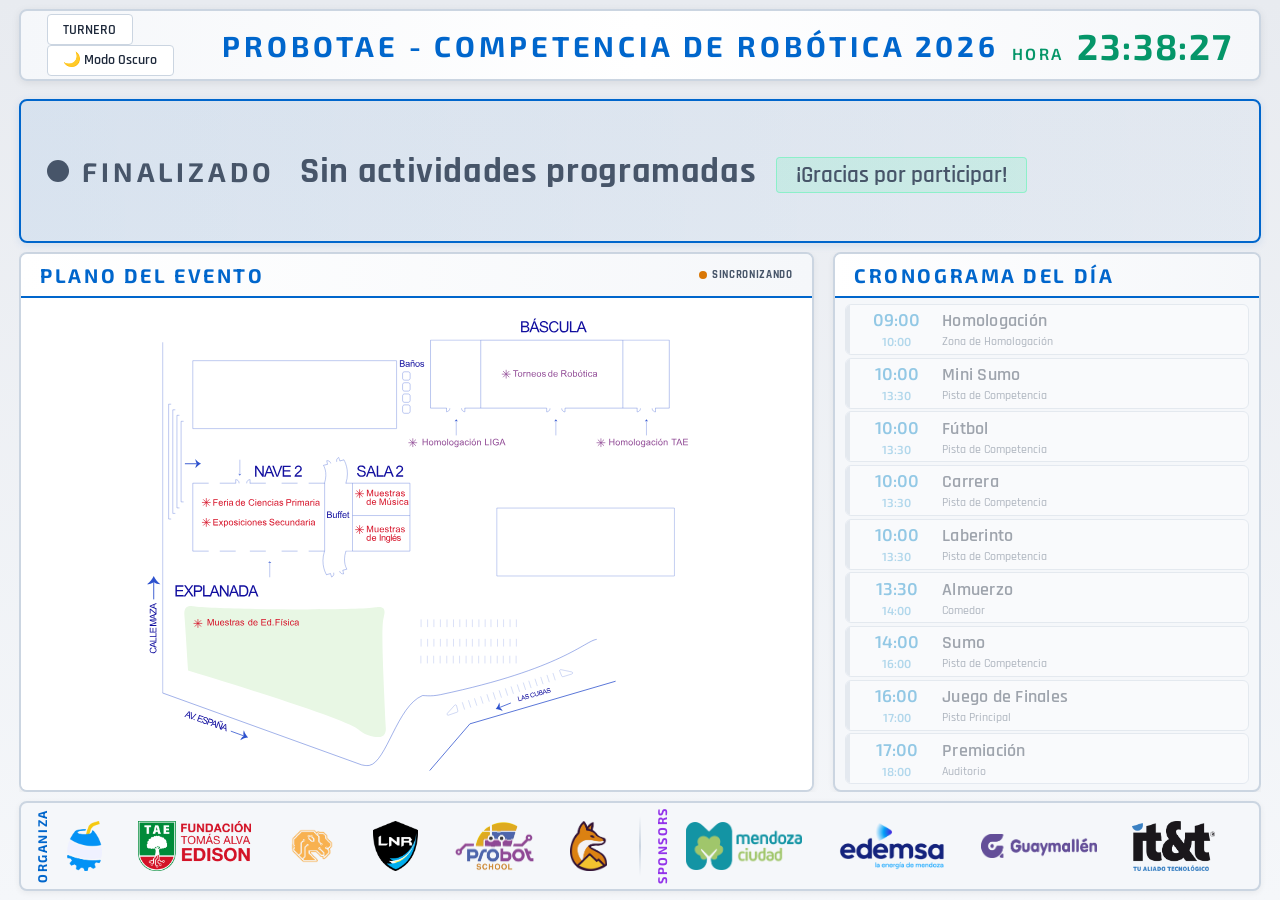
<file: index.html>
﻿<!DOCTYPE html>
<html lang="es">
<head>
    <meta charset="UTF-8">
    <meta name="viewport" content="width=device-width, initial-scale=1.0">
    <title>Tablero Probotae - Competencia de Robótica</title>
    <link rel="preconnect" href="https://fonts.googleapis.com">
    <link rel="preconnect" href="https://fonts.gstatic.com" crossorigin>
    <link href="https://fonts.googleapis.com/css2?family=Rajdhani:wght@400;500;600;700&family=Exo+2:wght@400;500;600;700&display=swap" rel="stylesheet">
    <link rel="stylesheet" href="styles.css">
</head>
<body>
    <div class="app-container">
        <!-- Header Top -->
        <header class="header-top">
            <div class="header-left">
                <a id="turneroLink" class="theme-toggle header-link" href="turnero.html" title="Turnero de la Liga Nacional de Robótica">TURNERO</a>
                <button id="themeToggle" class="theme-toggle" title="Cambiar tema">🌙 Modo Oscuro</button>
            </div>
            <div class="event-title">
                <h1>PROBOTAE - COMPETENCIA DE ROBÓTICA 2026</h1>
            </div>
            <div class="live-clock" id="liveClockDebug">
                <span class="clock-label">HORA</span>
                <span id="digitalClock" class="clock-time">00:00:00</span>
                <input type="time" id="timeDebugInput" class="time-debug-input" step="60">
            </div>
        </header>

        <!-- Aviso para notificaciones importantes (se edita desde el panel admin).
             En TV flota sobre el tablero; en celulares forma parte de la lista. -->
        <div id="avisoBanner" class="aviso-banner" role="status" hidden>
            <span class="aviso-icono" aria-hidden="true">!</span>
            <span class="aviso-texto"></span>
        </div>

        <!-- Zona Superior Prominente "AHORA MISMO" -->
        <section class="now-section">
            <div class="now-indicator">
                <span class="now-dot"></span>
                <span class="now-text">AHORA MISMO</span>
            </div>
            <div id="currentActivity" class="current-activity">
                <div class="current-activity-content">
                    <h2 class="current-activity-title">Cargando...</h2>
                    <p class="current-activity-zone"></p>
                    <p class="current-activity-time"></p>
                </div>
            </div>
        </section>

        <!-- Main Content Grid -->
        <main class="main-grid">
            <!-- Zona Principal Izquierda (Plano / Mapa) -->
            <section class="map-section">
                <div class="section-header">
                    <h2>PLANO DEL EVENTO</h2>
                    <div class="sync-status" id="syncStatus" hidden>
                        <span class="sync-dot"></span>
                        <span class="sync-label">SINCRONIZANDO</span>
                    </div>
                </div>
                <div class="map-container">
                    <svg width="100%" height="100%" viewBox="0 0 7406 6000" version="1.1" xmlns="http://www.w3.org/2000/svg" xmlns:xlink="http://www.w3.org/1999/xlink" xml:space="preserve" xmlns:affinity="https://www.affinity.studio/" style="fill-rule:evenodd;clip-rule:evenodd;stroke-miterlimit:10;">
    <g transform="matrix(1,0,0,1,-36538.360575,-13500)">
        <g id="mapa" transform="matrix(6.856765,0,0,5.555556,36538.360575,13500)">
            <rect x="0" y="0" width="1080" height="1080" style="fill:none;"/>
            <g id="ubicacion" transform="matrix(0.81023,0,0,1,-475.641301,0)">
                <g transform="matrix(1.127264,0,0,1.127264,628.678006,-118.143807)">
                    <g transform="matrix(0,1,1,0,177.1914,286.5729)">
                        <path d="M-67.373,-67.373L67.373,-67.373" style="fill:none;stroke:rgb(46,82,206);stroke-width:0.6px;"/>
                    </g>
                    <g transform="matrix(0,1,1,0,581.4044,286.5729)">
                        <path d="M-67.373,-67.373L67.373,-67.373" style="fill:none;stroke:rgb(46,82,206);stroke-width:0.6px;"/>
                    </g>
                    <g transform="matrix(-1,0,0,1,109.8183,353.9468)">
                        <path d="M-403.951,0L0,0" style="fill:none;stroke:rgb(46,82,206);stroke-width:0.6px;"/>
                    </g>
                    <g transform="matrix(-1,0,0,1,109.8183,219.1994)">
                        <path d="M-403.951,0L0,0" style="fill:none;stroke:rgb(46,82,206);stroke-width:0.6px;"/>
                    </g>
                </g>
                <g transform="matrix(1.127264,0,0,1.127264,628.678006,-118.143807)">
                    <g transform="matrix(0,1,1,0,780.2707,578.9271)">
                        <path d="M-67.373,-67.373L67.373,-67.373" style="fill:none;stroke:rgb(46,82,206);stroke-width:0.56px;"/>
                    </g>
                    <g transform="matrix(0,1,1,0,1132.5981,578.9271)">
                        <path d="M-67.373,-67.373L67.373,-67.373" style="fill:none;stroke:rgb(46,82,206);stroke-width:0.56px;"/>
                    </g>
                    <g transform="matrix(-1,0,0,1,712.8977,646.301)">
                        <path d="M-352.099,0L0,0" style="fill:none;stroke:rgb(46,82,206);stroke-width:0.56px;"/>
                    </g>
                    <g transform="matrix(-1,0,0,1,712.8977,511.5536)">
                        <path d="M-352.099,0L0,0" style="fill:none;stroke:rgb(46,82,206);stroke-width:0.56px;"/>
                    </g>
                </g>
                <g transform="matrix(1.127264,0,0,1.127264,628.678006,-118.143807)">
                    <g>
                        <g transform="matrix(1,0,0,1,94.1946,423.6572)">
                            <path d="M0,0L24.833,0" style="fill:none;stroke:rgb(46,82,206);stroke-width:1.79px;"/>
                        </g>
                        <g transform="matrix(0,1,1,0,120.6156,421.2567)">
                            <path d="M2.401,-2.399C0.293,-4.507 -3.876,-5.512 -6.768,-5.594C-2.885,-2.704 0.502,1.052 2.401,5.596C4.219,1.052 7.811,-2.539 11.569,-5.594C8.473,-5.346 4.713,-4.59 2.401,-2.399" style="fill:rgb(46,82,206);"/>
                        </g>
                    </g>
                    <g>
                        <g transform="matrix(1,0,0,1,91.6552,499.3531)">
                            <path d="M0,-159.878L-5.034,-159.878L-5.034,0L0,0" style="fill:none;stroke:rgb(46,82,206);stroke-width:0.62px;"/>
                        </g>
                        <g transform="matrix(1,0,0,1,83.4176,511.2666)">
                            <path d="M0,-183.705L-5.034,-183.705L-5.034,0L0,0" style="fill:none;stroke:rgb(46,82,206);stroke-width:0.62px;"/>
                        </g>
                        <g transform="matrix(1,0,0,1,75.18,522.1559)">
                            <path d="M0,-205.483L-5.034,-205.483L-5.034,0L0,0" style="fill:none;stroke:rgb(46,82,206);stroke-width:0.62px;"/>
                        </g>
                        <g transform="matrix(1,0,0,1,66.9424,533.3)">
                            <path d="M0,-227.772L-5.034,-227.772L-5.034,0L0,0" style="fill:none;stroke:rgb(46,82,206);stroke-width:0.62px;"/>
                        </g>
                    </g>
                </g>
                <g transform="matrix(1.628536,0,0,1.628536,614.24156,-563.170018)">
                    <g transform="matrix(0,-1,-1,0,43.6702,740.3486)">
                        <path d="M-12.417,12.417L12.417,12.417" style="fill:none;stroke:rgb(46,82,206);stroke-width:1.24px;"/>
                    </g>
                    <g transform="matrix(1,0,0,1,31.2537,723.9441)">
                        <path d="M0,4.8C-2.108,6.908 -6.277,7.912 -9.169,7.995C-5.286,5.105 -1.899,1.349 0,-3.195C1.818,1.349 5.41,4.94 9.168,7.995C6.072,7.747 2.313,6.99 0,4.8" style="fill:rgb(46,82,206);"/>
                    </g>
                    <g transform="matrix(0,-1,1,0,0,0)">
                        <path d="M-819.892,31.709L-818.694,32.012C-818.945,32.995 -819.397,33.746 -820.049,34.262C-820.702,34.779 -821.499,35.037 -822.442,35.037C-823.418,35.037 -824.211,34.839 -824.822,34.441C-825.434,34.044 -825.899,33.469 -826.218,32.716C-826.537,31.962 -826.696,31.153 -826.696,30.289C-826.696,29.346 -826.516,28.524 -826.156,27.822C-825.796,27.12 -825.283,26.587 -824.619,26.223C-823.954,25.859 -823.222,25.676 -822.424,25.676C-821.518,25.676 -820.756,25.907 -820.139,26.368C-819.521,26.829 -819.091,27.477 -818.848,28.313L-820.028,28.591C-820.238,27.932 -820.542,27.453 -820.942,27.152C-821.341,26.852 -821.843,26.701 -822.448,26.701C-823.144,26.701 -823.725,26.868 -824.193,27.202C-824.66,27.535 -824.988,27.983 -825.177,28.545C-825.367,29.106 -825.461,29.686 -825.461,30.283C-825.461,31.052 -825.349,31.724 -825.125,32.299C-824.901,32.873 -824.552,33.302 -824.078,33.586C-823.605,33.87 -823.092,34.012 -822.541,34.012C-821.87,34.012 -821.302,33.819 -820.837,33.432C-820.372,33.045 -820.057,32.471 -819.892,31.709Z" style="fill:rgb(18,15,159);"/>
                        <path d="M-819.127,34.883L-815.65,25.831L-814.36,25.831L-810.655,34.883L-812.02,34.883L-813.075,32.141L-816.861,32.141L-817.855,34.883L-819.127,34.883ZM-816.515,31.166L-813.446,31.166L-814.391,28.659C-814.679,27.897 -814.893,27.272 -815.033,26.782C-815.148,27.362 -815.311,27.938 -815.521,28.511L-816.515,31.166Z" style="fill:rgb(18,15,159);"/>
                        <path d="M-810.661,34.883L-810.661,25.831L-809.464,25.831L-809.464,33.815L-805.006,33.815L-805.006,34.883L-810.661,34.883Z" style="fill:rgb(18,15,159);"/>
                        <path d="M-804.543,34.883L-804.543,25.831L-803.345,25.831L-803.345,33.815L-798.887,33.815L-798.887,34.883L-804.543,34.883Z" style="fill:rgb(18,15,159);"/>
                        <path d="M-798.35,34.883L-798.35,25.831L-791.805,25.831L-791.805,26.899L-797.152,26.899L-797.152,29.671L-792.144,29.671L-792.144,30.733L-797.152,30.733L-797.152,33.815L-791.595,33.815L-791.595,34.883L-798.35,34.883Z" style="fill:rgb(18,15,159);"/>
                        <path d="M-789.172,34.883L-789.172,25.831L-787.369,25.831L-785.226,32.24C-785.028,32.837 -784.884,33.284 -784.794,33.58C-784.691,33.251 -784.53,32.767 -784.312,32.129L-782.145,25.831L-780.533,25.831L-780.533,34.883L-781.688,34.883L-781.688,27.307L-784.318,34.883L-785.399,34.883L-788.017,27.177L-788.017,34.883L-789.172,34.883Z" style="fill:rgb(18,15,159);"/>
                        <path d="M-780.509,34.883L-777.033,25.831L-775.742,25.831L-772.037,34.883L-773.402,34.883L-774.458,32.141L-778.243,32.141L-779.237,34.883L-780.509,34.883ZM-777.897,31.166L-774.828,31.166L-775.773,28.659C-776.061,27.897 -776.275,27.272 -776.415,26.782C-776.53,27.362 -776.693,27.938 -776.903,28.511L-777.897,31.166Z" style="fill:rgb(18,15,159);"/>
                        <path d="M-772.717,34.883L-772.717,33.771L-768.08,27.973C-767.75,27.562 -767.438,27.204 -767.141,26.899L-772.192,26.899L-772.192,25.831L-765.709,25.831L-765.709,26.899L-770.79,33.179L-771.34,33.815L-765.56,33.815L-765.56,34.883L-772.717,34.883Z" style="fill:rgb(18,15,159);"/>
                        <path d="M-766.178,34.883L-762.702,25.831L-761.411,25.831L-757.707,34.883L-759.071,34.883L-760.127,32.141L-763.912,32.141L-764.906,34.883L-766.178,34.883ZM-763.566,31.166L-760.498,31.166L-761.442,28.659C-761.73,27.897 -761.945,27.272 -762.084,26.782C-762.2,27.362 -762.362,27.938 -762.572,28.511L-763.566,31.166Z" style="fill:rgb(18,15,159);"/>
                    </g>
                </g>
                <g transform="matrix(0,1.127264,1.127264,0,1077.513689,480.127279)">
                    <path d="M-347.983,-347.983L347.983,-347.983" style="fill:none;stroke:rgb(46,82,206);stroke-width:0.6px;"/>
                </g>
                <g transform="matrix(1,0,0,1,685.245011,915.423909)">
                    <path d="M0,-43.321L444.021,117.056C444.021,117.056 454.482,119.954 462.055,118.468C500.31,110.965 524.246,-14.118 580.349,-37.405C583.327,-38.641 596.901,-34.523 621.664,-39.766C893.011,-97.223 944.284,-160.149 970.341,-163.275" style="fill:none;stroke:rgb(46,82,206);stroke-width:1px;"/>
                </g>
                <g transform="matrix(1.628536,0,0,1.628536,582.957293,-566.389603)">
                    <g>
                        <g transform="matrix(0.938663,0.344835,0.344835,-0.938663,158.016713,932.654956)">
                            <path d="M-0.603,-3.388L19.045,-3.388" style="fill:none;stroke:rgb(46,82,206);stroke-width:0.98px;"/>
                        </g>
                        <g transform="matrix(-0.34484,0.938661,0.938661,0.34484,174.018836,940.510815)">
                            <path d="M1.532,0.673C-0.135,-0.994 -3.432,-1.789 -5.719,-1.854C-2.648,0.432 0.031,3.402 1.532,6.995C2.97,3.401 5.81,0.563 8.783,-1.854C6.334,-1.657 3.361,-1.059 1.532,0.673" style="fill:rgb(46,82,206);"/>
                        </g>
                    </g>
                    <g transform="matrix(0.944214,0.329333,-0.329333,0.944214,0,0)">
                        <path d="M388.893,834.237L392.369,825.185L393.659,825.185L397.364,834.237L396,834.237L394.944,831.496L391.159,831.496L390.165,834.237L388.893,834.237ZM391.504,830.52L394.573,830.52L393.628,828.013C393.34,827.252 393.126,826.626 392.986,826.136C392.871,826.717 392.708,827.293 392.499,827.865L391.504,830.52Z" style="fill:rgb(18,15,159);"/>
                        <path d="M398.668,834.237L395.161,825.185L396.457,825.185L398.81,831.761C398.999,832.288 399.158,832.782 399.285,833.243C399.425,832.749 399.588,832.255 399.773,831.761L402.218,825.185L403.441,825.185L399.896,834.237L398.668,834.237Z" style="fill:rgb(18,15,159);"/>
                        <rect x="402.225" y="832.971" width="1.266" height="1.266" style="fill:rgb(18,15,159);"/>
                        <path d="M407.388,834.237L407.388,825.185L413.933,825.185L413.933,826.253L408.585,826.253L408.585,829.026L413.593,829.026L413.593,830.088L408.585,830.088L408.585,833.169L414.143,833.169L414.143,834.237L407.388,834.237Z" style="fill:rgb(18,15,159);"/>
                        <path d="M414.088,831.329L415.218,831.23C415.271,831.683 415.396,832.054 415.591,832.345C415.787,832.635 416.09,832.87 416.502,833.049C416.914,833.228 417.377,833.317 417.891,833.317C418.348,833.317 418.752,833.249 419.101,833.113C419.451,832.978 419.712,832.791 419.883,832.555C420.053,832.318 420.139,832.06 420.139,831.78C420.139,831.496 420.056,831.248 419.892,831.036C419.727,830.824 419.456,830.646 419.077,830.502C418.834,830.407 418.297,830.26 417.465,830.06C416.634,829.86 416.051,829.672 415.718,829.495C415.286,829.269 414.963,828.988 414.751,828.652C414.54,828.317 414.434,827.941 414.434,827.525C414.434,827.069 414.563,826.641 414.823,826.244C415.082,825.847 415.461,825.545 415.959,825.34C416.457,825.134 417.01,825.031 417.62,825.031C418.291,825.031 418.882,825.139 419.395,825.355C419.907,825.571 420.301,825.889 420.577,826.309C420.853,826.729 421.001,827.204 421.022,827.735L419.873,827.822C419.812,827.25 419.603,826.817 419.247,826.525C418.891,826.233 418.365,826.087 417.669,826.087C416.945,826.087 416.417,826.22 416.085,826.485C415.754,826.751 415.588,827.071 415.588,827.445C415.588,827.77 415.705,828.038 415.94,828.248C416.171,828.458 416.773,828.673 417.746,828.893C418.72,829.113 419.388,829.306 419.75,829.47C420.277,829.713 420.666,830.021 420.917,830.394C421.168,830.766 421.293,831.195 421.293,831.681C421.293,832.163 421.156,832.616 420.88,833.042C420.604,833.468 420.208,833.8 419.691,834.037C419.175,834.273 418.593,834.392 417.947,834.392C417.128,834.392 416.441,834.272 415.888,834.033C415.334,833.795 414.9,833.436 414.585,832.956C414.27,832.476 414.104,831.934 414.088,831.329Z" style="fill:rgb(18,15,159);"/>
                        <path d="M421.628,834.237L421.628,825.185L425.042,825.185C425.643,825.185 426.102,825.214 426.419,825.272C426.864,825.346 427.236,825.487 427.537,825.695C427.837,825.903 428.079,826.194 428.262,826.568C428.445,826.943 428.537,827.355 428.537,827.803C428.537,828.573 428.292,829.224 427.802,829.758C427.312,830.291 426.427,830.557 425.147,830.557L422.826,830.557L422.826,834.237L421.628,834.237ZM422.826,829.489L425.166,829.489C425.94,829.489 426.489,829.345 426.814,829.057C427.14,828.769 427.302,828.363 427.302,827.84C427.302,827.462 427.206,827.137 427.015,826.868C426.824,826.598 426.571,826.42 426.259,826.334C426.057,826.28 425.684,826.253 425.141,826.253L422.826,826.253L422.826,829.489Z" style="fill:rgb(18,15,159);"/>
                        <path d="M426.827,834.237L430.304,825.185L431.594,825.185L435.299,834.237L433.934,834.237L432.879,831.496L429.094,831.496L428.099,834.237L426.827,834.237ZM429.439,830.52L432.508,830.52L431.563,828.013C431.275,827.252 431.061,826.626 430.921,826.136C430.806,826.717 430.643,827.293 430.433,827.865L429.439,830.52Z" style="fill:rgb(18,15,159);"/>
                        <path d="M434.942,834.237L434.942,825.185L436.17,825.185L440.925,832.292L440.925,825.185L442.073,825.185L442.073,834.237L440.845,834.237L436.09,827.124L436.09,834.237L434.942,834.237ZM436.634,824.63C436.629,824.201 436.747,823.86 436.985,823.605C437.22,823.349 437.521,823.222 437.887,823.222C438.142,823.222 438.49,823.333 438.93,823.555C439.173,823.679 439.367,823.74 439.511,823.74C439.643,823.74 439.743,823.704 439.813,823.632C439.883,823.56 439.933,823.417 439.962,823.203L440.764,823.203C440.752,823.672 440.634,824.024 440.409,824.259C440.185,824.494 439.9,824.611 439.554,824.611C439.295,824.611 438.953,824.496 438.529,824.265C438.253,824.117 438.052,824.043 437.924,824.043C437.784,824.043 437.671,824.092 437.584,824.191C437.494,824.29 437.451,824.436 437.455,824.63L436.634,824.63Z" style="fill:rgb(18,15,159);"/>
                        <path d="M441.79,834.237L445.266,825.185L446.557,825.185L450.262,834.237L448.897,834.237L447.841,831.496L444.056,831.496L443.062,834.237L441.79,834.237ZM444.402,830.52L447.471,830.52L446.526,828.013C446.238,827.252 446.024,826.626 445.884,826.136C445.769,826.717 445.606,827.293 445.396,827.865L444.402,830.52Z" style="fill:rgb(18,15,159);"/>
                    </g>
                </g>
                <g transform="matrix(2.56832,0,0,1.44468,-609.286121,-441.563321)">
                    <g>
                        <g transform="matrix(-0.522284,0.37132,0.208868,0.928505,798.019255,935.139657)">
                            <path d="M-18.936,-3.646L0.702,-3.646" style="fill:none;stroke:rgb(46,82,206);stroke-width:1.1px;"/>
                        </g>
                        <g transform="matrix(-0.208907,-0.928477,-0.522268,0.371391,797.396121,930.104368)">
                            <path d="M-1.441,0.901C-3.109,-0.766 -6.404,-1.56 -8.691,-1.626C-5.621,0.66 -2.943,3.63 -1.441,7.223C-0.003,3.629 2.837,0.791 5.809,-1.626C3.361,-1.43 0.388,-0.831 -1.441,0.901" style="fill:rgb(46,82,206);"/>
                        </g>
                    </g>
                    <g transform="matrix(0.541925,-0.26799,0.150745,0.963422,329.864817,175.7336)">
                        <path d="M629.439,949.595L629.439,942.437L630.386,942.437L630.386,948.751L633.911,948.751L633.911,949.595L629.439,949.595Z" style="fill:rgb(18,15,159);"/>
                        <path d="M633.905,949.595L636.654,942.437L637.675,942.437L640.604,949.595L639.525,949.595L638.69,947.427L635.697,947.427L634.911,949.595L633.905,949.595ZM635.971,946.656L638.397,946.656L637.65,944.674C637.422,944.071 637.253,943.577 637.142,943.189C637.051,943.648 636.923,944.104 636.757,944.556L635.971,946.656Z" style="fill:rgb(18,15,159);"/>
                        <path d="M640.691,947.296L641.585,947.218C641.627,947.576 641.725,947.869 641.88,948.099C642.035,948.328 642.275,948.514 642.6,948.655C642.926,948.797 643.292,948.868 643.699,948.868C644.06,948.868 644.379,948.814 644.656,948.707C644.933,948.599 645.139,948.452 645.274,948.265C645.409,948.078 645.476,947.873 645.476,947.652C645.476,947.427 645.411,947.231 645.281,947.064C645.151,946.896 644.936,946.755 644.636,946.641C644.444,946.566 644.02,946.45 643.362,946.292C642.704,946.134 642.244,945.985 641.98,945.845C641.638,945.666 641.384,945.444 641.216,945.179C641.048,944.914 640.965,944.617 640.965,944.288C640.965,943.926 641.067,943.589 641.272,943.275C641.477,942.961 641.777,942.722 642.171,942.559C642.565,942.397 643.002,942.315 643.484,942.315C644.015,942.315 644.483,942.401 644.888,942.572C645.293,942.742 645.605,942.994 645.823,943.326C646.041,943.658 646.158,944.034 646.175,944.454L645.266,944.522C645.217,944.07 645.052,943.728 644.771,943.497C644.489,943.266 644.073,943.15 643.523,943.15C642.95,943.15 642.533,943.255 642.271,943.465C642.009,943.675 641.878,943.928 641.878,944.224C641.878,944.482 641.97,944.693 642.156,944.859C642.338,945.025 642.814,945.195 643.584,945.369C644.354,945.544 644.882,945.696 645.169,945.826C645.585,946.018 645.893,946.261 646.092,946.556C646.29,946.85 646.389,947.19 646.389,947.574C646.389,947.955 646.28,948.314 646.062,948.651C645.844,948.988 645.531,949.25 645.122,949.437C644.714,949.624 644.254,949.717 643.743,949.717C643.095,949.717 642.552,949.623 642.114,949.434C641.677,949.245 641.333,948.961 641.084,948.582C640.835,948.203 640.704,947.774 640.691,947.296Z" style="fill:rgb(18,15,159);"/>
                        <path d="M654.355,947.086L655.302,947.325C655.104,948.103 654.746,948.696 654.23,949.105C653.714,949.513 653.084,949.717 652.338,949.717C651.567,949.717 650.939,949.56 650.456,949.246C649.973,948.932 649.605,948.477 649.353,947.882C649.1,947.286 648.974,946.646 648.974,945.963C648.974,945.217 649.117,944.567 649.401,944.012C649.686,943.457 650.091,943.035 650.617,942.747C651.143,942.459 651.721,942.315 652.353,942.315C653.069,942.315 653.671,942.497 654.16,942.862C654.648,943.227 654.988,943.739 655.18,944.4L654.248,944.62C654.082,944.099 653.841,943.72 653.525,943.482C653.209,943.245 652.812,943.126 652.333,943.126C651.783,943.126 651.324,943.258 650.954,943.521C650.585,943.785 650.325,944.139 650.175,944.583C650.026,945.028 649.951,945.486 649.951,945.958C649.951,946.566 650.039,947.098 650.217,947.552C650.394,948.006 650.67,948.345 651.044,948.57C651.419,948.795 651.824,948.907 652.26,948.907C652.791,948.907 653.24,948.754 653.608,948.448C653.976,948.142 654.225,947.688 654.355,947.086Z" style="fill:rgb(18,15,159);"/>
                        <path d="M660.819,942.437L661.766,942.437L661.766,946.573C661.766,947.292 661.685,947.864 661.522,948.287C661.359,948.71 661.065,949.054 660.64,949.32C660.216,949.585 659.658,949.717 658.968,949.717C658.298,949.717 657.749,949.602 657.323,949.371C656.896,949.14 656.592,948.805 656.409,948.367C656.227,947.93 656.136,947.331 656.136,946.573L656.136,942.437L657.083,942.437L657.083,946.568C657.083,947.19 657.141,947.648 657.257,947.943C657.372,948.237 657.571,948.464 657.852,948.624C658.134,948.783 658.478,948.863 658.885,948.863C659.582,948.863 660.078,948.705 660.374,948.389C660.671,948.074 660.819,947.467 660.819,946.568L660.819,942.437Z" style="fill:rgb(18,15,159);"/>
                        <path d="M662.956,949.595L662.956,942.437L665.642,942.437C666.189,942.437 666.627,942.51 666.958,942.655C667.288,942.799 667.547,943.022 667.734,943.323C667.921,943.625 668.015,943.94 668.015,944.268C668.015,944.574 667.932,944.862 667.766,945.133C667.6,945.403 667.349,945.621 667.014,945.787C667.447,945.914 667.78,946.13 668.012,946.436C668.245,946.742 668.361,947.104 668.361,947.52C668.361,947.856 668.291,948.167 668.149,948.455C668.007,948.743 667.833,948.966 667.624,949.122C667.416,949.278 667.155,949.396 666.84,949.476C666.526,949.556 666.141,949.595 665.686,949.595L662.956,949.595ZM663.903,945.445L665.451,945.445C665.871,945.445 666.172,945.417 666.355,945.362C666.596,945.29 666.777,945.172 666.899,945.006C667.021,944.84 667.082,944.631 667.082,944.381C667.082,944.143 667.025,943.934 666.911,943.753C666.797,943.572 666.635,943.449 666.423,943.382C666.211,943.315 665.848,943.282 665.334,943.282L663.903,943.282L663.903,945.445ZM663.903,948.751L665.686,948.751C665.992,948.751 666.207,948.739 666.33,948.717C666.548,948.677 666.731,948.612 666.877,948.521C667.024,948.43 667.144,948.297 667.238,948.123C667.333,947.949 667.38,947.748 667.38,947.52C667.38,947.253 667.312,947.021 667.175,946.824C667.038,946.627 666.849,946.489 666.606,946.409C666.364,946.33 666.014,946.29 665.559,946.29L663.903,946.29L663.903,948.751Z" style="fill:rgb(18,15,159);"/>
                        <path d="M668.531,949.595L671.28,942.437L672.301,942.437L675.23,949.595L674.151,949.595L673.316,947.427L670.323,947.427L669.537,949.595L668.531,949.595ZM670.597,946.656L673.023,946.656L672.276,944.674C672.049,944.071 671.879,943.577 671.769,943.189C671.677,943.648 671.549,944.104 671.383,944.556L670.597,946.656Z" style="fill:rgb(18,15,159);"/>
                        <path d="M675.317,947.296L676.211,947.218C676.253,947.576 676.352,947.869 676.506,948.099C676.661,948.328 676.901,948.514 677.226,948.655C677.552,948.797 677.918,948.868 678.325,948.868C678.686,948.868 679.005,948.814 679.282,948.707C679.559,948.599 679.765,948.452 679.9,948.265C680.035,948.078 680.102,947.873 680.102,947.652C680.102,947.427 680.037,947.231 679.907,947.064C679.777,946.896 679.562,946.755 679.263,946.641C679.07,946.566 678.646,946.45 677.988,946.292C677.331,946.134 676.87,945.985 676.606,945.845C676.265,945.666 676.01,945.444 675.842,945.179C675.675,944.914 675.591,944.617 675.591,944.288C675.591,943.926 675.693,943.589 675.898,943.275C676.103,942.961 676.403,942.722 676.797,942.559C677.191,942.397 677.628,942.315 678.11,942.315C678.641,942.315 679.109,942.401 679.514,942.572C679.919,942.742 680.231,942.994 680.449,943.326C680.667,943.658 680.784,944.034 680.801,944.454L679.892,944.522C679.844,944.07 679.678,943.728 679.397,943.497C679.115,943.266 678.699,943.15 678.149,943.15C677.576,943.15 677.159,943.255 676.897,943.465C676.635,943.675 676.504,943.928 676.504,944.224C676.504,944.482 676.597,944.693 676.782,944.859C676.964,945.025 677.44,945.195 678.21,945.369C678.98,945.544 679.508,945.696 679.795,945.826C680.211,946.018 680.519,946.261 680.718,946.556C680.916,946.85 681.015,947.19 681.015,947.574C681.015,947.955 680.906,948.314 680.688,948.651C680.47,948.988 680.157,949.25 679.748,949.437C679.34,949.624 678.88,949.717 678.369,949.717C677.721,949.717 677.178,949.623 676.741,949.434C676.303,949.245 675.959,948.961 675.71,948.582C675.461,948.203 675.33,947.774 675.317,947.296Z" style="fill:rgb(18,15,159);"/>
                    </g>
                </g>
                <g transform="matrix(1.777778,0,0,1,0,0)">
                    <g transform="matrix(0,1,0.5625,0,714.954475,797.297622)">
                        <path d="M-8.615,-8.615L8.615,-8.615" style="fill:none;stroke:rgb(46,82,206);stroke-width:0.4px;"/>
                    </g>
                    <g transform="matrix(0,1,0.5625,0,723.144531,797.297622)">
                        <path d="M-8.615,-8.615L8.615,-8.615" style="fill:none;stroke:rgb(46,82,206);stroke-width:0.4px;"/>
                    </g>
                    <g transform="matrix(0,1,0.5625,0,731.054069,797.297622)">
                        <path d="M-8.615,-8.615L8.615,-8.615" style="fill:none;stroke:rgb(46,82,206);stroke-width:0.4px;"/>
                    </g>
                    <g transform="matrix(0,1,0.5625,0,739.244181,797.297622)">
                        <path d="M-8.615,-8.615L8.615,-8.615" style="fill:none;stroke:rgb(46,82,206);stroke-width:0.4px;"/>
                    </g>
                    <g transform="matrix(0,1,0.5625,0,747.559731,797.297622)">
                        <path d="M-8.615,-8.615L8.615,-8.615" style="fill:none;stroke:rgb(46,82,206);stroke-width:0.4px;"/>
                    </g>
                    <g transform="matrix(0,1,0.5625,0,755.749788,797.297622)">
                        <path d="M-8.615,-8.615L8.615,-8.615" style="fill:none;stroke:rgb(46,82,206);stroke-width:0.4px;"/>
                    </g>
                    <g transform="matrix(0,1,0.5625,0,763.659325,797.297622)">
                        <path d="M-8.615,-8.615L8.615,-8.615" style="fill:none;stroke:rgb(46,82,206);stroke-width:0.4px;"/>
                    </g>
                    <g transform="matrix(0,1,0.5625,0,771.849438,797.297622)">
                        <path d="M-8.615,-8.615L8.615,-8.615" style="fill:none;stroke:rgb(46,82,206);stroke-width:0.4px;"/>
                    </g>
                    <g transform="matrix(0,1,0.5625,0,779.466644,797.297622)">
                        <path d="M-8.615,-8.615L8.615,-8.615" style="fill:none;stroke:rgb(46,82,206);stroke-width:0.4px;"/>
                    </g>
                    <g transform="matrix(0,1,0.5625,0,787.656813,797.297622)">
                        <path d="M-8.615,-8.615L8.615,-8.615" style="fill:none;stroke:rgb(46,82,206);stroke-width:0.4px;"/>
                    </g>
                    <g transform="matrix(0,1,0.5625,0,795.566294,797.297622)">
                        <path d="M-8.615,-8.615L8.615,-8.615" style="fill:none;stroke:rgb(46,82,206);stroke-width:0.4px;"/>
                    </g>
                    <g transform="matrix(0,1,0.5625,0,802.855563,797.297622)">
                        <path d="M-8.615,-8.615L8.615,-8.615" style="fill:none;stroke:rgb(46,82,206);stroke-width:0.4px;"/>
                    </g>
                    <g transform="matrix(0,1,0.5625,0,811.045675,797.297622)">
                        <path d="M-8.615,-8.615L8.615,-8.615" style="fill:none;stroke:rgb(46,82,206);stroke-width:0.4px;"/>
                    </g>
                    <g transform="matrix(0,1,0.5625,0,818.662938,797.297622)">
                        <path d="M-8.615,-8.615L8.615,-8.615" style="fill:none;stroke:rgb(46,82,206);stroke-width:0.4px;"/>
                    </g>
                    <g transform="matrix(0,1,0.5625,0,826.852994,797.297622)">
                        <path d="M-8.615,-8.615L8.615,-8.615" style="fill:none;stroke:rgb(46,82,206);stroke-width:0.4px;"/>
                    </g>
                    <g transform="matrix(0,1,0.5625,0,834.762531,797.297622)">
                        <path d="M-8.615,-8.615L8.615,-8.615" style="fill:none;stroke:rgb(46,82,206);stroke-width:0.4px;"/>
                    </g>
                    <g transform="matrix(0,1,0.5625,0,715.263563,716.093947)">
                        <path d="M-8.615,-8.615L8.615,-8.615" style="fill:none;stroke:rgb(46,82,206);stroke-width:0.4px;"/>
                    </g>
                    <g transform="matrix(0,1,0.5625,0,723.453619,716.093947)">
                        <path d="M-8.615,-8.615L8.615,-8.615" style="fill:none;stroke:rgb(46,82,206);stroke-width:0.4px;"/>
                    </g>
                    <g transform="matrix(0,1,0.5625,0,731.363157,716.093947)">
                        <path d="M-8.615,-8.615L8.615,-8.615" style="fill:none;stroke:rgb(46,82,206);stroke-width:0.4px;"/>
                    </g>
                    <g transform="matrix(0,1,0.5625,0,739.553269,716.093947)">
                        <path d="M-8.615,-8.615L8.615,-8.615" style="fill:none;stroke:rgb(46,82,206);stroke-width:0.4px;"/>
                    </g>
                    <g transform="matrix(0,1,0.5625,0,747.868819,716.093947)">
                        <path d="M-8.615,-8.615L8.615,-8.615" style="fill:none;stroke:rgb(46,82,206);stroke-width:0.4px;"/>
                    </g>
                    <g transform="matrix(0,1,0.5625,0,756.058876,716.093947)">
                        <path d="M-8.615,-8.615L8.615,-8.615" style="fill:none;stroke:rgb(46,82,206);stroke-width:0.4px;"/>
                    </g>
                    <g transform="matrix(0,1,0.5625,0,763.968413,716.093947)">
                        <path d="M-8.615,-8.615L8.615,-8.615" style="fill:none;stroke:rgb(46,82,206);stroke-width:0.4px;"/>
                    </g>
                    <g transform="matrix(0,1,0.5625,0,772.158526,716.093947)">
                        <path d="M-8.615,-8.615L8.615,-8.615" style="fill:none;stroke:rgb(46,82,206);stroke-width:0.4px;"/>
                    </g>
                    <g transform="matrix(0,1,0.5625,0,779.775732,716.093947)">
                        <path d="M-8.615,-8.615L8.615,-8.615" style="fill:none;stroke:rgb(46,82,206);stroke-width:0.4px;"/>
                    </g>
                    <g transform="matrix(0,1,0.5625,0,787.965901,716.093947)">
                        <path d="M-8.615,-8.615L8.615,-8.615" style="fill:none;stroke:rgb(46,82,206);stroke-width:0.4px;"/>
                    </g>
                    <g transform="matrix(0,1,0.5625,0,795.875382,716.093947)">
                        <path d="M-8.615,-8.615L8.615,-8.615" style="fill:none;stroke:rgb(46,82,206);stroke-width:0.4px;"/>
                    </g>
                    <g transform="matrix(0,1,0.5625,0,715.263563,759.620447)">
                        <path d="M-8.615,-8.615L8.615,-8.615" style="fill:none;stroke:rgb(46,82,206);stroke-width:0.4px;"/>
                    </g>
                    <g transform="matrix(0,1,0.5625,0,723.453619,759.620447)">
                        <path d="M-8.615,-8.615L8.615,-8.615" style="fill:none;stroke:rgb(46,82,206);stroke-width:0.4px;"/>
                    </g>
                    <g transform="matrix(0,1,0.5625,0,731.363157,759.620447)">
                        <path d="M-8.615,-8.615L8.615,-8.615" style="fill:none;stroke:rgb(46,82,206);stroke-width:0.4px;"/>
                    </g>
                    <g transform="matrix(0,1,0.5625,0,739.553269,759.620447)">
                        <path d="M-8.615,-8.615L8.615,-8.615" style="fill:none;stroke:rgb(46,82,206);stroke-width:0.4px;"/>
                    </g>
                    <g transform="matrix(0,1,0.5625,0,747.868819,759.620447)">
                        <path d="M-8.615,-8.615L8.615,-8.615" style="fill:none;stroke:rgb(46,82,206);stroke-width:0.4px;"/>
                    </g>
                    <g transform="matrix(0,1,0.5625,0,756.058876,759.620447)">
                        <path d="M-8.615,-8.615L8.615,-8.615" style="fill:none;stroke:rgb(46,82,206);stroke-width:0.4px;"/>
                    </g>
                    <g transform="matrix(0,1,0.5625,0,763.968413,759.620447)">
                        <path d="M-8.615,-8.615L8.615,-8.615" style="fill:none;stroke:rgb(46,82,206);stroke-width:0.4px;"/>
                    </g>
                    <g transform="matrix(0,1,0.5625,0,772.158526,759.620447)">
                        <path d="M-8.615,-8.615L8.615,-8.615" style="fill:none;stroke:rgb(46,82,206);stroke-width:0.4px;"/>
                    </g>
                    <g transform="matrix(0,1,0.5625,0,779.775732,759.620447)">
                        <path d="M-8.615,-8.615L8.615,-8.615" style="fill:none;stroke:rgb(46,82,206);stroke-width:0.4px;"/>
                    </g>
                    <g transform="matrix(0,1,0.5625,0,787.965901,759.620447)">
                        <path d="M-8.615,-8.615L8.615,-8.615" style="fill:none;stroke:rgb(46,82,206);stroke-width:0.4px;"/>
                    </g>
                    <g transform="matrix(0,1,0.5625,0,795.875382,759.620447)">
                        <path d="M-8.615,-8.615L8.615,-8.615" style="fill:none;stroke:rgb(46,82,206);stroke-width:0.4px;"/>
                    </g>
                    <g transform="matrix(0,1,0.5625,0,803.164651,716.093947)">
                        <path d="M-8.615,-8.615L8.615,-8.615" style="fill:none;stroke:rgb(46,82,206);stroke-width:0.4px;"/>
                    </g>
                    <g transform="matrix(0,1,0.5625,0,811.354763,716.093947)">
                        <path d="M-8.615,-8.615L8.615,-8.615" style="fill:none;stroke:rgb(46,82,206);stroke-width:0.4px;"/>
                    </g>
                    <g transform="matrix(0,1,0.5625,0,818.972026,716.093947)">
                        <path d="M-8.615,-8.615L8.615,-8.615" style="fill:none;stroke:rgb(46,82,206);stroke-width:0.4px;"/>
                    </g>
                    <g transform="matrix(0,1,0.5625,0,827.162082,716.093947)">
                        <path d="M-8.615,-8.615L8.615,-8.615" style="fill:none;stroke:rgb(46,82,206);stroke-width:0.4px;"/>
                    </g>
                    <g transform="matrix(0,1,0.5625,0,835.071619,716.093947)">
                        <path d="M-8.615,-8.615L8.615,-8.615" style="fill:none;stroke:rgb(46,82,206);stroke-width:0.4px;"/>
                    </g>
                    <g transform="matrix(0,1,0.5625,0,803.164651,759.620447)">
                        <path d="M-8.615,-8.615L8.615,-8.615" style="fill:none;stroke:rgb(46,82,206);stroke-width:0.4px;"/>
                    </g>
                    <g transform="matrix(0,1,0.5625,0,811.354763,759.620447)">
                        <path d="M-8.615,-8.615L8.615,-8.615" style="fill:none;stroke:rgb(46,82,206);stroke-width:0.4px;"/>
                    </g>
                    <g transform="matrix(0,1,0.5625,0,818.972026,759.620447)">
                        <path d="M-8.615,-8.615L8.615,-8.615" style="fill:none;stroke:rgb(46,82,206);stroke-width:0.4px;"/>
                    </g>
                    <g transform="matrix(0,1,0.5625,0,827.162082,759.620447)">
                        <path d="M-8.615,-8.615L8.615,-8.615" style="fill:none;stroke:rgb(46,82,206);stroke-width:0.4px;"/>
                    </g>
                    <g transform="matrix(0,1,0.5625,0,835.071619,759.620447)">
                        <path d="M-8.615,-8.615L8.615,-8.615" style="fill:none;stroke:rgb(46,82,206);stroke-width:0.4px;"/>
                    </g>
                </g>
                <g transform="matrix(1.777778,0,0,1,0,0)">
                    <g transform="matrix(0.172993,0.951534,0.535238,-0.307544,767.628079,895.893844)">
                        <path d="M-5.966,-8.197L11.265,-8.197" style="fill:none;stroke:rgb(46,82,206);stroke-width:0.4px;"/>
                    </g>
                    <g transform="matrix(0.172993,0.951534,0.535238,-0.307544,775.421292,891.416244)">
                        <path d="M-5.966,-8.197L11.265,-8.197" style="fill:none;stroke:rgb(46,82,206);stroke-width:0.4px;"/>
                    </g>
                    <g transform="matrix(0.172993,0.951534,0.535238,-0.307544,782.947485,887.092044)">
                        <path d="M-5.966,-8.197L11.265,-8.197" style="fill:none;stroke:rgb(46,82,206);stroke-width:0.4px;"/>
                    </g>
                    <g transform="matrix(0.172993,0.951534,0.535238,-0.307544,790.740754,882.614344)">
                        <path d="M-5.966,-8.197L11.265,-8.197" style="fill:none;stroke:rgb(46,82,206);stroke-width:0.4px;"/>
                    </g>
                    <g transform="matrix(0.172993,0.951534,0.535238,-0.307544,798.653273,878.068144)">
                        <path d="M-5.966,-8.197L11.265,-8.197" style="fill:none;stroke:rgb(46,82,206);stroke-width:0.4px;"/>
                    </g>
                    <g transform="matrix(0.172993,0.951534,0.535238,-0.307544,806.446485,873.590544)">
                        <path d="M-5.966,-8.197L11.265,-8.197" style="fill:none;stroke:rgb(46,82,206);stroke-width:0.4px;"/>
                    </g>
                    <g transform="matrix(0.172993,0.951534,0.535238,-0.307544,813.972735,869.266244)">
                        <path d="M-5.966,-8.197L11.265,-8.197" style="fill:none;stroke:rgb(46,82,206);stroke-width:0.4px;"/>
                    </g>
                    <g transform="matrix(0.172993,0.951534,0.535238,-0.307544,821.765892,864.788644)">
                        <path d="M-5.966,-8.197L11.265,-8.197" style="fill:none;stroke:rgb(46,82,206);stroke-width:0.4px;"/>
                    </g>
                    <g transform="matrix(0.172993,0.951534,0.535238,-0.307544,829.013985,860.624244)">
                        <path d="M-5.966,-8.197L11.265,-8.197" style="fill:none;stroke:rgb(46,82,206);stroke-width:0.4px;"/>
                    </g>
                    <g transform="matrix(0.172993,0.951534,0.535238,-0.307544,836.807254,856.146644)">
                        <path d="M-5.966,-8.197L11.265,-8.197" style="fill:none;stroke:rgb(46,82,206);stroke-width:0.4px;"/>
                    </g>
                    <g transform="matrix(0.172993,0.951534,0.535238,-0.307544,844.333448,851.822344)">
                        <path d="M-5.966,-8.197L11.265,-8.197" style="fill:none;stroke:rgb(46,82,206);stroke-width:0.4px;"/>
                    </g>
                    <g transform="matrix(0.172993,0.951534,0.535238,-0.307544,851.269467,847.837144)">
                        <path d="M-5.966,-8.197L11.265,-8.197" style="fill:none;stroke:rgb(46,82,206);stroke-width:0.4px;"/>
                    </g>
                    <g transform="matrix(0.172993,0.951534,0.535238,-0.307544,859.062735,843.359544)">
                        <path d="M-5.966,-8.197L11.265,-8.197" style="fill:none;stroke:rgb(46,82,206);stroke-width:0.4px;"/>
                    </g>
                    <g transform="matrix(0.172993,0.951534,0.535238,-0.307544,866.310829,839.195144)">
                        <path d="M-5.966,-8.197L11.265,-8.197" style="fill:none;stroke:rgb(46,82,206);stroke-width:0.4px;"/>
                    </g>
                    <g transform="matrix(0.172993,0.951534,0.535238,-0.307544,874.103985,834.717544)">
                        <path d="M-5.966,-8.197L11.265,-8.197" style="fill:none;stroke:rgb(46,82,206);stroke-width:0.4px;"/>
                    </g>
                    <g transform="matrix(0.172993,0.951534,0.535238,-0.307544,881.630235,830.393244)">
                        <path d="M-5.966,-8.197L11.265,-8.197" style="fill:none;stroke:rgb(46,82,206);stroke-width:0.4px;"/>
                    </g>
                    <g transform="matrix(0.5625,0,0,1,900.015344,825.888322)">
                        <path d="M0,3.678L-19.657,9.759C-20.858,10.13 -22.143,9.519 -22.611,8.352L-27.09,-2.791C-27.81,-4.582 -26.243,-6.452 -24.354,-6.055L-0.218,-0.992C2.221,-0.481 2.381,2.941 0,3.678Z" style="fill:none;stroke:rgb(46,82,206);stroke-width:0.5px;"/>
                    </g>
                    <g transform="matrix(0.5625,0,0,1,744.850563,898.731222)">
                        <path d="M0,22.865L19.452,16.157C20.64,15.748 21.316,14.495 21.005,13.277L18.035,1.64C17.557,-0.23 15.188,-0.812 13.898,0.623L-2.584,18.968C-4.249,20.822 -2.356,23.677 0,22.865Z" style="fill:none;stroke:rgb(46,82,206);stroke-width:0.5px;"/>
                    </g>
                </g>
                <g transform="matrix(1.777778,0,0,1,44.871615,-34.548626)">
                    <g transform="matrix(-0.539857,0.280871,0.15799,0.959745,757.803347,1019.423414)">
                        <path d="M-332.622,-47.672L6.832,-47.671" style="fill:none;stroke:rgb(46,82,206);stroke-width:1.6px;"/>
                    </g>
                    <g transform="matrix(0.367005,-0.757828,-0.426278,-0.652454,727.059871,1095.917712)">
                        <path d="M-23.942,52.205L113.834,52.205" style="fill:none;stroke:rgb(46,82,206);stroke-width:1.6px;"/>
                    </g>
                </g>
            </g>
            <g id="muestras-ed-fisica">
                <g transform="matrix(0.81023,0,0,1,125.440426,826.511981)">
                    <path d="M0,-4.84C265.196,76.16 365.119,113.282 380.833,127.121C381.546,127.748 395.345,140.006 415.56,143.326C430.954,145.855 436.416,140.958 437.553,139.854C442.741,134.812 442.321,126.637 442.183,123.648C435.235,-27.129 431.761,-102.518 437.553,-124.067C438.38,-127.144 441.718,-138.247 436.395,-143.746C431.459,-148.845 421.549,-146.57 419.032,-146.061C378.406,-137.844 47.92,-141.567 12.733,-148.376C10.537,-148.8 1.955,-150.695 -3.473,-146.061C-9.294,-141.09 -8.416,-131.231 -8.103,-127.54C-6.541,-109.098 -3.875,-64.698 0,-4.84" style="fill:rgb(232,247,228);"/>
                </g>
                <g>
                    <g transform="matrix(0.81023,0,0,1,-475.641301,0)">
                        <g transform="matrix(0,1.127264,1.127264,0,773.743908,716.486453)">
                            <path d="M-8.671,-8.671L8.671,-8.671" style="fill:none;stroke:rgb(214,17,39);stroke-width:1.31px;"/>
                        </g>
                        <g transform="matrix(-0.797096,-0.797096,-0.797096,0.797096,763.969402,706.711778)">
                            <path d="M-14.803,6.131L2.54,6.131" style="fill:none;stroke:rgb(214,17,39);stroke-width:1.31px;"/>
                        </g>
                        <g transform="matrix(-1.127264,0,0,1.127264,754.195122,716.486679)">
                            <path d="M-17.342,0L0,0" style="fill:none;stroke:rgb(214,17,39);stroke-width:1.31px;"/>
                        </g>
                        <g transform="matrix(-0.797096,0.797096,0.797096,0.797096,763.969402,726.261466)">
                            <path d="M-14.803,-6.131L2.54,-6.131" style="fill:none;stroke:rgb(214,17,39);stroke-width:1.31px;"/>
                        </g>
                    </g>
                    <g transform="matrix(0.913343,0,0,1.127264,33.732382,-118.143807)">
                        <path d="M139.164,744.387L139.164,731.502L141.73,731.502L144.78,740.625C145.061,741.475 145.266,742.111 145.395,742.532C145.542,742.064 145.77,741.375 146.081,740.467L149.166,731.502L151.46,731.502L151.46,744.387L149.816,744.387L149.816,733.603L146.072,744.387L144.534,744.387L140.807,733.418L140.807,744.387L139.164,744.387Z" style="fill:rgb(214,17,39);"/>
                        <path d="M160.211,744.387L160.211,743.016C159.485,744.07 158.497,744.598 157.249,744.598C156.699,744.598 156.184,744.492 155.707,744.281C155.229,744.07 154.875,743.805 154.643,743.486C154.412,743.167 154.249,742.776 154.156,742.313C154.091,742.002 154.059,741.51 154.059,740.836L154.059,735.053L155.641,735.053L155.641,740.23C155.641,741.056 155.673,741.612 155.738,741.9C155.837,742.316 156.048,742.642 156.371,742.88C156.693,743.117 157.091,743.236 157.566,743.236C158.04,743.236 158.486,743.114 158.902,742.871C159.318,742.628 159.612,742.297 159.785,741.878C159.958,741.459 160.044,740.851 160.044,740.054L160.044,735.053L161.626,735.053L161.626,744.387L160.211,744.387Z" style="fill:rgb(214,17,39);"/>
                        <path d="M170.58,741.381L172.215,741.583C171.957,742.538 171.479,743.279 170.782,743.807C170.085,744.334 169.194,744.598 168.11,744.598C166.745,744.598 165.663,744.177 164.863,743.337C164.063,742.496 163.663,741.317 163.663,739.799C163.663,738.229 164.067,737.01 164.876,736.143C165.684,735.276 166.733,734.842 168.022,734.842C169.27,734.842 170.29,735.267 171.081,736.116C171.872,736.966 172.268,738.161 172.268,739.702C172.268,739.796 172.265,739.937 172.259,740.124L165.298,740.124C165.356,741.15 165.646,741.935 166.168,742.48C166.689,743.025 167.34,743.297 168.119,743.297C168.699,743.297 169.194,743.145 169.604,742.84C170.015,742.535 170.34,742.049 170.58,741.381ZM165.386,738.823L170.598,738.823C170.527,738.038 170.328,737.449 170,737.057C169.496,736.447 168.843,736.143 168.04,736.143C167.313,736.143 166.703,736.386 166.207,736.872C165.712,737.359 165.438,738.009 165.386,738.823Z" style="fill:rgb(214,17,39);"/>
                        <path d="M173.654,741.601L175.218,741.355C175.306,741.982 175.551,742.462 175.952,742.796C176.353,743.13 176.915,743.297 177.635,743.297C178.362,743.297 178.901,743.149 179.252,742.853C179.604,742.557 179.78,742.21 179.78,741.812C179.78,741.454 179.624,741.173 179.314,740.968C179.097,740.827 178.558,740.649 177.697,740.432C176.537,740.139 175.732,739.885 175.284,739.672C174.836,739.458 174.496,739.162 174.265,738.784C174.033,738.406 173.917,737.988 173.917,737.531C173.917,737.115 174.013,736.73 174.203,736.376C174.394,736.021 174.653,735.727 174.981,735.492C175.227,735.311 175.562,735.157 175.987,735.031C176.412,734.905 176.868,734.842 177.354,734.842C178.086,734.842 178.729,734.947 179.283,735.158C179.837,735.369 180.246,735.655 180.509,736.015C180.773,736.376 180.955,736.858 181.054,737.461L179.507,737.672C179.437,737.192 179.233,736.817 178.896,736.547C178.56,736.278 178.083,736.143 177.468,736.143C176.742,736.143 176.223,736.263 175.913,736.503C175.602,736.743 175.447,737.025 175.447,737.347C175.447,737.552 175.511,737.737 175.64,737.901C175.769,738.07 175.971,738.211 176.247,738.322C176.405,738.381 176.871,738.516 177.644,738.727C178.763,739.026 179.544,739.27 179.986,739.461C180.429,739.651 180.776,739.928 181.028,740.291C181.28,740.654 181.406,741.106 181.406,741.645C181.406,742.172 181.252,742.669 180.944,743.134C180.637,743.6 180.193,743.961 179.613,744.216C179.033,744.47 178.376,744.598 177.644,744.598C176.431,744.598 175.507,744.346 174.871,743.842C174.235,743.338 173.83,742.591 173.654,741.601Z" style="fill:rgb(214,17,39);"/>
                        <path d="M186.826,742.972L187.055,744.369C186.609,744.463 186.211,744.51 185.859,744.51C185.285,744.51 184.84,744.419 184.523,744.237C184.207,744.056 183.984,743.817 183.855,743.521C183.727,743.225 183.662,742.603 183.662,741.654L183.662,736.283L182.502,736.283L182.502,735.053L183.662,735.053L183.662,732.741L185.235,731.792L185.235,735.053L186.826,735.053L186.826,736.283L185.235,736.283L185.235,741.741C185.235,742.193 185.263,742.483 185.319,742.612C185.374,742.74 185.465,742.843 185.591,742.919C185.717,742.995 185.897,743.033 186.132,743.033C186.308,743.033 186.539,743.013 186.826,742.972Z" style="fill:rgb(214,17,39);"/>
                        <path d="M188.441,744.387L188.441,735.053L189.865,735.053L189.865,736.468C190.228,735.806 190.563,735.369 190.871,735.158C191.179,734.947 191.517,734.842 191.886,734.842C192.419,734.842 192.961,735.012 193.512,735.352L192.967,736.82C192.581,736.591 192.194,736.477 191.807,736.477C191.461,736.477 191.151,736.581 190.875,736.789C190.6,736.997 190.404,737.285 190.287,737.654C190.111,738.217 190.023,738.832 190.023,739.5L190.023,744.387L188.441,744.387Z" style="fill:rgb(214,17,39);"/>
                        <path d="M200.629,743.236C200.043,743.734 199.479,744.085 198.937,744.29C198.395,744.495 197.814,744.598 197.192,744.598C196.167,744.598 195.379,744.347 194.828,743.846C194.277,743.345 194.002,742.705 194.002,741.926C194.002,741.469 194.106,741.051 194.314,740.674C194.522,740.296 194.794,739.992 195.131,739.764C195.468,739.535 195.848,739.362 196.27,739.245C196.58,739.163 197.049,739.084 197.676,739.008C198.953,738.856 199.894,738.674 200.497,738.463C200.503,738.246 200.506,738.109 200.506,738.05C200.506,737.405 200.356,736.951 200.058,736.688C199.653,736.33 199.053,736.152 198.256,736.152C197.512,736.152 196.962,736.282 196.608,736.543C196.253,736.803 195.991,737.265 195.821,737.927L194.274,737.716C194.415,737.054 194.647,736.519 194.969,736.112C195.291,735.705 195.757,735.391 196.366,735.172C196.976,734.952 197.682,734.842 198.484,734.842C199.281,734.842 199.929,734.936 200.427,735.123C200.925,735.311 201.291,735.547 201.525,735.831C201.76,736.115 201.924,736.474 202.018,736.907C202.07,737.177 202.097,737.663 202.097,738.366L202.097,740.476C202.097,741.946 202.13,742.877 202.198,743.266C202.265,743.656 202.398,744.029 202.598,744.387L200.945,744.387C200.781,744.059 200.676,743.675 200.629,743.236ZM200.497,739.702C199.923,739.937 199.062,740.136 197.913,740.3C197.263,740.394 196.803,740.499 196.533,740.616C196.264,740.734 196.056,740.905 195.909,741.131C195.763,741.356 195.689,741.607 195.689,741.882C195.689,742.304 195.849,742.655 196.168,742.937C196.488,743.218 196.955,743.359 197.57,743.359C198.18,743.359 198.722,743.225 199.196,742.959C199.671,742.692 200.02,742.327 200.242,741.864C200.412,741.507 200.497,740.98 200.497,740.282L200.497,739.702Z" style="fill:rgb(214,17,39);"/>
                        <path d="M204.002,741.601L205.566,741.355C205.654,741.982 205.898,742.462 206.3,742.796C206.701,743.13 207.262,743.297 207.983,743.297C208.71,743.297 209.249,743.149 209.6,742.853C209.952,742.557 210.127,742.21 210.127,741.812C210.127,741.454 209.972,741.173 209.662,740.968C209.445,740.827 208.906,740.649 208.044,740.432C206.884,740.139 206.08,739.885 205.632,739.672C205.184,739.458 204.844,739.162 204.612,738.784C204.381,738.406 204.265,737.988 204.265,737.531C204.265,737.115 204.36,736.73 204.551,736.376C204.741,736.021 205.001,735.727 205.329,735.492C205.575,735.311 205.91,735.157 206.335,735.031C206.76,734.905 207.215,734.842 207.702,734.842C208.434,734.842 209.077,734.947 209.631,735.158C210.185,735.369 210.593,735.655 210.857,736.015C211.121,736.376 211.302,736.858 211.402,737.461L209.855,737.672C209.785,737.192 209.581,736.817 209.244,736.547C208.907,736.278 208.431,736.143 207.816,736.143C207.089,736.143 206.571,736.263 206.26,736.503C205.95,736.743 205.794,737.025 205.794,737.347C205.794,737.552 205.859,737.737 205.988,737.901C206.117,738.07 206.319,738.211 206.594,738.322C206.752,738.381 207.218,738.516 207.992,738.727C209.111,739.026 209.892,739.27 210.334,739.461C210.776,739.651 211.124,739.928 211.376,740.291C211.627,740.654 211.753,741.106 211.753,741.645C211.753,742.172 211.6,742.669 211.292,743.134C210.984,743.6 210.541,743.961 209.96,744.216C209.38,744.47 208.724,744.598 207.992,744.598C206.779,744.598 205.855,744.346 205.219,743.842C204.583,743.338 204.177,742.591 204.002,741.601Z" style="fill:rgb(214,17,39);"/>
                        <path d="M226.304,744.387L226.304,743.209C225.712,744.135 224.842,744.598 223.694,744.598C222.95,744.598 222.266,744.393 221.642,743.983C221.018,743.572 220.534,743 220.191,742.264C219.849,741.529 219.677,740.684 219.677,739.729C219.677,738.797 219.833,737.952 220.143,737.193C220.454,736.434 220.919,735.853 221.541,735.448C222.162,735.044 222.856,734.842 223.624,734.842C224.186,734.842 224.687,734.961 225.126,735.198C225.566,735.435 225.923,735.744 226.199,736.125L226.199,731.502L227.772,731.502L227.772,744.387L226.304,744.387ZM221.303,739.729C221.303,740.924 221.555,741.818 222.059,742.409C222.563,743.001 223.158,743.297 223.843,743.297C224.535,743.297 225.122,743.014 225.605,742.449C226.089,741.883 226.331,741.021 226.331,739.861C226.331,738.583 226.084,737.646 225.592,737.048C225.1,736.45 224.494,736.152 223.773,736.152C223.07,736.152 222.482,736.439 222.011,737.013C221.539,737.587 221.303,738.492 221.303,739.729Z" style="fill:rgb(214,17,39);"/>
                        <path d="M236.734,741.381L238.369,741.583C238.111,742.538 237.634,743.279 236.937,743.807C236.239,744.334 235.349,744.598 234.265,744.598C232.899,744.598 231.817,744.177 231.017,743.337C230.217,742.496 229.817,741.317 229.817,739.799C229.817,738.229 230.222,737.01 231.03,736.143C231.839,735.276 232.888,734.842 234.177,734.842C235.425,734.842 236.444,735.267 237.235,736.116C238.026,736.966 238.422,738.161 238.422,739.702C238.422,739.796 238.419,739.937 238.413,740.124L231.452,740.124C231.511,741.15 231.801,741.935 232.322,742.48C232.844,743.025 233.494,743.297 234.273,743.297C234.854,743.297 235.349,743.145 235.759,742.84C236.169,742.535 236.494,742.049 236.734,741.381ZM231.54,738.823L236.752,738.823C236.682,738.038 236.482,737.449 236.154,737.057C235.65,736.447 234.997,736.143 234.194,736.143C233.468,736.143 232.857,736.386 232.362,736.872C231.867,737.359 231.593,738.009 231.54,738.823Z" style="fill:rgb(214,17,39);"/>
                        <path d="M245.765,744.387L245.765,731.502L255.081,731.502L255.081,733.023L247.47,733.023L247.47,736.969L254.598,736.969L254.598,738.481L247.47,738.481L247.47,742.866L255.38,742.866L255.38,744.387L245.765,744.387Z" style="fill:rgb(214,17,39);"/>
                        <path d="M263.674,744.387L263.674,743.209C263.083,744.135 262.212,744.598 261.064,744.598C260.32,744.598 259.636,744.393 259.012,743.983C258.388,743.572 257.904,743 257.562,742.264C257.219,741.529 257.047,740.684 257.047,739.729C257.047,738.797 257.203,737.952 257.513,737.193C257.824,736.434 258.29,735.853 258.911,735.448C259.532,735.044 260.226,734.842 260.994,734.842C261.556,734.842 262.057,734.961 262.497,735.198C262.936,735.435 263.294,735.744 263.569,736.125L263.569,731.502L265.142,731.502L265.142,744.387L263.674,744.387ZM258.673,739.729C258.673,740.924 258.925,741.818 259.429,742.409C259.933,743.001 260.528,743.297 261.213,743.297C261.905,743.297 262.492,743.014 262.976,742.449C263.459,741.883 263.701,741.021 263.701,739.861C263.701,738.583 263.455,737.646 262.962,737.048C262.47,736.45 261.864,736.152 261.143,736.152C260.44,736.152 259.853,736.439 259.381,737.013C258.909,737.587 258.673,738.492 258.673,739.729Z" style="fill:rgb(214,17,39);"/>
                        <rect x="268.163" y="742.585" width="1.802" height="1.802" style="fill:rgb(214,17,39);"/>
                        <path d="M274.035,744.387L274.035,731.502L282.727,731.502L282.727,733.023L275.74,733.023L275.74,737.013L281.787,737.013L281.787,738.533L275.74,738.533L275.74,744.387L274.035,744.387Z" style="fill:rgb(214,17,39);"/>
                        <path d="M285.379,744.387L285.379,735.053L286.961,735.053L286.961,744.387L285.379,744.387ZM285.3,733.893L286.469,731.432L288.543,731.432L286.609,733.893L285.3,733.893Z" style="fill:rgb(214,17,39);"/>
                        <path d="M289.279,741.601L290.843,741.355C290.931,741.982 291.176,742.462 291.577,742.796C291.978,743.13 292.539,743.297 293.26,743.297C293.987,743.297 294.526,743.149 294.877,742.853C295.229,742.557 295.405,742.21 295.405,741.812C295.405,741.454 295.249,741.173 294.939,740.968C294.722,740.827 294.183,740.649 293.322,740.432C292.162,740.139 291.357,739.885 290.909,739.672C290.461,739.458 290.121,739.162 289.89,738.784C289.658,738.406 289.542,737.988 289.542,737.531C289.542,737.115 289.638,736.73 289.828,736.376C290.018,736.021 290.278,735.727 290.606,735.492C290.852,735.311 291.187,735.157 291.612,735.031C292.037,734.905 292.493,734.842 292.979,734.842C293.711,734.842 294.354,734.947 294.908,735.158C295.462,735.369 295.871,735.655 296.134,736.015C296.398,736.376 296.58,736.858 296.679,737.461L295.132,737.672C295.062,737.192 294.858,736.817 294.521,736.547C294.185,736.278 293.708,736.143 293.093,736.143C292.367,736.143 291.848,736.263 291.538,736.503C291.227,736.743 291.072,737.025 291.072,737.347C291.072,737.552 291.136,737.737 291.265,737.901C291.394,738.07 291.596,738.211 291.872,738.322C292.03,738.381 292.496,738.516 293.269,738.727C294.388,739.026 295.169,739.27 295.611,739.461C296.054,739.651 296.401,739.928 296.653,740.291C296.905,740.654 297.031,741.106 297.031,741.645C297.031,742.172 296.877,742.669 296.569,743.134C296.262,743.6 295.818,743.961 295.238,744.216C294.658,744.47 294.001,744.598 293.269,744.598C292.056,744.598 291.132,744.346 290.496,743.842C289.86,743.338 289.455,742.591 289.279,741.601Z" style="fill:rgb(214,17,39);"/>
                        <path d="M299.006,733.321L299.006,731.502L300.588,731.502L300.588,733.321L299.006,733.321ZM299.006,744.387L299.006,735.053L300.588,735.053L300.588,744.387L299.006,744.387Z" style="fill:rgb(214,17,39);"/>
                        <path d="M309.172,740.968L310.728,741.17C310.558,742.242 310.123,743.082 309.423,743.688C308.723,744.295 307.863,744.598 306.843,744.598C305.566,744.598 304.539,744.18 303.763,743.345C302.986,742.51 302.598,741.314 302.598,739.755C302.598,738.747 302.765,737.865 303.099,737.11C303.433,736.354 303.941,735.787 304.624,735.409C305.307,735.031 306.049,734.842 306.852,734.842C307.866,734.842 308.695,735.098 309.339,735.611C309.984,736.124 310.397,736.852 310.579,737.795L309.041,738.032C308.894,737.405 308.635,736.934 308.263,736.617C307.891,736.301 307.441,736.143 306.914,736.143C306.117,736.143 305.469,736.428 304.971,737C304.473,737.571 304.224,738.475 304.224,739.711C304.224,740.965 304.464,741.876 304.945,742.445C305.425,743.013 306.052,743.297 306.826,743.297C307.447,743.297 307.965,743.107 308.381,742.726C308.797,742.345 309.061,741.759 309.172,740.968Z" style="fill:rgb(214,17,39);"/>
                        <path d="M318.258,743.236C317.672,743.734 317.108,744.085 316.566,744.29C316.024,744.495 315.442,744.598 314.821,744.598C313.796,744.598 313.008,744.347 312.457,743.846C311.906,743.345 311.631,742.705 311.631,741.926C311.631,741.469 311.735,741.051 311.943,740.674C312.151,740.296 312.423,739.992 312.76,739.764C313.097,739.535 313.477,739.362 313.898,739.245C314.209,739.163 314.678,739.084 315.305,739.008C316.582,738.856 317.522,738.674 318.126,738.463C318.132,738.246 318.135,738.109 318.135,738.05C318.135,737.405 317.985,736.951 317.687,736.688C317.282,736.33 316.682,736.152 315.885,736.152C315.141,736.152 314.591,736.282 314.237,736.543C313.882,736.803 313.62,737.265 313.45,737.927L311.903,737.716C312.044,737.054 312.275,736.519 312.598,736.112C312.92,735.705 313.386,735.391 313.995,735.172C314.605,734.952 315.311,734.842 316.113,734.842C316.91,734.842 317.558,734.936 318.056,735.123C318.554,735.311 318.92,735.547 319.154,735.831C319.389,736.115 319.553,736.474 319.647,736.907C319.699,737.177 319.726,737.663 319.726,738.366L319.726,740.476C319.726,741.946 319.759,742.877 319.827,743.266C319.894,743.656 320.027,744.029 320.227,744.387L318.574,744.387C318.41,744.059 318.305,743.675 318.258,743.236ZM318.126,739.702C317.552,739.937 316.69,740.136 315.542,740.3C314.892,740.394 314.432,740.499 314.162,740.616C313.893,740.734 313.685,740.905 313.538,741.131C313.392,741.356 313.318,741.607 313.318,741.882C313.318,742.304 313.478,742.655 313.797,742.937C314.117,743.218 314.584,743.359 315.199,743.359C315.809,743.359 316.351,743.225 316.825,742.959C317.3,742.692 317.648,742.327 317.871,741.864C318.041,741.507 318.126,740.98 318.126,740.282L318.126,739.702Z" style="fill:rgb(214,17,39);"/>
                    </g>
                </g>
            </g>
            <g id="explanada" transform="matrix(0.913343,0,0,1.127264,33.732382,-118.143807)">
                <path d="M75.419,686.766L75.419,664.909L91.223,664.909L91.223,667.488L78.311,667.488L78.311,674.182L90.403,674.182L90.403,676.747L78.311,676.747L78.311,684.186L91.73,684.186L91.73,686.766L75.419,686.766Z" style="fill:rgb(18,15,159);"/>
                <path d="M91.476,686.766L99.929,675.375L92.475,664.909L95.919,664.909L99.884,670.514C100.709,671.677 101.296,672.572 101.644,673.198C102.131,672.403 102.707,671.573 103.373,670.708L107.771,664.909L110.917,664.909L103.239,675.211L111.514,686.766L107.935,686.766L102.434,678.968C102.126,678.521 101.808,678.034 101.48,677.507C100.993,678.302 100.645,678.849 100.436,679.147L94.949,686.766L91.476,686.766Z" style="fill:rgb(18,15,159);"/>
                <path d="M112.035,686.766L112.035,664.909L120.28,664.909C121.731,664.909 122.839,664.978 123.604,665.117C124.678,665.296 125.577,665.637 126.303,666.139C127.029,666.64 127.613,667.344 128.055,668.248C128.497,669.153 128.718,670.147 128.718,671.23C128.718,673.089 128.127,674.662 126.944,675.949C125.761,677.236 123.624,677.88 120.533,677.88L114.927,677.88L114.927,686.766L112.035,686.766ZM114.927,675.3L120.578,675.3C122.446,675.3 123.773,674.952 124.559,674.257C125.344,673.561 125.736,672.582 125.736,671.32C125.736,670.405 125.505,669.622 125.043,668.971C124.581,668.32 123.972,667.89 123.217,667.682C122.73,667.552 121.83,667.488 120.518,667.488L114.927,667.488L114.927,675.3Z" style="fill:rgb(18,15,159);"/>
                <path d="M130.253,686.766L130.253,664.909L133.146,664.909L133.146,684.186L143.91,684.186L143.91,686.766L130.253,686.766Z" style="fill:rgb(18,15,159);"/>
                <path d="M142.925,686.766L151.319,664.909L154.435,664.909L163.381,686.766L160.086,686.766L157.537,680.146L148.397,680.146L145.997,686.766L142.925,686.766ZM149.232,677.79L156.642,677.79L154.361,671.737C153.665,669.898 153.148,668.387 152.81,667.205C152.532,668.606 152.139,669.998 151.632,671.379L149.232,677.79Z" style="fill:rgb(18,15,159);"/>
                <path d="M163.634,686.766L163.634,664.909L166.601,664.909L178.081,682.069L178.081,664.909L180.854,664.909L180.854,686.766L177.887,686.766L166.407,669.59L166.407,686.766L163.634,686.766Z" style="fill:rgb(18,15,159);"/>
                <path d="M181.286,686.766L189.68,664.909L192.796,664.909L201.741,686.766L198.446,686.766L195.897,680.146L186.757,680.146L184.357,686.766L181.286,686.766ZM187.592,677.79L195.002,677.79L192.721,671.737C192.025,669.898 191.508,668.387 191.17,667.205C190.892,668.606 190.5,669.998 189.993,671.379L187.592,677.79Z" style="fill:rgb(18,15,159);"/>
                <path d="M202.024,686.766L202.024,664.909L209.553,664.909C211.253,664.909 212.55,665.013 213.444,665.222C214.697,665.51 215.765,666.032 216.65,666.787C217.803,667.761 218.665,669.006 219.237,670.522C219.808,672.038 220.094,673.77 220.094,675.718C220.094,677.378 219.9,678.849 219.512,680.131C219.125,681.413 218.628,682.474 218.021,683.314C217.415,684.154 216.752,684.815 216.031,685.297C215.31,685.779 214.441,686.144 213.422,686.393C212.403,686.641 211.233,686.766 209.911,686.766L202.024,686.766ZM204.916,684.186L209.583,684.186C211.024,684.186 212.155,684.052 212.975,683.784C213.795,683.515 214.448,683.138 214.935,682.651C215.621,681.965 216.155,681.043 216.538,679.885C216.921,678.727 217.112,677.323 217.112,675.673C217.112,673.387 216.737,671.63 215.986,670.403C215.236,669.175 214.324,668.353 213.25,667.935C212.475,667.637 211.228,667.488 209.508,667.488L204.916,667.488L204.916,684.186Z" style="fill:rgb(18,15,159);"/>
                <path d="M219.646,686.766L228.04,664.909L231.156,664.909L240.101,686.766L236.806,686.766L234.257,680.146L225.117,680.146L222.717,686.766L219.646,686.766ZM225.952,677.79L233.362,677.79L231.081,671.737C230.385,669.898 229.869,668.387 229.531,667.205C229.252,668.606 228.86,669.998 228.353,671.379L225.952,677.79Z" style="fill:rgb(18,15,159);"/>
            </g>
            <g id="sala-2" transform="matrix(0.81023,0,0,1,-475.641301,0)">
                <g transform="matrix(1.127264,0,0,1.127264,628.678006,-118.143807)">
                    <g>
                        <g transform="matrix(0,1,1,0,449.3462,483.1108)">
                            <path d="M-8.671,-8.671L8.671,-8.671" style="fill:none;stroke:rgb(214,17,39);stroke-width:1.31px;"/>
                        </g>
                        <g transform="matrix(-0.707107,-0.707107,-0.707107,0.707107,440.6752,474.43965)">
                            <path d="M-14.803,6.131L2.54,6.131" style="fill:none;stroke:rgb(214,17,39);stroke-width:1.31px;"/>
                        </g>
                        <g transform="matrix(-1,0,0,1,432.0044,483.111)">
                            <path d="M-17.342,0L0,0" style="fill:none;stroke:rgb(214,17,39);stroke-width:1.31px;"/>
                        </g>
                        <g transform="matrix(-0.707107,0.707107,0.707107,0.707107,440.6752,491.78235)">
                            <path d="M-14.803,-6.131L2.54,-6.131" style="fill:none;stroke:rgb(214,17,39);stroke-width:1.31px;"/>
                        </g>
                    </g>
                    <g>
                        <path d="M455.19,488.283L455.19,475.398L457.756,475.398L460.806,484.521C461.087,485.371 461.292,486.007 461.421,486.428C461.568,485.96 461.796,485.271 462.107,484.363L465.192,475.398L467.486,475.398L467.486,488.283L465.842,488.283L465.842,477.499L462.098,488.283L460.56,488.283L456.833,477.314L456.833,488.283L455.19,488.283Z" style="fill:rgb(214,17,39);"/>
                        <path d="M476.624,488.283L476.624,486.912C475.897,487.966 474.91,488.494 473.662,488.494C473.111,488.494 472.597,488.388 472.12,488.177C471.642,487.966 471.288,487.701 471.056,487.382C470.825,487.063 470.662,486.672 470.568,486.209C470.504,485.898 470.472,485.406 470.472,484.732L470.472,478.949L472.054,478.949L472.054,484.126C472.054,484.952 472.086,485.508 472.15,485.796C472.25,486.212 472.461,486.538 472.783,486.776C473.105,487.013 473.504,487.132 473.978,487.132C474.453,487.132 474.898,487.01 475.314,486.767C475.73,486.524 476.025,486.193 476.198,485.774C476.371,485.355 476.457,484.747 476.457,483.95L476.457,478.949L478.039,478.949L478.039,488.283L476.624,488.283Z" style="fill:rgb(214,17,39);"/>
                        <path d="M487.379,485.277L489.014,485.479C488.756,486.434 488.279,487.175 487.581,487.703C486.884,488.23 485.994,488.494 484.91,488.494C483.544,488.494 482.462,488.073 481.662,487.233C480.862,486.392 480.462,485.213 480.462,483.695C480.462,482.125 480.867,480.906 481.675,480.039C482.484,479.172 483.533,478.738 484.822,478.738C486.07,478.738 487.089,479.163 487.88,480.012C488.671,480.862 489.067,482.057 489.067,483.598C489.067,483.692 489.064,483.833 489.058,484.02L482.097,484.02C482.156,485.046 482.446,485.831 482.967,486.376C483.489,486.921 484.139,487.193 484.918,487.193C485.498,487.193 485.994,487.041 486.404,486.736C486.814,486.431 487.139,485.945 487.379,485.277ZM482.185,482.719L487.397,482.719C487.327,481.934 487.127,481.345 486.799,480.953C486.295,480.343 485.642,480.039 484.839,480.039C484.113,480.039 483.502,480.282 483.007,480.768C482.512,481.255 482.238,481.905 482.185,482.719Z" style="fill:rgb(214,17,39);"/>
                        <path d="M490.84,485.497L492.404,485.251C492.492,485.878 492.737,486.358 493.138,486.692C493.539,487.026 494.1,487.193 494.821,487.193C495.548,487.193 496.087,487.045 496.438,486.749C496.79,486.453 496.966,486.106 496.966,485.708C496.966,485.35 496.81,485.069 496.5,484.864C496.283,484.723 495.744,484.545 494.883,484.328C493.722,484.035 492.918,483.781 492.47,483.568C492.022,483.354 491.682,483.058 491.45,482.68C491.219,482.302 491.103,481.884 491.103,481.427C491.103,481.011 491.199,480.626 491.389,480.272C491.579,479.917 491.839,479.623 492.167,479.388C492.413,479.207 492.748,479.053 493.173,478.927C493.598,478.801 494.054,478.738 494.54,478.738C495.272,478.738 495.915,478.843 496.469,479.054C497.023,479.265 497.431,479.551 497.695,479.911C497.959,480.272 498.14,480.754 498.24,481.357L496.693,481.568C496.623,481.088 496.419,480.713 496.082,480.443C495.745,480.174 495.269,480.039 494.654,480.039C493.928,480.039 493.409,480.159 493.098,480.399C492.788,480.639 492.633,480.921 492.633,481.243C492.633,481.448 492.697,481.633 492.826,481.797C492.955,481.966 493.157,482.107 493.432,482.218C493.591,482.277 494.056,482.412 494.83,482.623C495.949,482.922 496.73,483.166 497.172,483.357C497.615,483.547 497.962,483.824 498.214,484.187C498.466,484.55 498.592,485.002 498.592,485.541C498.592,486.068 498.438,486.565 498.13,487.03C497.823,487.496 497.379,487.857 496.799,488.112C496.219,488.366 495.562,488.494 494.83,488.494C493.617,488.494 492.693,488.242 492.057,487.738C491.421,487.234 491.015,486.487 490.84,485.497Z" style="fill:rgb(214,17,39);"/>
                        <path d="M504.399,486.868L504.627,488.265C504.182,488.359 503.783,488.406 503.432,488.406C502.858,488.406 502.412,488.315 502.096,488.133C501.78,487.952 501.557,487.713 501.428,487.417C501.299,487.121 501.235,486.499 501.235,485.55L501.235,480.179L500.074,480.179L500.074,478.949L501.235,478.949L501.235,476.637L502.808,475.688L502.808,478.949L504.399,478.949L504.399,480.179L502.808,480.179L502.808,485.637C502.808,486.089 502.836,486.379 502.891,486.508C502.947,486.636 503.038,486.739 503.164,486.815C503.29,486.891 503.47,486.929 503.704,486.929C503.88,486.929 504.112,486.909 504.399,486.868Z" style="fill:rgb(214,17,39);"/>
                        <path d="M506.4,488.283L506.4,478.949L507.824,478.949L507.824,480.364C508.187,479.702 508.523,479.265 508.83,479.054C509.138,478.843 509.476,478.738 509.845,478.738C510.379,478.738 510.921,478.908 511.471,479.248L510.926,480.716C510.54,480.487 510.153,480.373 509.766,480.373C509.421,480.373 509.11,480.477 508.835,480.685C508.559,480.893 508.363,481.181 508.246,481.55C508.07,482.113 507.982,482.728 507.982,483.396L507.982,488.283L506.4,488.283Z" style="fill:rgb(214,17,39);"/>
                        <path d="M518.975,487.132C518.389,487.63 517.825,487.981 517.283,488.186C516.741,488.391 516.159,488.494 515.538,488.494C514.513,488.494 513.725,488.243 513.174,487.742C512.623,487.241 512.348,486.601 512.348,485.822C512.348,485.365 512.452,484.947 512.66,484.57C512.868,484.192 513.14,483.888 513.477,483.66C513.814,483.431 514.193,483.258 514.615,483.141C514.926,483.059 515.395,482.98 516.022,482.904C517.299,482.752 518.239,482.57 518.843,482.359C518.849,482.142 518.852,482.005 518.852,481.946C518.852,481.301 518.702,480.847 518.403,480.584C517.999,480.226 517.399,480.048 516.602,480.048C515.858,480.048 515.308,480.178 514.954,480.439C514.599,480.699 514.337,481.161 514.167,481.823L512.62,481.612C512.761,480.95 512.992,480.415 513.315,480.008C513.637,479.601 514.103,479.287 514.712,479.068C515.321,478.848 516.027,478.738 516.83,478.738C517.627,478.738 518.275,478.832 518.773,479.019C519.271,479.207 519.637,479.443 519.871,479.727C520.106,480.011 520.27,480.37 520.363,480.803C520.416,481.073 520.442,481.559 520.442,482.262L520.442,484.372C520.442,485.842 520.476,486.773 520.544,487.162C520.611,487.552 520.744,487.925 520.943,488.283L519.291,488.283C519.127,487.955 519.022,487.571 518.975,487.132ZM518.843,483.598C518.269,483.833 517.407,484.032 516.259,484.196C515.608,484.29 515.149,484.395 514.879,484.512C514.609,484.63 514.401,484.801 514.255,485.027C514.108,485.252 514.035,485.503 514.035,485.778C514.035,486.2 514.195,486.551 514.514,486.833C514.834,487.114 515.301,487.255 515.916,487.255C516.525,487.255 517.067,487.121 517.542,486.855C518.017,486.588 518.365,486.223 518.588,485.76C518.758,485.403 518.843,484.876 518.843,484.178L518.843,483.598Z" style="fill:rgb(214,17,39);"/>
                        <path d="M522.734,485.497L524.298,485.251C524.386,485.878 524.631,486.358 525.032,486.692C525.434,487.026 525.995,487.193 526.715,487.193C527.442,487.193 527.981,487.045 528.333,486.749C528.684,486.453 528.86,486.106 528.86,485.708C528.86,485.35 528.705,485.069 528.394,484.864C528.177,484.723 527.638,484.545 526.777,484.328C525.617,484.035 524.813,483.781 524.364,483.568C523.916,483.354 523.576,483.058 523.345,482.68C523.113,482.302 522.998,481.884 522.998,481.427C522.998,481.011 523.093,480.626 523.283,480.272C523.474,479.917 523.733,479.623 524.061,479.388C524.307,479.207 524.643,479.053 525.067,478.927C525.492,478.801 525.948,478.738 526.434,478.738C527.167,478.738 527.81,478.843 528.363,479.054C528.917,479.265 529.326,479.551 529.589,479.911C529.853,480.272 530.035,480.754 530.134,481.357L528.587,481.568C528.517,481.088 528.314,480.713 527.977,480.443C527.64,480.174 527.164,480.039 526.548,480.039C525.822,480.039 525.303,480.159 524.993,480.399C524.682,480.639 524.527,480.921 524.527,481.243C524.527,481.448 524.591,481.633 524.72,481.797C524.849,481.966 525.051,482.107 525.327,482.218C525.485,482.277 525.951,482.412 526.724,482.623C527.843,482.922 528.624,483.166 529.066,483.357C529.509,483.547 529.856,483.824 530.108,484.187C530.36,484.55 530.486,485.002 530.486,485.541C530.486,486.068 530.332,486.565 530.024,487.03C529.717,487.496 529.273,487.857 528.693,488.112C528.113,488.366 527.457,488.494 526.724,488.494C525.511,488.494 524.587,488.242 523.951,487.738C523.315,487.234 522.91,486.487 522.734,485.497Z" style="fill:rgb(214,17,39);"/>
                    </g>
                    <g>
                        <path d="M461.096,505.275L461.096,504.097C460.504,505.023 459.634,505.486 458.486,505.486C457.742,505.486 457.058,505.281 456.434,504.871C455.81,504.46 455.326,503.888 454.983,503.152C454.641,502.417 454.469,501.572 454.469,500.617C454.469,499.685 454.625,498.84 454.935,498.081C455.246,497.322 455.711,496.741 456.333,496.336C456.954,495.932 457.648,495.73 458.416,495.73C458.978,495.73 459.479,495.849 459.918,496.086C460.358,496.323 460.715,496.632 460.991,497.013L460.991,492.39L462.564,492.39L462.564,505.275L461.096,505.275ZM456.095,500.617C456.095,501.812 456.347,502.706 456.851,503.297C457.355,503.889 457.95,504.185 458.635,504.185C459.327,504.185 459.914,503.902 460.397,503.337C460.881,502.771 461.123,501.909 461.123,500.749C461.123,499.471 460.876,498.534 460.384,497.936C459.892,497.338 459.286,497.04 458.565,497.04C457.862,497.04 457.274,497.327 456.803,497.901C456.331,498.475 456.095,499.38 456.095,500.617Z" style="fill:rgb(214,17,39);"/>
                        <path d="M471.9,502.269L473.534,502.471C473.277,503.426 472.799,504.167 472.102,504.695C471.404,505.222 470.514,505.486 469.43,505.486C468.065,505.486 466.982,505.065 466.182,504.225C465.382,503.384 464.983,502.205 464.983,500.687C464.983,499.117 465.387,497.898 466.195,497.031C467.004,496.164 468.053,495.73 469.342,495.73C470.59,495.73 471.61,496.155 472.401,497.004C473.192,497.854 473.587,499.049 473.587,500.59C473.587,500.684 473.584,500.825 473.578,501.012L466.617,501.012C466.676,502.038 466.966,502.823 467.487,503.368C468.009,503.913 468.659,504.185 469.439,504.185C470.019,504.185 470.514,504.033 470.924,503.728C471.334,503.423 471.659,502.937 471.9,502.269ZM466.705,499.711L471.917,499.711C471.847,498.926 471.648,498.337 471.319,497.945C470.816,497.335 470.162,497.031 469.36,497.031C468.633,497.031 468.022,497.274 467.527,497.76C467.032,498.247 466.758,498.897 466.705,499.711Z" style="fill:rgb(214,17,39);"/>
                        <path d="M480.354,505.275L480.354,492.39L482.92,492.39L485.97,501.513C486.251,502.363 486.456,502.999 486.585,503.42C486.732,502.952 486.96,502.263 487.271,501.355L490.356,492.39L492.65,492.39L492.65,505.275L491.006,505.275L491.006,494.491L487.262,505.275L485.724,505.275L481.997,494.306L481.997,505.275L480.354,505.275Z" style="fill:rgb(214,17,39);"/>
                        <path d="M501.775,505.275L501.775,503.904C501.048,504.958 500.061,505.486 498.813,505.486C498.262,505.486 497.748,505.38 497.27,505.169C496.793,504.958 496.438,504.693 496.207,504.374C495.975,504.055 495.813,503.664 495.719,503.201C495.654,502.89 495.622,502.398 495.622,501.724L495.622,495.941L497.204,495.941L497.204,501.118C497.204,501.944 497.236,502.5 497.301,502.788C497.4,503.204 497.611,503.53 497.934,503.768C498.256,504.005 498.654,504.124 499.129,504.124C499.604,504.124 500.049,504.002 500.465,503.759C500.881,503.516 501.175,503.185 501.348,502.766C501.521,502.347 501.608,501.739 501.608,500.942L501.608,495.941L503.19,495.941L503.19,505.275L501.775,505.275ZM498.452,494.781L499.621,492.32L501.695,492.32L499.762,494.781L498.452,494.781Z" style="fill:rgb(214,17,39);"/>
                        <path d="M505.494,502.489L507.058,502.243C507.146,502.87 507.391,503.35 507.792,503.684C508.194,504.018 508.755,504.185 509.475,504.185C510.202,504.185 510.741,504.037 511.093,503.741C511.444,503.445 511.62,503.098 511.62,502.7C511.62,502.342 511.465,502.061 511.154,501.856C510.937,501.715 510.398,501.537 509.537,501.32C508.377,501.027 507.573,500.773 507.124,500.56C506.676,500.346 506.336,500.05 506.105,499.672C505.873,499.294 505.758,498.876 505.758,498.419C505.758,498.003 505.853,497.618 506.043,497.264C506.234,496.909 506.493,496.615 506.821,496.38C507.067,496.199 507.403,496.045 507.827,495.919C508.252,495.793 508.708,495.73 509.194,495.73C509.927,495.73 510.57,495.835 511.123,496.046C511.677,496.257 512.086,496.543 512.349,496.903C512.613,497.264 512.795,497.746 512.894,498.349L511.347,498.56C511.277,498.08 511.074,497.705 510.737,497.435C510.4,497.166 509.924,497.031 509.308,497.031C508.582,497.031 508.063,497.151 507.753,497.391C507.442,497.631 507.287,497.913 507.287,498.235C507.287,498.44 507.351,498.625 507.48,498.789C507.609,498.958 507.811,499.099 508.087,499.21C508.245,499.269 508.711,499.404 509.484,499.615C510.603,499.914 511.384,500.158 511.826,500.349C512.269,500.539 512.616,500.816 512.868,501.179C513.12,501.542 513.246,501.994 513.246,502.533C513.246,503.06 513.092,503.557 512.784,504.022C512.477,504.488 512.033,504.849 511.453,505.104C510.873,505.358 510.217,505.486 509.484,505.486C508.271,505.486 507.347,505.234 506.711,504.73C506.075,504.226 505.67,503.479 505.494,502.489Z" style="fill:rgb(214,17,39);"/>
                        <path d="M515.594,494.209L515.594,492.39L517.176,492.39L517.176,494.209L515.594,494.209ZM515.594,505.275L515.594,495.941L517.176,495.941L517.176,505.275L515.594,505.275Z" style="fill:rgb(214,17,39);"/>
                        <path d="M526.134,501.856L527.69,502.058C527.52,503.13 527.085,503.97 526.384,504.576C525.684,505.183 524.824,505.486 523.805,505.486C522.527,505.486 521.501,505.068 520.724,504.233C519.948,503.398 519.56,502.202 519.56,500.643C519.56,499.635 519.727,498.753 520.061,497.998C520.395,497.242 520.903,496.675 521.586,496.297C522.268,495.919 523.011,495.73 523.814,495.73C524.827,495.73 525.656,495.986 526.301,496.499C526.945,497.012 527.358,497.74 527.54,498.683L526.002,498.92C525.856,498.293 525.596,497.822 525.224,497.505C524.852,497.189 524.402,497.031 523.875,497.031C523.078,497.031 522.431,497.316 521.933,497.888C521.435,498.459 521.186,499.363 521.186,500.599C521.186,501.853 521.426,502.764 521.906,503.333C522.387,503.901 523.014,504.185 523.787,504.185C524.408,504.185 524.927,503.995 525.343,503.614C525.759,503.233 526.023,502.647 526.134,501.856Z" style="fill:rgb(214,17,39);"/>
                        <path d="M535.593,504.124C535.007,504.622 534.443,504.973 533.901,505.178C533.359,505.383 532.777,505.486 532.156,505.486C531.131,505.486 530.343,505.235 529.792,504.734C529.241,504.233 528.966,503.593 528.966,502.814C528.966,502.357 529.07,501.939 529.278,501.562C529.486,501.184 529.758,500.88 530.095,500.652C530.432,500.423 530.811,500.25 531.233,500.133C531.544,500.051 532.012,499.972 532.639,499.896C533.917,499.744 534.857,499.562 535.461,499.351C535.467,499.134 535.469,498.997 535.469,498.938C535.469,498.293 535.32,497.839 535.021,497.576C534.617,497.218 534.016,497.04 533.219,497.04C532.475,497.04 531.926,497.17 531.572,497.431C531.217,497.691 530.955,498.153 530.785,498.815L529.238,498.604C529.379,497.942 529.61,497.407 529.932,497C530.255,496.593 530.72,496.279 531.33,496.06C531.939,495.84 532.645,495.73 533.448,495.73C534.245,495.73 534.892,495.824 535.39,496.011C535.888,496.199 536.255,496.435 536.489,496.719C536.723,497.003 536.887,497.362 536.981,497.795C537.034,498.065 537.06,498.551 537.06,499.254L537.06,501.364C537.06,502.834 537.094,503.765 537.161,504.154C537.229,504.544 537.362,504.917 537.561,505.275L535.909,505.275C535.745,504.947 535.639,504.563 535.593,504.124ZM535.461,500.59C534.886,500.825 534.025,501.024 532.877,501.188C532.226,501.282 531.766,501.387 531.497,501.504C531.227,501.622 531.019,501.793 530.873,502.019C530.726,502.244 530.653,502.495 530.653,502.77C530.653,503.192 530.813,503.543 531.132,503.825C531.451,504.106 531.919,504.247 532.534,504.247C533.143,504.247 533.685,504.113 534.16,503.847C534.635,503.58 534.983,503.215 535.206,502.752C535.376,502.395 535.461,501.868 535.461,501.17L535.461,500.59Z" style="fill:rgb(214,17,39);"/>
                    </g>
                </g>
                <g transform="matrix(1.127264,0,0,1.127264,628.678006,-118.143807)">
                    <g transform="matrix(1,0,0,1,0,71.213626)">
                        <g transform="matrix(0,1,1,0,449.3462,483.1108)">
                            <path d="M-8.671,-8.671L8.671,-8.671" style="fill:none;stroke:rgb(214,17,39);stroke-width:1.31px;"/>
                        </g>
                        <g transform="matrix(-0.707107,-0.707107,-0.707107,0.707107,440.6752,474.43965)">
                            <path d="M-14.803,6.131L2.54,6.131" style="fill:none;stroke:rgb(214,17,39);stroke-width:1.31px;"/>
                        </g>
                        <g transform="matrix(-1,0,0,1,432.0044,483.111)">
                            <path d="M-17.342,0L0,0" style="fill:none;stroke:rgb(214,17,39);stroke-width:1.31px;"/>
                        </g>
                        <g transform="matrix(-0.707107,0.707107,0.707107,0.707107,440.6752,491.78235)">
                            <path d="M-14.803,-6.131L2.54,-6.131" style="fill:none;stroke:rgb(214,17,39);stroke-width:1.31px;"/>
                        </g>
                    </g>
                    <g transform="matrix(1,0,0,1,0,71.213626)">
                        <path d="M455.19,488.283L455.19,475.398L457.756,475.398L460.806,484.521C461.087,485.371 461.292,486.007 461.421,486.428C461.568,485.96 461.796,485.271 462.107,484.363L465.192,475.398L467.486,475.398L467.486,488.283L465.842,488.283L465.842,477.499L462.098,488.283L460.56,488.283L456.833,477.314L456.833,488.283L455.19,488.283Z" style="fill:rgb(214,17,39);"/>
                        <path d="M476.624,488.283L476.624,486.912C475.897,487.966 474.91,488.494 473.662,488.494C473.111,488.494 472.597,488.388 472.12,488.177C471.642,487.966 471.288,487.701 471.056,487.382C470.825,487.063 470.662,486.672 470.568,486.209C470.504,485.898 470.472,485.406 470.472,484.732L470.472,478.949L472.054,478.949L472.054,484.126C472.054,484.952 472.086,485.508 472.15,485.796C472.25,486.212 472.461,486.538 472.783,486.776C473.105,487.013 473.504,487.132 473.978,487.132C474.453,487.132 474.898,487.01 475.314,486.767C475.73,486.524 476.025,486.193 476.198,485.774C476.371,485.355 476.457,484.747 476.457,483.95L476.457,478.949L478.039,478.949L478.039,488.283L476.624,488.283Z" style="fill:rgb(214,17,39);"/>
                        <path d="M487.379,485.277L489.014,485.479C488.756,486.434 488.279,487.175 487.581,487.703C486.884,488.23 485.994,488.494 484.91,488.494C483.544,488.494 482.462,488.073 481.662,487.233C480.862,486.392 480.462,485.213 480.462,483.695C480.462,482.125 480.867,480.906 481.675,480.039C482.484,479.172 483.533,478.738 484.822,478.738C486.07,478.738 487.089,479.163 487.88,480.012C488.671,480.862 489.067,482.057 489.067,483.598C489.067,483.692 489.064,483.833 489.058,484.02L482.097,484.02C482.156,485.046 482.446,485.831 482.967,486.376C483.489,486.921 484.139,487.193 484.918,487.193C485.498,487.193 485.994,487.041 486.404,486.736C486.814,486.431 487.139,485.945 487.379,485.277ZM482.185,482.719L487.397,482.719C487.327,481.934 487.127,481.345 486.799,480.953C486.295,480.343 485.642,480.039 484.839,480.039C484.113,480.039 483.502,480.282 483.007,480.768C482.512,481.255 482.238,481.905 482.185,482.719Z" style="fill:rgb(214,17,39);"/>
                        <path d="M490.84,485.497L492.404,485.251C492.492,485.878 492.737,486.358 493.138,486.692C493.539,487.026 494.1,487.193 494.821,487.193C495.548,487.193 496.087,487.045 496.438,486.749C496.79,486.453 496.966,486.106 496.966,485.708C496.966,485.35 496.81,485.069 496.5,484.864C496.283,484.723 495.744,484.545 494.883,484.328C493.722,484.035 492.918,483.781 492.47,483.568C492.022,483.354 491.682,483.058 491.45,482.68C491.219,482.302 491.103,481.884 491.103,481.427C491.103,481.011 491.199,480.626 491.389,480.272C491.579,479.917 491.839,479.623 492.167,479.388C492.413,479.207 492.748,479.053 493.173,478.927C493.598,478.801 494.054,478.738 494.54,478.738C495.272,478.738 495.915,478.843 496.469,479.054C497.023,479.265 497.431,479.551 497.695,479.911C497.959,480.272 498.14,480.754 498.24,481.357L496.693,481.568C496.623,481.088 496.419,480.713 496.082,480.443C495.745,480.174 495.269,480.039 494.654,480.039C493.928,480.039 493.409,480.159 493.098,480.399C492.788,480.639 492.633,480.921 492.633,481.243C492.633,481.448 492.697,481.633 492.826,481.797C492.955,481.966 493.157,482.107 493.432,482.218C493.591,482.277 494.056,482.412 494.83,482.623C495.949,482.922 496.73,483.166 497.172,483.357C497.615,483.547 497.962,483.824 498.214,484.187C498.466,484.55 498.592,485.002 498.592,485.541C498.592,486.068 498.438,486.565 498.13,487.03C497.823,487.496 497.379,487.857 496.799,488.112C496.219,488.366 495.562,488.494 494.83,488.494C493.617,488.494 492.693,488.242 492.057,487.738C491.421,487.234 491.015,486.487 490.84,485.497Z" style="fill:rgb(214,17,39);"/>
                        <path d="M504.399,486.868L504.627,488.265C504.182,488.359 503.783,488.406 503.432,488.406C502.858,488.406 502.412,488.315 502.096,488.133C501.78,487.952 501.557,487.713 501.428,487.417C501.299,487.121 501.235,486.499 501.235,485.55L501.235,480.179L500.074,480.179L500.074,478.949L501.235,478.949L501.235,476.637L502.808,475.688L502.808,478.949L504.399,478.949L504.399,480.179L502.808,480.179L502.808,485.637C502.808,486.089 502.836,486.379 502.891,486.508C502.947,486.636 503.038,486.739 503.164,486.815C503.29,486.891 503.47,486.929 503.704,486.929C503.88,486.929 504.112,486.909 504.399,486.868Z" style="fill:rgb(214,17,39);"/>
                        <path d="M506.4,488.283L506.4,478.949L507.824,478.949L507.824,480.364C508.187,479.702 508.523,479.265 508.83,479.054C509.138,478.843 509.476,478.738 509.845,478.738C510.379,478.738 510.921,478.908 511.471,479.248L510.926,480.716C510.54,480.487 510.153,480.373 509.766,480.373C509.421,480.373 509.11,480.477 508.835,480.685C508.559,480.893 508.363,481.181 508.246,481.55C508.07,482.113 507.982,482.728 507.982,483.396L507.982,488.283L506.4,488.283Z" style="fill:rgb(214,17,39);"/>
                        <path d="M518.975,487.132C518.389,487.63 517.825,487.981 517.283,488.186C516.741,488.391 516.159,488.494 515.538,488.494C514.513,488.494 513.725,488.243 513.174,487.742C512.623,487.241 512.348,486.601 512.348,485.822C512.348,485.365 512.452,484.947 512.66,484.57C512.868,484.192 513.14,483.888 513.477,483.66C513.814,483.431 514.193,483.258 514.615,483.141C514.926,483.059 515.395,482.98 516.022,482.904C517.299,482.752 518.239,482.57 518.843,482.359C518.849,482.142 518.852,482.005 518.852,481.946C518.852,481.301 518.702,480.847 518.403,480.584C517.999,480.226 517.399,480.048 516.602,480.048C515.858,480.048 515.308,480.178 514.954,480.439C514.599,480.699 514.337,481.161 514.167,481.823L512.62,481.612C512.761,480.95 512.992,480.415 513.315,480.008C513.637,479.601 514.103,479.287 514.712,479.068C515.321,478.848 516.027,478.738 516.83,478.738C517.627,478.738 518.275,478.832 518.773,479.019C519.271,479.207 519.637,479.443 519.871,479.727C520.106,480.011 520.27,480.37 520.363,480.803C520.416,481.073 520.442,481.559 520.442,482.262L520.442,484.372C520.442,485.842 520.476,486.773 520.544,487.162C520.611,487.552 520.744,487.925 520.943,488.283L519.291,488.283C519.127,487.955 519.022,487.571 518.975,487.132ZM518.843,483.598C518.269,483.833 517.407,484.032 516.259,484.196C515.608,484.29 515.149,484.395 514.879,484.512C514.609,484.63 514.401,484.801 514.255,485.027C514.108,485.252 514.035,485.503 514.035,485.778C514.035,486.2 514.195,486.551 514.514,486.833C514.834,487.114 515.301,487.255 515.916,487.255C516.525,487.255 517.067,487.121 517.542,486.855C518.017,486.588 518.365,486.223 518.588,485.76C518.758,485.403 518.843,484.876 518.843,484.178L518.843,483.598Z" style="fill:rgb(214,17,39);"/>
                        <path d="M522.734,485.497L524.298,485.251C524.386,485.878 524.631,486.358 525.032,486.692C525.434,487.026 525.995,487.193 526.715,487.193C527.442,487.193 527.981,487.045 528.333,486.749C528.684,486.453 528.86,486.106 528.86,485.708C528.86,485.35 528.705,485.069 528.394,484.864C528.177,484.723 527.638,484.545 526.777,484.328C525.617,484.035 524.813,483.781 524.364,483.568C523.916,483.354 523.576,483.058 523.345,482.68C523.113,482.302 522.998,481.884 522.998,481.427C522.998,481.011 523.093,480.626 523.283,480.272C523.474,479.917 523.733,479.623 524.061,479.388C524.307,479.207 524.643,479.053 525.067,478.927C525.492,478.801 525.948,478.738 526.434,478.738C527.167,478.738 527.81,478.843 528.363,479.054C528.917,479.265 529.326,479.551 529.589,479.911C529.853,480.272 530.035,480.754 530.134,481.357L528.587,481.568C528.517,481.088 528.314,480.713 527.977,480.443C527.64,480.174 527.164,480.039 526.548,480.039C525.822,480.039 525.303,480.159 524.993,480.399C524.682,480.639 524.527,480.921 524.527,481.243C524.527,481.448 524.591,481.633 524.72,481.797C524.849,481.966 525.051,482.107 525.327,482.218C525.485,482.277 525.951,482.412 526.724,482.623C527.843,482.922 528.624,483.166 529.066,483.357C529.509,483.547 529.856,483.824 530.108,484.187C530.36,484.55 530.486,485.002 530.486,485.541C530.486,486.068 530.332,486.565 530.024,487.03C529.717,487.496 529.273,487.857 528.693,488.112C528.113,488.366 527.457,488.494 526.724,488.494C525.511,488.494 524.587,488.242 523.951,487.738C523.315,487.234 522.91,486.487 522.734,485.497Z" style="fill:rgb(214,17,39);"/>
                    </g>
                    <g transform="matrix(1,0,0,1,0,71.213626)">
                        <path d="M461.096,505.275L461.096,504.097C460.504,505.023 459.634,505.486 458.486,505.486C457.742,505.486 457.058,505.281 456.434,504.871C455.81,504.46 455.326,503.888 454.983,503.152C454.641,502.417 454.469,501.572 454.469,500.617C454.469,499.685 454.625,498.84 454.935,498.081C455.246,497.322 455.711,496.741 456.333,496.336C456.954,495.932 457.648,495.73 458.416,495.73C458.978,495.73 459.479,495.849 459.918,496.086C460.358,496.323 460.715,496.632 460.991,497.013L460.991,492.39L462.564,492.39L462.564,505.275L461.096,505.275ZM456.095,500.617C456.095,501.812 456.347,502.706 456.851,503.297C457.355,503.889 457.95,504.185 458.635,504.185C459.327,504.185 459.914,503.902 460.397,503.337C460.881,502.771 461.123,501.909 461.123,500.749C461.123,499.471 460.876,498.534 460.384,497.936C459.892,497.338 459.286,497.04 458.565,497.04C457.862,497.04 457.274,497.327 456.803,497.901C456.331,498.475 456.095,499.38 456.095,500.617Z" style="fill:rgb(214,17,39);"/>
                        <path d="M471.9,502.269L473.534,502.471C473.277,503.426 472.799,504.167 472.102,504.695C471.404,505.222 470.514,505.486 469.43,505.486C468.065,505.486 466.982,505.065 466.182,504.225C465.382,503.384 464.983,502.205 464.983,500.687C464.983,499.117 465.387,497.898 466.195,497.031C467.004,496.164 468.053,495.73 469.342,495.73C470.59,495.73 471.61,496.155 472.401,497.004C473.192,497.854 473.587,499.049 473.587,500.59C473.587,500.684 473.584,500.825 473.578,501.012L466.617,501.012C466.676,502.038 466.966,502.823 467.487,503.368C468.009,503.913 468.659,504.185 469.439,504.185C470.019,504.185 470.514,504.033 470.924,503.728C471.334,503.423 471.659,502.937 471.9,502.269ZM466.705,499.711L471.917,499.711C471.847,498.926 471.648,498.337 471.319,497.945C470.816,497.335 470.162,497.031 469.36,497.031C468.633,497.031 468.022,497.274 467.527,497.76C467.032,498.247 466.758,498.897 466.705,499.711Z" style="fill:rgb(214,17,39);"/>
                        <rect x="480.697" y="492.39" width="1.705" height="12.885" style="fill:rgb(214,17,39);"/>
                        <path d="M484.43,505.275L484.43,495.941L485.854,495.941L485.854,497.268C486.539,496.243 487.529,495.73 488.824,495.73C489.387,495.73 489.904,495.831 490.376,496.033C490.847,496.235 491.2,496.5 491.435,496.829C491.669,497.157 491.833,497.546 491.927,497.998C491.985,498.291 492.015,498.803 492.015,499.536L492.015,505.275L490.433,505.275L490.433,499.597C490.433,498.953 490.371,498.471 490.248,498.151C490.125,497.832 489.907,497.577 489.593,497.387C489.28,497.196 488.912,497.101 488.49,497.101C487.816,497.101 487.235,497.315 486.746,497.743C486.256,498.17 486.012,498.982 486.012,500.177L486.012,505.275L484.43,505.275Z" style="fill:rgb(214,17,39);"/>
                        <path d="M493.375,506.048L494.913,506.277C494.977,506.751 495.156,507.097 495.449,507.314C495.841,507.607 496.378,507.753 497.057,507.753C497.79,507.753 498.355,507.607 498.754,507.314C499.152,507.021 499.422,506.611 499.562,506.083C499.644,505.761 499.682,505.084 499.676,504.053C498.985,504.868 498.124,505.275 497.092,505.275C495.809,505.275 494.816,504.812 494.113,503.886C493.41,502.96 493.058,501.85 493.058,500.555C493.058,499.665 493.219,498.843 493.542,498.09C493.864,497.337 494.331,496.755 494.943,496.345C495.556,495.935 496.275,495.73 497.101,495.73C498.203,495.73 499.111,496.175 499.826,497.066L499.826,495.941L501.285,495.941L501.285,504.009C501.285,505.462 501.137,506.492 500.841,507.099C500.545,507.705 500.076,508.184 499.435,508.536C498.793,508.887 498.004,509.063 497.066,509.063C495.953,509.063 495.053,508.812 494.368,508.312C493.682,507.811 493.351,507.056 493.375,506.048ZM494.684,500.441C494.684,501.666 494.927,502.559 495.414,503.122C495.9,503.684 496.509,503.965 497.242,503.965C497.968,503.965 498.578,503.686 499.07,503.126C499.562,502.566 499.808,501.689 499.808,500.494C499.808,499.351 499.555,498.49 499.048,497.91C498.541,497.33 497.93,497.04 497.215,497.04C496.512,497.04 495.915,497.325 495.422,497.896C494.93,498.468 494.684,499.316 494.684,500.441Z" style="fill:rgb(214,17,39);"/>
                        <rect x="502.864" y="492.39" width="1.582" height="12.885" style="fill:rgb(214,17,39);"/>
                        <path d="M512.513,502.269L514.147,502.471C513.889,503.426 513.412,504.167 512.715,504.695C512.017,505.222 511.127,505.486 510.043,505.486C508.678,505.486 507.595,505.065 506.795,504.225C505.995,503.384 505.596,502.205 505.596,500.687C505.596,499.117 506,497.898 506.808,497.031C507.617,496.164 508.666,495.73 509.955,495.73C511.203,495.73 512.223,496.155 513.014,497.004C513.805,497.854 514.2,499.049 514.2,500.59C514.2,500.684 514.197,500.825 514.191,501.012L507.23,501.012C507.289,502.038 507.579,502.823 508.1,503.368C508.622,503.913 509.272,504.185 510.052,504.185C510.632,504.185 511.127,504.033 511.537,503.728C511.947,503.423 512.272,502.937 512.513,502.269ZM507.318,499.711L512.53,499.711C512.46,498.926 512.261,498.337 511.932,497.945C511.429,497.335 510.775,497.031 509.973,497.031C509.246,497.031 508.635,497.274 508.14,497.76C507.645,498.247 507.371,498.897 507.318,499.711ZM509.023,494.781L510.192,492.32L512.266,492.32L510.333,494.781L509.023,494.781Z" style="fill:rgb(214,17,39);"/>
                        <path d="M514.725,502.489L516.29,502.243C516.377,502.87 516.622,503.35 517.023,503.684C517.425,504.018 517.986,504.185 518.706,504.185C519.433,504.185 519.972,504.037 520.324,503.741C520.675,503.445 520.851,503.098 520.851,502.7C520.851,502.342 520.696,502.061 520.385,501.856C520.168,501.715 519.629,501.537 518.768,501.32C517.608,501.027 516.804,500.773 516.355,500.56C515.907,500.346 515.567,500.05 515.336,499.672C515.104,499.294 514.989,498.876 514.989,498.419C514.989,498.003 515.084,497.618 515.274,497.264C515.465,496.909 515.724,496.615 516.052,496.38C516.298,496.199 516.634,496.045 517.059,495.919C517.483,495.793 517.939,495.73 518.425,495.73C519.158,495.73 519.801,495.835 520.354,496.046C520.908,496.257 521.317,496.543 521.581,496.903C521.844,497.264 522.026,497.746 522.125,498.349L520.579,498.56C520.508,498.08 520.305,497.705 519.968,497.435C519.631,497.166 519.155,497.031 518.54,497.031C517.813,497.031 517.294,497.151 516.984,497.391C516.673,497.631 516.518,497.913 516.518,498.235C516.518,498.44 516.582,498.625 516.711,498.789C516.84,498.958 517.042,499.099 517.318,499.21C517.476,499.269 517.942,499.404 518.715,499.615C519.834,499.914 520.615,500.158 521.058,500.349C521.5,500.539 521.847,500.816 522.099,501.179C522.351,501.542 522.477,501.994 522.477,502.533C522.477,503.06 522.323,503.557 522.016,504.022C521.708,504.488 521.264,504.849 520.684,505.104C520.104,505.358 519.448,505.486 518.715,505.486C517.502,505.486 516.578,505.234 515.942,504.73C515.307,504.226 514.901,503.479 514.725,502.489Z" style="fill:rgb(214,17,39);"/>
                    </g>
                </g>
                <g transform="matrix(0,1.127264,1.127264,0,1274.19137,439.074695)">
                    <path d="M-32.071,-32.071L32.071,-32.071" style="fill:none;stroke:rgb(46,82,206);stroke-width:0.62px;"/>
                </g>
                <g transform="matrix(0,1.127264,1.127264,0,1277.834687,515.022861)">
                    <path d="M-35.303,-35.303L35.303,-35.303" style="fill:none;stroke:rgb(46,82,206);stroke-width:0.62px;"/>
                </g>
                <g transform="matrix(-1.011023,0,0,1.127264,1109.595057,554.818208)">
                    <path d="M-126.936,0L0,0" style="fill:none;stroke:rgb(46,82,206);stroke-width:0.65px;"/>
                </g>
                <g transform="matrix(-1.208347,0,0,1.127264,1109.595395,402.922214)">
                    <path d="M-106.207,0L0,0" style="fill:none;stroke:rgb(46,82,206);stroke-width:0.6px;"/>
                </g>
                <g transform="matrix(0,1.127264,1.127264,0,1145.747876,439.074695)">
                    <path d="M-32.071,-32.071L32.071,-32.071" style="fill:none;stroke:rgb(46,82,206);stroke-width:0.62px;"/>
                </g>
                <g transform="matrix(0,1.240858,1.240858,0,1149.390629,515.022636)">
                    <path d="M-32.071,-32.071L32.071,-32.071" style="fill:none;stroke:rgb(46,82,206);stroke-width:0.56px;"/>
                </g>
                <g transform="matrix(-1.127264,0,0,1.127264,1109.595057,475.227063)">
                    <path d="M-113.943,0L0,0" style="fill:none;stroke:rgb(46,82,206);stroke-width:0.62px;"/>
                </g>
                <g transform="matrix(1.127264,0,0,1.127264,628.678006,-118.143807)">
                    <path d="M435.634,442.222L438.363,441.983C438.492,443.077 438.793,443.974 439.265,444.674C439.737,445.375 440.47,445.942 441.464,446.374C442.458,446.806 443.576,447.023 444.819,447.023C445.922,447.023 446.896,446.859 447.741,446.531C448.586,446.203 449.214,445.753 449.627,445.181C450.039,444.61 450.245,443.986 450.245,443.31C450.245,442.624 450.047,442.026 449.649,441.514C449.252,441.002 448.596,440.572 447.681,440.224C447.095,439.995 445.798,439.64 443.79,439.158C441.782,438.676 440.376,438.221 439.57,437.794C438.527,437.247 437.749,436.569 437.237,435.759C436.725,434.949 436.469,434.042 436.469,433.038C436.469,431.934 436.782,430.903 437.409,429.944C438.035,428.985 438.949,428.257 440.152,427.76C441.355,427.263 442.691,427.014 444.162,427.014C445.783,427.014 447.211,427.275 448.449,427.797C449.686,428.319 450.638,429.087 451.304,430.101C451.97,431.114 452.328,432.262 452.378,433.545L449.604,433.753C449.455,432.372 448.951,431.328 448.091,430.622C447.231,429.917 445.962,429.564 444.282,429.564C442.532,429.564 441.258,429.884 440.458,430.525C439.657,431.167 439.257,431.939 439.257,432.844C439.257,433.629 439.541,434.275 440.107,434.782C440.664,435.289 442.117,435.808 444.468,436.34C446.819,436.872 448.432,437.337 449.306,437.734C450.578,438.321 451.518,439.064 452.124,439.963C452.73,440.863 453.034,441.899 453.034,443.072C453.034,444.235 452.701,445.33 452.035,446.359C451.369,447.388 450.412,448.188 449.165,448.76C447.917,449.331 446.513,449.617 444.953,449.617C442.975,449.617 441.317,449.329 439.98,448.752C438.644,448.176 437.595,447.308 436.835,446.15C436.074,444.992 435.674,443.683 435.634,442.222Z" style="fill:rgb(18,15,159);"/>
                    <path d="M453.325,449.244L461.719,427.387L464.835,427.387L473.781,449.244L470.486,449.244L467.936,442.624L458.797,442.624L456.396,449.244L453.325,449.244ZM459.632,440.269L467.042,440.269L464.76,434.215C464.065,432.377 463.548,430.866 463.21,429.683C462.932,431.085 462.539,432.476 462.032,433.858L459.632,440.269Z" style="fill:rgb(18,15,159);"/>
                    <path d="M474.713,449.244L474.713,427.387L477.605,427.387L477.605,446.665L488.37,446.665L488.37,449.244L474.713,449.244Z" style="fill:rgb(18,15,159);"/>
                    <path d="M488.154,449.244L496.548,427.387L499.664,427.387L508.61,449.244L505.315,449.244L502.766,442.624L493.626,442.624L491.226,449.244L488.154,449.244ZM494.461,440.269L501.871,440.269L499.59,434.215C498.894,432.377 498.377,430.866 498.039,429.683C497.761,431.085 497.368,432.476 496.861,433.858L494.461,440.269Z" style="fill:rgb(18,15,159);"/>
                    <path d="M527.069,446.665L527.069,449.244L512.622,449.244C512.602,448.598 512.707,447.977 512.935,447.38C513.303,446.396 513.892,445.427 514.702,444.473C515.512,443.519 516.682,442.416 518.213,441.163C520.589,439.215 522.194,437.672 523.029,436.534C523.864,435.396 524.281,434.32 524.281,433.306C524.281,432.242 523.901,431.345 523.141,430.615C522.38,429.884 521.389,429.519 520.166,429.519C518.874,429.519 517.84,429.907 517.065,430.682C516.29,431.457 515.897,432.531 515.887,433.902L513.129,433.619C513.318,431.562 514.029,429.994 515.261,428.915C516.494,427.837 518.148,427.298 520.226,427.298C522.323,427.298 523.983,427.879 525.206,429.042C526.428,430.205 527.039,431.646 527.039,433.366C527.039,434.24 526.86,435.1 526.503,435.945C526.145,436.79 525.551,437.679 524.721,438.614C523.891,439.548 522.512,440.83 520.584,442.46C518.973,443.812 517.94,444.729 517.483,445.211C517.025,445.693 516.648,446.178 516.349,446.665L527.069,446.665Z" style="fill:rgb(18,15,159);"/>
                </g>
            </g>
            <g id="buffet" transform="matrix(0.81023,0,0,1,-475.641301,0)">
                <g transform="matrix(-0.119221,0,0,1.127264,1094.461951,554.818208)">
                    <path d="M-126.936,0L0,0" style="fill:none;stroke:rgb(46,82,206);stroke-width:0.87px;"/>
                </g>
                <g transform="matrix(-0.716568,0,0,1.127264,1094.571109,402.922214)">
                    <path d="M-20.967,0L0,0" style="fill:none;stroke:rgb(46,82,206);stroke-width:0.74px;"/>
                </g>
                <g transform="matrix(1.127264,0,0,1.127264,628.678006,-118.143807)">
                    <g transform="matrix(0.057904,0.998322,0.998322,-0.057904,391.20496,439.073449)">
                        <path d="M-13.509,-21.528C-13.509,-21.528 -0.082,-12.988 22.395,-21.528" style="fill:none;stroke:rgb(46,82,206);stroke-width:0.62px;"/>
                    </g>
                    <g transform="matrix(0.08309,0.996542,0.996542,-0.08309,438.69729,430.961537)">
                        <path d="M-17.467,-27.827C-17.467,-27.827 3.372,-16.744 29.506,-27.827" style="fill:none;stroke:rgb(46,82,206);stroke-width:0.62px;"/>
                    </g>
                    <g transform="matrix(-0.965369,0.260888,0.260888,0.965369,402.022124,419.147661)">
                        <path d="M-8.434,-1.119L0.149,-1.119" style="fill:none;stroke:rgb(46,82,206);stroke-width:0.62px;"/>
                    </g>
                    <g transform="matrix(1,0,0,1,401.6616,412.8195)">
                        <path d="M0,5.562L-2.336,-1.57C-2.336,-1.57 -8.107,0.664 -6.471,7.132" style="fill:none;stroke:rgb(46,82,206);stroke-width:0.62px;"/>
                    </g>
                    <g transform="matrix(1,0,0,1,377.1169,416.6223)">
                        <path d="M0,8.315L-1.574,0.977C-1.574,0.977 4.537,0 6.381,6.413" style="fill:none;stroke:rgb(46,82,206);stroke-width:0.62px;"/>
                    </g>
                    <g transform="matrix(-0.965369,0.260888,0.260888,0.965369,369.365424,427.971961)">
                        <path d="M-8.434,-1.119L0.149,-1.119" style="fill:none;stroke:rgb(46,82,206);stroke-width:0.62px;"/>
                    </g>
                </g>
                <g>
                    <g transform="matrix(-0.065273,-1.125373,-1.125373,0.065273,1111.804111,568.616087)">
                        <path d="M-22.813,14.316C-22.813,14.316 -9.386,22.856 13.091,14.316" style="fill:none;stroke:rgb(46,82,206);stroke-width:0.62px;"/>
                    </g>
                    <g transform="matrix(-0.093664,-1.123366,-1.123366,0.093664,1069.926403,571.833848)">
                        <path d="M-30.243,18.984C-30.243,18.984 -9.404,30.067 16.73,18.984" style="fill:none;stroke:rgb(46,82,206);stroke-width:0.62px;"/>
                    </g>
                    <g transform="matrix(1.088226,-0.29409,-0.29409,-1.088226,1051.522279,608.760899)">
                        <path d="M-0.149,1.119L8.434,1.119" style="fill:none;stroke:rgb(46,82,206);stroke-width:0.62px;"/>
                    </g>
                    <g transform="matrix(1.127264,0,0,1.127264,1060.286053,611.021332)">
                        <path d="M0,-5.562L2.336,1.57C2.336,1.57 8.107,-0.664 6.471,-7.132" style="fill:none;stroke:rgb(46,82,206);stroke-width:0.62px;"/>
                    </g>
                    <g transform="matrix(1.127264,0,0,1.127264,1087.954408,606.734573)">
                        <path d="M0,-8.315L1.574,-0.977C1.574,-0.977 -4.537,0 -6.381,-6.413" style="fill:none;stroke:rgb(46,82,206);stroke-width:0.62px;"/>
                    </g>
                    <g transform="matrix(1.088226,-0.29409,-0.29409,-1.088226,1088.334886,598.813584)">
                        <path d="M-0.149,1.119L8.434,1.119" style="fill:none;stroke:rgb(46,82,206);stroke-width:0.62px;"/>
                    </g>
                </g>
                <g transform="matrix(1.127264,0,0,1.127264,465.871813,219.85981)">
                    <path d="M520.656,231.297L520.656,218.412L525.49,218.412C526.475,218.412 527.264,218.543 527.859,218.803C528.454,219.064 528.92,219.465 529.256,220.007C529.593,220.549 529.762,221.116 529.762,221.708C529.762,222.259 529.612,222.777 529.314,223.264C529.015,223.75 528.564,224.143 527.96,224.441C528.739,224.67 529.338,225.06 529.757,225.61C530.176,226.161 530.386,226.812 530.386,227.562C530.386,228.165 530.258,228.726 530.004,229.245C529.749,229.763 529.434,230.163 529.059,230.444C528.684,230.726 528.213,230.938 527.648,231.082C527.083,231.225 526.39,231.297 525.569,231.297L520.656,231.297ZM522.361,223.826L525.148,223.826C525.903,223.826 526.445,223.776 526.774,223.677C527.207,223.548 527.534,223.334 527.754,223.035C527.973,222.736 528.083,222.361 528.083,221.91C528.083,221.482 527.981,221.106 527.775,220.781C527.57,220.456 527.277,220.233 526.897,220.113C526.516,219.993 525.862,219.933 524.937,219.933L522.361,219.933L522.361,223.826ZM522.361,229.776L525.569,229.776C526.12,229.776 526.507,229.756 526.73,229.715C527.122,229.645 527.45,229.527 527.714,229.363C527.978,229.199 528.194,228.96 528.364,228.647C528.534,228.334 528.619,227.972 528.619,227.562C528.619,227.081 528.496,226.664 528.25,226.309C528.004,225.955 527.663,225.706 527.226,225.562C526.79,225.418 526.161,225.347 525.341,225.347L522.361,225.347L522.361,229.776Z" style="fill:rgb(18,15,159);"/>
                    <path d="M538.403,231.297L538.403,229.926C537.676,230.98 536.689,231.508 535.441,231.508C534.89,231.508 534.376,231.402 533.898,231.191C533.421,230.98 533.066,230.715 532.835,230.396C532.603,230.077 532.441,229.686 532.347,229.223C532.282,228.912 532.25,228.42 532.25,227.746L532.25,221.963L533.832,221.963L533.832,227.14C533.832,227.966 533.864,228.522 533.929,228.81C534.029,229.226 534.239,229.552 534.562,229.79C534.884,230.027 535.282,230.146 535.757,230.146C536.232,230.146 536.677,230.024 537.093,229.781C537.509,229.538 537.803,229.207 537.976,228.788C538.149,228.369 538.236,227.761 538.236,226.964L538.236,221.963L539.818,221.963L539.818,231.297L538.403,231.297Z" style="fill:rgb(18,15,159);"/>
                    <path d="M547.008,231.297L547.008,223.185L544.02,223.185L544.02,231.297L542.438,231.297L542.438,223.185L541.032,223.185L541.032,221.963L542.438,221.963L542.438,221.058C542.438,220.132 542.637,219.423 543.035,218.931C543.434,218.439 544.064,218.192 544.925,218.192C545.493,218.192 546.03,218.26 546.534,218.395L546.287,219.73C545.977,219.678 545.693,219.651 545.435,219.651C544.89,219.651 544.518,219.76 544.319,219.977C544.119,220.193 544.02,220.653 544.02,221.356L544.02,221.963L547.008,221.963L547.008,221.058C547.008,220.132 547.207,219.423 547.606,218.931C548.004,218.439 548.634,218.192 549.495,218.192C550.064,218.192 550.6,218.26 551.104,218.395L550.858,219.73C550.547,219.678 550.263,219.651 550.005,219.651C549.46,219.651 549.088,219.76 548.889,219.977C548.69,220.193 548.59,220.653 548.59,221.356L548.59,221.963L550.401,221.963L550.401,223.185L548.59,223.185L548.59,231.297L547.008,231.297Z" style="fill:rgb(18,15,159);"/>
                    <path d="M557.811,228.291L559.446,228.493C559.188,229.448 558.71,230.189 558.013,230.717C557.316,231.244 556.425,231.508 555.341,231.508C553.976,231.508 552.893,231.087 552.094,230.247C551.294,229.406 550.894,228.227 550.894,226.709C550.894,225.139 551.298,223.92 552.107,223.053C552.915,222.186 553.964,221.752 555.253,221.752C556.501,221.752 557.521,222.177 558.312,223.026C559.103,223.876 559.498,225.071 559.498,226.612C559.498,226.706 559.496,226.847 559.49,227.034L552.529,227.034C552.587,228.06 552.877,228.845 553.399,229.39C553.92,229.935 554.571,230.207 555.35,230.207C555.93,230.207 556.425,230.055 556.835,229.75C557.246,229.445 557.571,228.959 557.811,228.291ZM552.617,225.733L557.829,225.733C557.758,224.948 557.559,224.359 557.231,223.967C556.727,223.357 556.074,223.053 555.271,223.053C554.544,223.053 553.934,223.296 553.438,223.782C552.943,224.269 552.669,224.919 552.617,225.733Z" style="fill:rgb(18,15,159);"/>
                    <path d="M564.641,229.882L564.87,231.279C564.424,231.373 564.026,231.42 563.674,231.42C563.1,231.42 562.655,231.329 562.338,231.147C562.022,230.966 561.799,230.727 561.67,230.431C561.542,230.135 561.477,229.513 561.477,228.564L561.477,223.193L560.317,223.193L560.317,221.963L561.477,221.963L561.477,219.651L563.05,218.702L563.05,221.963L564.641,221.963L564.641,223.193L563.05,223.193L563.05,228.651C563.05,229.103 563.078,229.393 563.134,229.522C563.189,229.65 563.28,229.753 563.406,229.829C563.532,229.905 563.712,229.943 563.947,229.943C564.123,229.943 564.354,229.923 564.641,229.882Z" style="fill:rgb(18,15,159);"/>
                </g>
            </g>
            <g id="nave-2">
                <g>
                    <g transform="matrix(0.913343,0,0,1.127264,33.732382,-118.143807)">
                        <g transform="matrix(0,1,1,0,145.3228,500.4532)">
                            <path d="M-8.671,-8.671L8.671,-8.671" style="fill:none;stroke:rgb(214,17,39);stroke-width:1.31px;"/>
                        </g>
                        <g transform="matrix(-0.707107,-0.707107,-0.707107,0.707107,136.6517,491.78205)">
                            <path d="M-14.803,6.131L2.54,6.131" style="fill:none;stroke:rgb(214,17,39);stroke-width:1.31px;"/>
                        </g>
                        <g transform="matrix(-1,0,0,1,127.981,500.4534)">
                            <path d="M-17.342,0L0,0" style="fill:none;stroke:rgb(214,17,39);stroke-width:1.31px;"/>
                        </g>
                        <g transform="matrix(-0.707107,0.707107,0.707107,0.707107,136.6517,509.12465)">
                            <path d="M-14.803,-6.131L2.54,-6.131" style="fill:none;stroke:rgb(214,17,39);stroke-width:1.31px;"/>
                        </g>
                        <g>
                            <path d="M150.627,506.823L150.627,493.938L159.319,493.938L159.319,495.459L152.332,495.459L152.332,499.449L158.379,499.449L158.379,500.969L152.332,500.969L152.332,506.823L150.627,506.823Z" style="fill:rgb(214,17,39);"/>
                            <path d="M167.888,503.817L169.523,504.019C169.265,504.974 168.788,505.715 168.09,506.243C167.393,506.77 166.502,507.034 165.418,507.034C164.053,507.034 162.971,506.613 162.171,505.773C161.371,504.932 160.971,503.753 160.971,502.235C160.971,500.665 161.375,499.446 162.184,498.579C162.993,497.712 164.041,497.278 165.331,497.278C166.579,497.278 167.598,497.703 168.389,498.552C169.18,499.402 169.576,500.597 169.576,502.138C169.576,502.232 169.573,502.373 169.567,502.56L162.606,502.56C162.664,503.586 162.955,504.371 163.476,504.916C163.997,505.461 164.648,505.733 165.427,505.733C166.007,505.733 166.502,505.581 166.913,505.276C167.323,504.971 167.648,504.485 167.888,503.817ZM162.694,501.259L167.906,501.259C167.835,500.474 167.636,499.885 167.308,499.493C166.804,498.883 166.151,498.579 165.348,498.579C164.622,498.579 164.011,498.822 163.516,499.308C163.02,499.795 162.747,500.445 162.694,501.259Z" style="fill:rgb(214,17,39);"/>
                            <path d="M171.658,506.823L171.658,497.489L173.082,497.489L173.082,498.904C173.446,498.242 173.781,497.805 174.089,497.594C174.396,497.383 174.735,497.278 175.104,497.278C175.637,497.278 176.179,497.448 176.73,497.788L176.185,499.256C175.798,499.027 175.411,498.913 175.025,498.913C174.679,498.913 174.368,499.017 174.093,499.225C173.818,499.433 173.621,499.721 173.504,500.09C173.328,500.653 173.241,501.268 173.241,501.936L173.241,506.823L171.658,506.823Z" style="fill:rgb(214,17,39);"/>
                            <path d="M177.846,495.757L177.846,493.938L179.428,493.938L179.428,495.757L177.846,495.757ZM177.846,506.823L177.846,497.489L179.428,497.489L179.428,506.823L177.846,506.823Z" style="fill:rgb(214,17,39);"/>
                            <path d="M188.094,505.672C187.508,506.17 186.944,506.521 186.402,506.726C185.86,506.931 185.278,507.034 184.657,507.034C183.632,507.034 182.844,506.783 182.293,506.282C181.742,505.781 181.467,505.141 181.467,504.362C181.467,503.905 181.571,503.487 181.779,503.11C181.987,502.732 182.259,502.428 182.596,502.2C182.933,501.971 183.312,501.798 183.734,501.681C184.045,501.599 184.514,501.52 185.141,501.444C186.418,501.292 187.358,501.11 187.962,500.899C187.968,500.682 187.971,500.545 187.971,500.486C187.971,499.841 187.821,499.387 187.522,499.124C187.118,498.766 186.518,498.588 185.721,498.588C184.977,498.588 184.427,498.718 184.073,498.979C183.718,499.239 183.456,499.701 183.286,500.363L181.739,500.152C181.88,499.49 182.111,498.955 182.434,498.548C182.756,498.141 183.222,497.827 183.831,497.608C184.44,497.388 185.146,497.278 185.949,497.278C186.746,497.278 187.394,497.372 187.892,497.559C188.39,497.747 188.756,497.983 188.99,498.267C189.225,498.551 189.389,498.91 189.482,499.343C189.535,499.613 189.561,500.099 189.561,500.802L189.561,502.912C189.561,504.382 189.595,505.313 189.663,505.702C189.73,506.092 189.863,506.465 190.062,506.823L188.41,506.823C188.246,506.495 188.141,506.111 188.094,505.672ZM187.962,502.138C187.388,502.373 186.526,502.572 185.378,502.736C184.727,502.83 184.268,502.935 183.998,503.052C183.728,503.17 183.52,503.341 183.374,503.567C183.227,503.792 183.154,504.043 183.154,504.318C183.154,504.74 183.314,505.091 183.633,505.373C183.953,505.654 184.42,505.795 185.035,505.795C185.644,505.795 186.186,505.661 186.661,505.395C187.136,505.128 187.484,504.763 187.707,504.3C187.877,503.943 187.962,503.416 187.962,502.718L187.962,502.138Z" style="fill:rgb(214,17,39);"/>
                            <path d="M201.41,506.823L201.41,505.645C200.818,506.571 199.948,507.034 198.8,507.034C198.056,507.034 197.372,506.829 196.748,506.419C196.124,506.008 195.64,505.436 195.297,504.7C194.955,503.965 194.783,503.12 194.783,502.165C194.783,501.233 194.939,500.388 195.249,499.629C195.56,498.87 196.025,498.289 196.647,497.884C197.268,497.48 197.962,497.278 198.73,497.278C199.292,497.278 199.793,497.397 200.232,497.634C200.672,497.871 201.029,498.18 201.305,498.561L201.305,493.938L202.878,493.938L202.878,506.823L201.41,506.823ZM196.409,502.165C196.409,503.36 196.661,504.254 197.165,504.845C197.669,505.437 198.264,505.733 198.949,505.733C199.641,505.733 200.228,505.45 200.711,504.885C201.195,504.319 201.437,503.457 201.437,502.297C201.437,501.019 201.19,500.082 200.698,499.484C200.206,498.886 199.6,498.588 198.879,498.588C198.176,498.588 197.588,498.875 197.117,499.449C196.645,500.023 196.409,500.928 196.409,502.165Z" style="fill:rgb(214,17,39);"/>
                            <path d="M211.922,503.817L213.557,504.019C213.299,504.974 212.821,505.715 212.124,506.243C211.427,506.77 210.536,507.034 209.452,507.034C208.087,507.034 207.004,506.613 206.204,505.773C205.405,504.932 205.005,503.753 205.005,502.235C205.005,500.665 205.409,499.446 206.218,498.579C207.026,497.712 208.075,497.278 209.364,497.278C210.612,497.278 211.632,497.703 212.423,498.552C213.214,499.402 213.609,500.597 213.609,502.138C213.609,502.232 213.606,502.373 213.6,502.56L206.64,502.56C206.698,503.586 206.988,504.371 207.51,504.916C208.031,505.461 208.682,505.733 209.461,505.733C210.041,505.733 210.536,505.581 210.946,505.276C211.356,504.971 211.682,504.485 211.922,503.817ZM206.727,501.259L211.939,501.259C211.869,500.474 211.67,499.885 211.342,499.493C210.838,498.883 210.184,498.579 209.382,498.579C208.655,498.579 208.044,498.822 207.549,499.308C207.054,499.795 206.78,500.445 206.727,501.259Z" style="fill:rgb(214,17,39);"/>
                            <path d="M230.273,502.305L231.978,502.736C231.621,504.136 230.978,505.204 230.049,505.94C229.12,506.675 227.985,507.043 226.643,507.043C225.254,507.043 224.125,506.76 223.255,506.194C222.385,505.629 221.723,504.81 221.269,503.738C220.815,502.666 220.587,501.514 220.587,500.284C220.587,498.942 220.844,497.772 221.356,496.773C221.869,495.774 222.599,495.015 223.545,494.496C224.491,493.978 225.533,493.718 226.669,493.718C227.959,493.718 229.043,494.047 229.921,494.703C230.8,495.359 231.413,496.282 231.758,497.471L230.08,497.867C229.781,496.929 229.347,496.247 228.779,495.819C228.21,495.391 227.496,495.177 226.634,495.177C225.644,495.177 224.816,495.415 224.151,495.889C223.486,496.364 223.019,497.001 222.75,497.801C222.48,498.601 222.345,499.425 222.345,500.275C222.345,501.371 222.505,502.327 222.824,503.145C223.144,503.962 223.64,504.573 224.314,504.977C224.988,505.381 225.717,505.584 226.502,505.584C227.458,505.584 228.266,505.308 228.928,504.757C229.59,504.207 230.039,503.389 230.273,502.305Z" style="fill:rgb(214,17,39);"/>
                            <path d="M234.052,495.757L234.052,493.938L235.634,493.938L235.634,495.757L234.052,495.757ZM234.052,506.823L234.052,497.489L235.634,497.489L235.634,506.823L234.052,506.823Z" style="fill:rgb(214,17,39);"/>
                            <path d="M244.599,503.817L246.234,504.019C245.976,504.974 245.498,505.715 244.801,506.243C244.104,506.77 243.213,507.034 242.129,507.034C240.764,507.034 239.681,506.613 238.882,505.773C238.082,504.932 237.682,503.753 237.682,502.235C237.682,500.665 238.086,499.446 238.895,498.579C239.703,497.712 240.752,497.278 242.041,497.278C243.289,497.278 244.309,497.703 245.1,498.552C245.891,499.402 246.286,500.597 246.286,502.138C246.286,502.232 246.283,502.373 246.278,502.56L239.317,502.56C239.375,503.586 239.665,504.371 240.187,504.916C240.708,505.461 241.359,505.733 242.138,505.733C242.718,505.733 243.213,505.581 243.623,505.276C244.033,504.971 244.359,504.485 244.599,503.817ZM239.405,501.259L244.616,501.259C244.546,500.474 244.347,499.885 244.019,499.493C243.515,498.883 242.862,498.579 242.059,498.579C241.332,498.579 240.721,498.822 240.226,499.308C239.731,499.795 239.457,500.445 239.405,501.259Z" style="fill:rgb(214,17,39);"/>
                            <path d="M248.387,506.823L248.387,497.489L249.811,497.489L249.811,498.816C250.496,497.791 251.486,497.278 252.781,497.278C253.344,497.278 253.861,497.379 254.333,497.581C254.804,497.783 255.157,498.048 255.392,498.377C255.626,498.705 255.79,499.094 255.884,499.546C255.942,499.839 255.972,500.351 255.972,501.084L255.972,506.823L254.39,506.823L254.39,501.145C254.39,500.501 254.328,500.019 254.205,499.699C254.082,499.38 253.864,499.125 253.55,498.935C253.237,498.744 252.869,498.649 252.447,498.649C251.774,498.649 251.192,498.863 250.703,499.291C250.213,499.718 249.969,500.53 249.969,501.725L249.969,506.823L248.387,506.823Z" style="fill:rgb(214,17,39);"/>
                            <path d="M264.655,503.404L266.211,503.606C266.041,504.678 265.606,505.518 264.906,506.124C264.205,506.731 263.346,507.034 262.326,507.034C261.049,507.034 260.022,506.616 259.246,505.781C258.469,504.946 258.081,503.75 258.081,502.191C258.081,501.183 258.248,500.301 258.582,499.546C258.916,498.79 259.424,498.223 260.107,497.845C260.789,497.467 261.532,497.278 262.335,497.278C263.349,497.278 264.178,497.534 264.822,498.047C265.467,498.56 265.88,499.288 266.061,500.231L264.523,500.468C264.377,499.841 264.118,499.37 263.746,499.053C263.373,498.737 262.924,498.579 262.396,498.579C261.6,498.579 260.952,498.864 260.454,499.436C259.956,500.007 259.707,500.911 259.707,502.147C259.707,503.401 259.947,504.312 260.428,504.881C260.908,505.449 261.535,505.733 262.309,505.733C262.93,505.733 263.448,505.543 263.864,505.162C264.28,504.781 264.544,504.195 264.655,503.404Z" style="fill:rgb(214,17,39);"/>
                            <path d="M267.74,495.757L267.74,493.938L269.322,493.938L269.322,495.757L267.74,495.757ZM267.74,506.823L267.74,497.489L269.322,497.489L269.322,506.823L267.74,506.823Z" style="fill:rgb(214,17,39);"/>
                            <path d="M277.988,505.672C277.402,506.17 276.838,506.521 276.296,506.726C275.754,506.931 275.172,507.034 274.551,507.034C273.526,507.034 272.738,506.783 272.187,506.282C271.636,505.781 271.361,505.141 271.361,504.362C271.361,503.905 271.465,503.487 271.673,503.11C271.881,502.732 272.153,502.428 272.49,502.2C272.827,501.971 273.207,501.798 273.629,501.681C273.939,501.599 274.408,501.52 275.035,501.444C276.312,501.292 277.253,501.11 277.856,500.899C277.862,500.682 277.865,500.545 277.865,500.486C277.865,499.841 277.715,499.387 277.417,499.124C277.012,498.766 276.412,498.588 275.615,498.588C274.871,498.588 274.321,498.718 273.967,498.979C273.612,499.239 273.35,499.701 273.18,500.363L271.633,500.152C271.774,499.49 272.005,498.955 272.328,498.548C272.65,498.141 273.116,497.827 273.725,497.608C274.335,497.388 275.041,497.278 275.843,497.278C276.64,497.278 277.288,497.372 277.786,497.559C278.284,497.747 278.65,497.983 278.884,498.267C279.119,498.551 279.283,498.91 279.377,499.343C279.429,499.613 279.456,500.099 279.456,500.802L279.456,502.912C279.456,504.382 279.489,505.313 279.557,505.702C279.624,506.092 279.757,506.465 279.957,506.823L278.304,506.823C278.14,506.495 278.035,506.111 277.988,505.672ZM277.856,502.138C277.282,502.373 276.42,502.572 275.272,502.736C274.622,502.83 274.162,502.935 273.892,503.052C273.623,503.17 273.415,503.341 273.268,503.567C273.122,503.792 273.048,504.043 273.048,504.318C273.048,504.74 273.208,505.091 273.527,505.373C273.847,505.654 274.314,505.795 274.929,505.795C275.539,505.795 276.081,505.661 276.555,505.395C277.03,505.128 277.379,504.763 277.601,504.3C277.771,503.943 277.856,503.416 277.856,502.718L277.856,502.138Z" style="fill:rgb(214,17,39);"/>
                            <path d="M281.442,504.037L283.006,503.791C283.094,504.418 283.339,504.898 283.74,505.232C284.142,505.566 284.703,505.733 285.423,505.733C286.15,505.733 286.689,505.585 287.04,505.289C287.392,504.993 287.568,504.646 287.568,504.248C287.568,503.89 287.413,503.609 287.102,503.404C286.885,503.263 286.346,503.085 285.485,502.868C284.325,502.575 283.52,502.321 283.072,502.108C282.624,501.894 282.284,501.598 282.053,501.22C281.821,500.842 281.705,500.424 281.705,499.967C281.705,499.551 281.801,499.166 281.991,498.812C282.182,498.457 282.441,498.163 282.769,497.928C283.015,497.747 283.351,497.593 283.775,497.467C284.2,497.341 284.656,497.278 285.142,497.278C285.874,497.278 286.518,497.383 287.071,497.594C287.625,497.805 288.034,498.091 288.297,498.451C288.561,498.812 288.743,499.294 288.842,499.897L287.295,500.108C287.225,499.628 287.021,499.253 286.685,498.983C286.348,498.714 285.872,498.579 285.256,498.579C284.53,498.579 284.011,498.699 283.701,498.939C283.39,499.179 283.235,499.461 283.235,499.783C283.235,499.988 283.299,500.173 283.428,500.337C283.557,500.506 283.759,500.647 284.035,500.758C284.193,500.817 284.659,500.952 285.432,501.163C286.551,501.462 287.332,501.706 287.774,501.897C288.217,502.087 288.564,502.364 288.816,502.727C289.068,503.09 289.194,503.542 289.194,504.081C289.194,504.608 289.04,505.105 288.732,505.57C288.425,506.036 287.981,506.397 287.401,506.652C286.821,506.906 286.164,507.034 285.432,507.034C284.219,507.034 283.295,506.782 282.659,506.278C282.023,505.774 281.618,505.027 281.442,504.037Z" style="fill:rgb(214,17,39);"/>
                            <path d="M295.439,506.823L295.439,493.938L300.299,493.938C301.154,493.938 301.808,493.979 302.259,494.061C302.892,494.167 303.422,494.367 303.85,494.663C304.278,494.959 304.622,495.374 304.883,495.907C305.143,496.44 305.274,497.026 305.274,497.665C305.274,498.76 304.925,499.688 304.228,500.446C303.53,501.205 302.271,501.585 300.448,501.585L297.144,501.585L297.144,506.823L295.439,506.823ZM297.144,500.064L300.475,500.064C301.576,500.064 302.359,499.859 302.821,499.449C303.284,499.039 303.516,498.462 303.516,497.717C303.516,497.178 303.38,496.717 303.107,496.333C302.835,495.949 302.476,495.696 302.03,495.573C301.743,495.497 301.213,495.459 300.44,495.459L297.144,495.459L297.144,500.064Z" style="fill:rgb(214,17,39);"/>
                            <path d="M307.392,506.823L307.392,497.489L308.815,497.489L308.815,498.904C309.179,498.242 309.514,497.805 309.822,497.594C310.129,497.383 310.468,497.278 310.837,497.278C311.37,497.278 311.912,497.448 312.463,497.788L311.918,499.256C311.531,499.027 311.145,498.913 310.758,498.913C310.412,498.913 310.102,499.017 309.826,499.225C309.551,499.433 309.355,499.721 309.237,500.09C309.062,500.653 308.974,501.268 308.974,501.936L308.974,506.823L307.392,506.823Z" style="fill:rgb(214,17,39);"/>
                            <path d="M313.579,495.757L313.579,493.938L315.161,493.938L315.161,495.757L313.579,495.757ZM313.579,506.823L313.579,497.489L315.161,497.489L315.161,506.823L313.579,506.823Z" style="fill:rgb(214,17,39);"/>
                            <path d="M317.736,506.823L317.736,497.489L319.151,497.489L319.151,498.798C319.444,498.341 319.834,497.974 320.32,497.695C320.806,497.417 321.36,497.278 321.981,497.278C322.673,497.278 323.239,497.422 323.682,497.709C324.124,497.996 324.436,498.397 324.618,498.913C325.356,497.823 326.317,497.278 327.501,497.278C328.426,497.278 329.138,497.534 329.636,498.047C330.134,498.56 330.384,499.349 330.384,500.416L330.384,506.823L328.81,506.823L328.81,500.943C328.81,500.31 328.759,499.855 328.656,499.576C328.554,499.298 328.368,499.074 328.098,498.904C327.829,498.734 327.512,498.649 327.149,498.649C326.493,498.649 325.948,498.867 325.514,499.304C325.081,499.74 324.864,500.439 324.864,501.4L324.864,506.823L323.282,506.823L323.282,500.758C323.282,500.055 323.153,499.528 322.895,499.176C322.637,498.825 322.216,498.649 321.63,498.649C321.184,498.649 320.773,498.766 320.395,499.001C320.017,499.235 319.743,499.578 319.573,500.029C319.403,500.48 319.318,501.131 319.318,501.98L319.318,506.823L317.736,506.823Z" style="fill:rgb(214,17,39);"/>
                            <path d="M338.988,505.672C338.402,506.17 337.838,506.521 337.296,506.726C336.754,506.931 336.172,507.034 335.551,507.034C334.526,507.034 333.738,506.783 333.187,506.282C332.636,505.781 332.361,505.141 332.361,504.362C332.361,503.905 332.465,503.487 332.673,503.11C332.881,502.732 333.153,502.428 333.49,502.2C333.827,501.971 334.207,501.798 334.628,501.681C334.939,501.599 335.408,501.52 336.035,501.444C337.312,501.292 338.252,501.11 338.856,500.899C338.862,500.682 338.865,500.545 338.865,500.486C338.865,499.841 338.715,499.387 338.417,499.124C338.012,498.766 337.412,498.588 336.615,498.588C335.871,498.588 335.321,498.718 334.967,498.979C334.612,499.239 334.35,499.701 334.18,500.363L332.633,500.152C332.774,499.49 333.005,498.955 333.328,498.548C333.65,498.141 334.116,497.827 334.725,497.608C335.335,497.388 336.041,497.278 336.843,497.278C337.64,497.278 338.288,497.372 338.786,497.559C339.284,497.747 339.65,497.983 339.884,498.267C340.119,498.551 340.283,498.91 340.377,499.343C340.429,499.613 340.456,500.099 340.456,500.802L340.456,502.912C340.456,504.382 340.489,505.313 340.557,505.702C340.624,506.092 340.757,506.465 340.957,506.823L339.304,506.823C339.14,506.495 339.035,506.111 338.988,505.672ZM338.856,502.138C338.282,502.373 337.42,502.572 336.272,502.736C335.622,502.83 335.162,502.935 334.892,503.052C334.623,503.17 334.415,503.341 334.268,503.567C334.122,503.792 334.048,504.043 334.048,504.318C334.048,504.74 334.208,505.091 334.527,505.373C334.847,505.654 335.314,505.795 335.929,505.795C336.539,505.795 337.081,505.661 337.555,505.395C338.03,505.128 338.378,504.763 338.601,504.3C338.771,503.943 338.856,503.416 338.856,502.718L338.856,502.138Z" style="fill:rgb(214,17,39);"/>
                            <path d="M343.057,506.823L343.057,497.489L344.481,497.489L344.481,498.904C344.844,498.242 345.18,497.805 345.487,497.594C345.795,497.383 346.133,497.278 346.502,497.278C347.036,497.278 347.578,497.448 348.128,497.788L347.583,499.256C347.197,499.027 346.81,498.913 346.423,498.913C346.078,498.913 345.767,499.017 345.492,499.225C345.216,499.433 345.02,499.721 344.903,500.09C344.727,500.653 344.639,501.268 344.639,501.936L344.639,506.823L343.057,506.823Z" style="fill:rgb(214,17,39);"/>
                            <path d="M349.244,495.757L349.244,493.938L350.826,493.938L350.826,495.757L349.244,495.757ZM349.244,506.823L349.244,497.489L350.826,497.489L350.826,506.823L349.244,506.823Z" style="fill:rgb(214,17,39);"/>
                            <path d="M359.492,505.672C358.906,506.17 358.342,506.521 357.8,506.726C357.258,506.931 356.677,507.034 356.056,507.034C355.03,507.034 354.242,506.783 353.691,506.282C353.141,505.781 352.865,505.141 352.865,504.362C352.865,503.905 352.969,503.487 353.177,503.11C353.385,502.732 353.658,502.428 353.995,502.2C354.332,501.971 354.711,501.798 355.133,501.681C355.443,501.599 355.912,501.52 356.539,501.444C357.816,501.292 358.757,501.11 359.36,500.899C359.366,500.682 359.369,500.545 359.369,500.486C359.369,499.841 359.22,499.387 358.921,499.124C358.517,498.766 357.916,498.588 357.119,498.588C356.375,498.588 355.826,498.718 355.471,498.979C355.117,499.239 354.855,499.701 354.685,500.363L353.138,500.152C353.278,499.49 353.51,498.955 353.832,498.548C354.154,498.141 354.62,497.827 355.23,497.608C355.839,497.388 356.545,497.278 357.348,497.278C358.145,497.278 358.792,497.372 359.29,497.559C359.788,497.747 360.154,497.983 360.389,498.267C360.623,498.551 360.787,498.91 360.881,499.343C360.934,499.613 360.96,500.099 360.96,500.802L360.96,502.912C360.96,504.382 360.994,505.313 361.061,505.702C361.128,506.092 361.262,506.465 361.461,506.823L359.809,506.823C359.645,506.495 359.539,506.111 359.492,505.672ZM359.36,502.138C358.786,502.373 357.925,502.572 356.776,502.736C356.126,502.83 355.666,502.935 355.397,503.052C355.127,503.17 354.919,503.341 354.773,503.567C354.626,503.792 354.553,504.043 354.553,504.318C354.553,504.74 354.712,505.091 355.032,505.373C355.351,505.654 355.818,505.795 356.434,505.795C357.043,505.795 357.585,505.661 358.06,505.395C358.534,505.128 358.883,504.763 359.106,504.3C359.275,503.943 359.36,503.416 359.36,502.718L359.36,502.138Z" style="fill:rgb(214,17,39);"/>
                        </g>
                    </g>
                    <g transform="matrix(0.913343,0,0,1.127264,33.732382,-118.143807)">
                        <g transform="matrix(0,1,1,0,145.3228,540.0231)">
                            <path d="M-8.671,-8.671L8.671,-8.671" style="fill:none;stroke:rgb(214,17,39);stroke-width:1.31px;"/>
                        </g>
                        <g transform="matrix(-0.707107,-0.707107,-0.707107,0.707107,136.6517,531.35195)">
                            <path d="M-14.803,6.131L2.54,6.131" style="fill:none;stroke:rgb(214,17,39);stroke-width:1.31px;"/>
                        </g>
                        <g transform="matrix(-1,0,0,1,127.981,540.0232)">
                            <path d="M-17.342,0L0,0" style="fill:none;stroke:rgb(214,17,39);stroke-width:1.31px;"/>
                        </g>
                        <g transform="matrix(-0.707107,0.707107,0.707107,0.707107,136.6517,548.69455)">
                            <path d="M-14.803,-6.131L2.54,-6.131" style="fill:none;stroke:rgb(214,17,39);stroke-width:1.31px;"/>
                        </g>
                        <g>
                            <path d="M150.574,545.937L150.574,533.052L159.89,533.052L159.89,534.573L152.279,534.573L152.279,538.519L159.407,538.519L159.407,540.031L152.279,540.031L152.279,544.416L160.189,544.416L160.189,545.937L150.574,545.937Z" style="fill:rgb(214,17,39);"/>
                            <path d="M161.438,545.937L164.848,541.085L161.693,536.603L163.67,536.603L165.103,538.791C165.372,539.207 165.589,539.556 165.753,539.837C166.011,539.451 166.248,539.108 166.465,538.809L168.038,536.603L169.928,536.603L166.702,540.997L170.174,545.937L168.232,545.937L166.316,543.037L165.806,542.254L163.354,545.937L161.438,545.937Z" style="fill:rgb(214,17,39);"/>
                            <path d="M171.642,549.514L171.642,536.603L173.084,536.603L173.084,537.816C173.424,537.341 173.807,536.985 174.235,536.748C174.663,536.511 175.181,536.392 175.791,536.392C176.588,536.392 177.291,536.597 177.9,537.007C178.51,537.417 178.969,537.996 179.28,538.743C179.591,539.49 179.746,540.309 179.746,541.2C179.746,542.155 179.574,543.015 179.232,543.779C178.889,544.544 178.391,545.13 177.738,545.537C177.084,545.944 176.397,546.148 175.677,546.148C175.149,546.148 174.676,546.037 174.257,545.814C173.838,545.591 173.494,545.31 173.224,544.97L173.224,549.514L171.642,549.514ZM173.075,541.323C173.075,542.524 173.318,543.412 173.804,543.986C174.291,544.56 174.88,544.847 175.571,544.847C176.274,544.847 176.876,544.55 177.377,543.955C177.878,543.36 178.129,542.439 178.129,541.191C178.129,540.001 177.884,539.111 177.395,538.519C176.906,537.927 176.321,537.631 175.641,537.631C174.968,537.631 174.371,537.946 173.853,538.576C173.334,539.206 173.075,540.121 173.075,541.323Z" style="fill:rgb(214,17,39);"/>
                            <path d="M181.214,541.27C181.214,539.541 181.695,538.261 182.656,537.429C183.458,536.738 184.437,536.392 185.591,536.392C186.874,536.392 187.923,536.812 188.738,537.653C189.552,538.494 189.959,539.656 189.959,541.138C189.959,542.339 189.779,543.284 189.419,543.973C189.058,544.661 188.534,545.196 187.846,545.577C187.157,545.957 186.406,546.148 185.591,546.148C184.285,546.148 183.228,545.729 182.423,544.891C181.617,544.053 181.214,542.846 181.214,541.27ZM182.84,541.27C182.84,542.465 183.101,543.36 183.622,543.955C184.144,544.55 184.8,544.847 185.591,544.847C186.376,544.847 187.03,544.548 187.551,543.951C188.073,543.353 188.333,542.442 188.333,541.217C188.333,540.063 188.071,539.188 187.547,538.594C187.022,537.999 186.37,537.702 185.591,537.702C184.8,537.702 184.144,537.997 183.622,538.589C183.101,539.181 182.84,540.075 182.84,541.27Z" style="fill:rgb(214,17,39);"/>
                            <path d="M191.331,543.151L192.895,542.905C192.983,543.532 193.228,544.012 193.629,544.346C194.031,544.68 194.592,544.847 195.312,544.847C196.039,544.847 196.578,544.699 196.93,544.403C197.281,544.107 197.457,543.76 197.457,543.362C197.457,543.004 197.302,542.723 196.991,542.518C196.774,542.377 196.235,542.199 195.374,541.982C194.214,541.689 193.41,541.435 192.961,541.222C192.513,541.008 192.173,540.712 191.942,540.334C191.71,539.956 191.595,539.538 191.595,539.081C191.595,538.665 191.69,538.28 191.88,537.926C192.071,537.571 192.33,537.277 192.658,537.042C192.904,536.861 193.24,536.707 193.664,536.581C194.089,536.455 194.545,536.392 195.031,536.392C195.764,536.392 196.407,536.497 196.96,536.708C197.514,536.919 197.923,537.205 198.186,537.565C198.45,537.926 198.632,538.408 198.731,539.011L197.185,539.222C197.114,538.742 196.911,538.367 196.574,538.097C196.237,537.828 195.761,537.693 195.145,537.693C194.419,537.693 193.9,537.813 193.59,538.053C193.279,538.293 193.124,538.575 193.124,538.897C193.124,539.102 193.188,539.287 193.317,539.451C193.446,539.62 193.648,539.761 193.924,539.872C194.082,539.931 194.548,540.066 195.321,540.277C196.44,540.576 197.221,540.82 197.664,541.011C198.106,541.201 198.453,541.478 198.705,541.841C198.957,542.204 199.083,542.656 199.083,543.195C199.083,543.722 198.929,544.219 198.622,544.684C198.314,545.15 197.87,545.511 197.29,545.766C196.71,546.02 196.054,546.148 195.321,546.148C194.108,546.148 193.184,545.896 192.548,545.392C191.913,544.888 191.507,544.141 191.331,543.151Z" style="fill:rgb(214,17,39);"/>
                            <path d="M201.123,534.871L201.123,533.052L202.705,533.052L202.705,534.871L201.123,534.871ZM201.123,545.937L201.123,536.603L202.705,536.603L202.705,545.937L201.123,545.937Z" style="fill:rgb(214,17,39);"/>
                            <path d="M211.354,542.518L212.909,542.72C212.739,543.792 212.304,544.632 211.604,545.238C210.904,545.845 210.044,546.148 209.025,546.148C207.747,546.148 206.72,545.73 205.944,544.895C205.168,544.06 204.779,542.864 204.779,541.305C204.779,540.297 204.946,539.415 205.28,538.66C205.614,537.904 206.123,537.337 206.805,536.959C207.488,536.581 208.231,536.392 209.033,536.392C210.047,536.392 210.876,536.648 211.521,537.161C212.165,537.674 212.578,538.402 212.76,539.345L211.222,539.582C211.075,538.955 210.816,538.484 210.444,538.167C210.072,537.851 209.622,537.693 209.095,537.693C208.298,537.693 207.65,537.978 207.152,538.55C206.654,539.121 206.405,540.025 206.405,541.261C206.405,542.515 206.646,543.426 207.126,543.995C207.607,544.563 208.233,544.847 209.007,544.847C209.628,544.847 210.147,544.657 210.563,544.276C210.979,543.895 211.242,543.309 211.354,542.518Z" style="fill:rgb(214,17,39);"/>
                            <path d="M214.422,534.871L214.422,533.052L216.004,533.052L216.004,534.871L214.422,534.871ZM214.422,545.937L214.422,536.603L216.004,536.603L216.004,545.937L214.422,545.937Z" style="fill:rgb(214,17,39);"/>
                            <path d="M217.973,541.27C217.973,539.541 218.453,538.261 219.414,537.429C220.217,536.738 221.196,536.392 222.35,536.392C223.633,536.392 224.682,536.812 225.496,537.653C226.311,538.494 226.718,539.656 226.718,541.138C226.718,542.339 226.538,543.284 226.178,543.973C225.817,544.661 225.293,545.196 224.604,545.577C223.916,545.957 223.164,546.148 222.35,546.148C221.043,546.148 219.987,545.729 219.181,544.891C218.376,544.053 217.973,542.846 217.973,541.27ZM219.599,541.27C219.599,542.465 219.86,543.36 220.381,543.955C220.903,544.55 221.559,544.847 222.35,544.847C223.135,544.847 223.788,544.548 224.31,543.951C224.831,543.353 225.092,542.442 225.092,541.217C225.092,540.063 224.83,539.188 224.305,538.594C223.781,537.999 223.129,537.702 222.35,537.702C221.559,537.702 220.903,537.997 220.381,538.589C219.86,539.181 219.599,540.075 219.599,541.27Z" style="fill:rgb(214,17,39);"/>
                            <path d="M228.723,545.937L228.723,536.603L230.146,536.603L230.146,537.93C230.832,536.905 231.822,536.392 233.117,536.392C233.68,536.392 234.197,536.493 234.668,536.695C235.14,536.897 235.493,537.162 235.727,537.491C235.962,537.819 236.126,538.208 236.22,538.66C236.278,538.953 236.307,539.465 236.307,540.198L236.307,545.937L234.725,545.937L234.725,540.259C234.725,539.615 234.664,539.133 234.541,538.813C234.418,538.494 234.2,538.239 233.886,538.049C233.573,537.858 233.205,537.763 232.783,537.763C232.109,537.763 231.528,537.977 231.038,538.405C230.549,538.832 230.305,539.644 230.305,540.839L230.305,545.937L228.723,545.937Z" style="fill:rgb(214,17,39);"/>
                            <path d="M245.273,542.931L246.908,543.133C246.65,544.088 246.172,544.829 245.475,545.357C244.778,545.884 243.887,546.148 242.803,546.148C241.438,546.148 240.355,545.727 239.556,544.887C238.756,544.046 238.356,542.867 238.356,541.349C238.356,539.779 238.76,538.56 239.569,537.693C240.377,536.826 241.426,536.392 242.715,536.392C243.963,536.392 244.983,536.817 245.774,537.666C246.565,538.516 246.96,539.711 246.96,541.252C246.96,541.346 246.957,541.487 246.952,541.674L239.991,541.674C240.049,542.7 240.339,543.485 240.861,544.03C241.382,544.575 242.033,544.847 242.812,544.847C243.392,544.847 243.887,544.695 244.297,544.39C244.707,544.085 245.033,543.599 245.273,542.931ZM240.079,540.373L245.29,540.373C245.22,539.588 245.021,538.999 244.693,538.607C244.189,537.997 243.536,537.693 242.733,537.693C242.006,537.693 241.395,537.936 240.9,538.422C240.405,538.909 240.131,539.559 240.079,540.373Z" style="fill:rgb(214,17,39);"/>
                            <path d="M248.411,543.151L249.976,542.905C250.063,543.532 250.308,544.012 250.709,544.346C251.111,544.68 251.672,544.847 252.393,544.847C253.119,544.847 253.658,544.699 254.01,544.403C254.361,544.107 254.537,543.76 254.537,543.362C254.537,543.004 254.382,542.723 254.071,542.518C253.855,542.377 253.315,542.199 252.454,541.982C251.294,541.689 250.49,541.435 250.042,541.222C249.593,541.008 249.253,540.712 249.022,540.334C248.791,539.956 248.675,539.538 248.675,539.081C248.675,538.665 248.77,538.28 248.96,537.926C249.151,537.571 249.41,537.277 249.738,537.042C249.984,536.861 250.32,536.707 250.745,536.581C251.169,536.455 251.625,536.392 252.111,536.392C252.844,536.392 253.487,536.497 254.041,536.708C254.594,536.919 255.003,537.205 255.267,537.565C255.53,537.926 255.712,538.408 255.812,539.011L254.265,539.222C254.194,538.742 253.991,538.367 253.654,538.097C253.317,537.828 252.841,537.693 252.226,537.693C251.499,537.693 250.98,537.813 250.67,538.053C250.359,538.293 250.204,538.575 250.204,538.897C250.204,539.102 250.269,539.287 250.397,539.451C250.526,539.62 250.729,539.761 251.004,539.872C251.162,539.931 251.628,540.066 252.401,540.277C253.521,540.576 254.301,540.82 254.744,541.011C255.186,541.201 255.533,541.478 255.785,541.841C256.037,542.204 256.163,542.656 256.163,543.195C256.163,543.722 256.009,544.219 255.702,544.684C255.394,545.15 254.95,545.511 254.37,545.766C253.79,546.02 253.134,546.148 252.401,546.148C251.188,546.148 250.264,545.896 249.628,545.392C248.993,544.888 248.587,544.141 248.411,543.151Z" style="fill:rgb(214,17,39);"/>
                            <path d="M261.577,541.797L263.185,541.657C263.261,542.301 263.438,542.83 263.717,543.243C263.995,543.656 264.427,543.99 265.013,544.245C265.599,544.5 266.258,544.627 266.991,544.627C267.641,544.627 268.215,544.531 268.713,544.337C269.211,544.144 269.582,543.879 269.825,543.542C270.068,543.205 270.19,542.837 270.19,542.439C270.19,542.035 270.073,541.682 269.838,541.38C269.604,541.078 269.217,540.825 268.678,540.62C268.332,540.485 267.568,540.275 266.384,539.991C265.201,539.707 264.372,539.439 263.897,539.187C263.282,538.865 262.823,538.465 262.521,537.987C262.22,537.51 262.069,536.975 262.069,536.383C262.069,535.733 262.253,535.125 262.622,534.559C262.992,533.994 263.531,533.565 264.24,533.272C264.949,532.979 265.737,532.832 266.604,532.832C267.559,532.832 268.401,532.986 269.131,533.294C269.86,533.601 270.421,534.054 270.814,534.652C271.206,535.249 271.417,535.926 271.447,536.682L269.812,536.805C269.724,535.991 269.427,535.375 268.92,534.959C268.413,534.543 267.664,534.335 266.674,534.335C265.643,534.335 264.892,534.524 264.42,534.902C263.948,535.28 263.712,535.736 263.712,536.269C263.712,536.732 263.879,537.113 264.213,537.412C264.541,537.71 265.398,538.016 266.784,538.33C268.17,538.643 269.121,538.917 269.636,539.152C270.386,539.497 270.94,539.935 271.297,540.466C271.655,540.996 271.833,541.607 271.833,542.298C271.833,542.984 271.637,543.63 271.245,544.236C270.852,544.843 270.288,545.314 269.553,545.651C268.817,545.988 267.99,546.157 267.07,546.157C265.904,546.157 264.927,545.987 264.139,545.647C263.351,545.307 262.732,544.796 262.284,544.113C261.836,543.431 261.6,542.659 261.577,541.797Z" style="fill:rgb(214,17,39);"/>
                            <path d="M280.5,542.931L282.135,543.133C281.877,544.088 281.399,544.829 280.702,545.357C280.005,545.884 279.114,546.148 278.03,546.148C276.665,546.148 275.583,545.727 274.783,544.887C273.983,544.046 273.583,542.867 273.583,541.349C273.583,539.779 273.987,538.56 274.796,537.693C275.605,536.826 276.653,536.392 277.942,536.392C279.19,536.392 280.21,536.817 281.001,537.666C281.792,538.516 282.188,539.711 282.188,541.252C282.188,541.346 282.185,541.487 282.179,541.674L275.218,541.674C275.276,542.7 275.566,543.485 276.088,544.03C276.609,544.575 277.26,544.847 278.039,544.847C278.619,544.847 279.114,544.695 279.524,544.39C279.935,544.085 280.26,543.599 280.5,542.931ZM275.306,540.373L280.518,540.373C280.447,539.588 280.248,538.999 279.92,538.607C279.416,537.997 278.763,537.693 277.96,537.693C277.233,537.693 276.623,537.936 276.127,538.422C275.632,538.909 275.358,539.559 275.306,540.373Z" style="fill:rgb(214,17,39);"/>
                            <path d="M290.362,542.518L291.918,542.72C291.748,543.792 291.313,544.632 290.612,545.238C289.912,545.845 289.052,546.148 288.033,546.148C286.755,546.148 285.729,545.73 284.952,544.895C284.176,544.06 283.788,542.864 283.788,541.305C283.788,540.297 283.955,539.415 284.289,538.66C284.623,537.904 285.131,537.337 285.814,536.959C286.496,536.581 287.239,536.392 288.042,536.392C289.055,536.392 289.884,536.648 290.529,537.161C291.173,537.674 291.587,538.402 291.768,539.345L290.23,539.582C290.084,538.955 289.824,538.484 289.452,538.167C289.08,537.851 288.63,537.693 288.103,537.693C287.306,537.693 286.659,537.978 286.161,538.55C285.663,539.121 285.414,540.025 285.414,541.261C285.414,542.515 285.654,543.426 286.134,543.995C286.615,544.563 287.242,544.847 288.015,544.847C288.636,544.847 289.155,544.657 289.571,544.276C289.987,543.895 290.251,543.309 290.362,542.518Z" style="fill:rgb(214,17,39);"/>
                            <path d="M299.538,545.937L299.538,544.566C298.812,545.62 297.824,546.148 296.576,546.148C296.026,546.148 295.511,546.042 295.034,545.831C294.556,545.62 294.202,545.355 293.97,545.036C293.739,544.717 293.576,544.326 293.483,543.863C293.418,543.552 293.386,543.06 293.386,542.386L293.386,536.603L294.968,536.603L294.968,541.78C294.968,542.606 295,543.162 295.065,543.45C295.164,543.866 295.375,544.192 295.697,544.43C296.02,544.667 296.418,544.786 296.893,544.786C297.367,544.786 297.813,544.664 298.229,544.421C298.645,544.178 298.939,543.847 299.112,543.428C299.285,543.009 299.371,542.401 299.371,541.604L299.371,536.603L300.953,536.603L300.953,545.937L299.538,545.937Z" style="fill:rgb(214,17,39);"/>
                            <path d="M303.582,545.937L303.582,536.603L305.006,536.603L305.006,537.93C305.691,536.905 306.681,536.392 307.976,536.392C308.539,536.392 309.056,536.493 309.528,536.695C309.999,536.897 310.352,537.162 310.587,537.491C310.821,537.819 310.985,538.208 311.079,538.66C311.137,538.953 311.167,539.465 311.167,540.198L311.167,545.937L309.585,545.937L309.585,540.259C309.585,539.615 309.523,539.133 309.4,538.813C309.277,538.494 309.059,538.239 308.745,538.049C308.432,537.858 308.064,537.763 307.642,537.763C306.969,537.763 306.387,537.977 305.898,538.405C305.408,538.832 305.164,539.644 305.164,540.839L305.164,545.937L303.582,545.937Z" style="fill:rgb(214,17,39);"/>
                            <path d="M319.798,545.937L319.798,544.759C319.206,545.685 318.336,546.148 317.188,546.148C316.444,546.148 315.76,545.943 315.136,545.533C314.512,545.122 314.028,544.55 313.685,543.814C313.343,543.079 313.171,542.234 313.171,541.279C313.171,540.347 313.327,539.502 313.637,538.743C313.948,537.984 314.413,537.403 315.035,536.998C315.656,536.594 316.35,536.392 317.118,536.392C317.68,536.392 318.181,536.511 318.62,536.748C319.06,536.985 319.417,537.294 319.693,537.675L319.693,533.052L321.266,533.052L321.266,545.937L319.798,545.937ZM314.797,541.279C314.797,542.474 315.049,543.368 315.553,543.959C316.057,544.551 316.652,544.847 317.337,544.847C318.029,544.847 318.616,544.564 319.099,543.999C319.583,543.433 319.825,542.571 319.825,541.411C319.825,540.133 319.578,539.196 319.086,538.598C318.594,538 317.988,537.702 317.267,537.702C316.564,537.702 315.976,537.989 315.505,538.563C315.033,539.137 314.797,540.042 314.797,541.279Z" style="fill:rgb(214,17,39);"/>
                            <path d="M329.994,544.786C329.408,545.284 328.844,545.635 328.302,545.84C327.76,546.045 327.179,546.148 326.558,546.148C325.532,546.148 324.744,545.897 324.193,545.396C323.643,544.895 323.367,544.255 323.367,543.476C323.367,543.019 323.471,542.601 323.679,542.224C323.887,541.846 324.16,541.542 324.497,541.314C324.833,541.085 325.213,540.912 325.635,540.795C325.945,540.713 326.414,540.634 327.041,540.558C328.318,540.406 329.259,540.224 329.862,540.013C329.868,539.796 329.871,539.659 329.871,539.6C329.871,538.955 329.722,538.501 329.423,538.238C329.018,537.88 328.418,537.702 327.621,537.702C326.877,537.702 326.328,537.832 325.973,538.093C325.619,538.353 325.356,538.815 325.186,539.477L323.64,539.266C323.78,538.604 324.012,538.069 324.334,537.662C324.656,537.255 325.122,536.941 325.731,536.722C326.341,536.502 327.047,536.392 327.85,536.392C328.646,536.392 329.294,536.486 329.792,536.673C330.29,536.861 330.656,537.097 330.891,537.381C331.125,537.665 331.289,538.024 331.383,538.457C331.435,538.727 331.462,539.213 331.462,539.916L331.462,542.026C331.462,543.496 331.496,544.427 331.563,544.816C331.63,545.206 331.764,545.579 331.963,545.937L330.31,545.937C330.146,545.609 330.041,545.225 329.994,544.786ZM329.862,541.252C329.288,541.487 328.427,541.686 327.278,541.85C326.628,541.944 326.168,542.049 325.898,542.166C325.629,542.284 325.421,542.455 325.274,542.681C325.128,542.906 325.055,543.157 325.055,543.432C325.055,543.854 325.214,544.205 325.534,544.487C325.853,544.768 326.32,544.909 326.935,544.909C327.545,544.909 328.087,544.775 328.561,544.509C329.036,544.242 329.385,543.877 329.607,543.414C329.777,543.057 329.862,542.53 329.862,541.832L329.862,541.252Z" style="fill:rgb(214,17,39);"/>
                            <path d="M334.046,545.937L334.046,536.603L335.47,536.603L335.47,538.018C335.834,537.356 336.169,536.919 336.477,536.708C336.784,536.497 337.123,536.392 337.492,536.392C338.025,536.392 338.567,536.562 339.118,536.902L338.573,538.37C338.186,538.141 337.799,538.027 337.413,538.027C337.067,538.027 336.756,538.131 336.481,538.339C336.206,538.547 336.009,538.835 335.892,539.204C335.716,539.767 335.628,540.382 335.628,541.05L335.628,545.937L334.046,545.937Z" style="fill:rgb(214,17,39);"/>
                            <path d="M340.217,534.871L340.217,533.052L341.799,533.052L341.799,534.871L340.217,534.871ZM340.217,545.937L340.217,536.603L341.799,536.603L341.799,545.937L340.217,545.937Z" style="fill:rgb(214,17,39);"/>
                            <path d="M350.448,544.786C349.862,545.284 349.298,545.635 348.756,545.84C348.214,546.045 347.632,546.148 347.011,546.148C345.986,546.148 345.198,545.897 344.647,545.396C344.096,544.895 343.821,544.255 343.821,543.476C343.821,543.019 343.925,542.601 344.133,542.224C344.341,541.846 344.613,541.542 344.95,541.314C345.287,541.085 345.667,540.912 346.089,540.795C346.399,540.713 346.868,540.634 347.495,540.558C348.772,540.406 349.713,540.224 350.316,540.013C350.322,539.796 350.325,539.659 350.325,539.6C350.325,538.955 350.175,538.501 349.877,538.238C349.472,537.88 348.872,537.702 348.075,537.702C347.331,537.702 346.781,537.832 346.427,538.093C346.072,538.353 345.81,538.815 345.64,539.477L344.093,539.266C344.234,538.604 344.466,538.069 344.788,537.662C345.11,537.255 345.576,536.941 346.185,536.722C346.795,536.502 347.501,536.392 348.303,536.392C349.1,536.392 349.748,536.486 350.246,536.673C350.744,536.861 351.11,537.097 351.344,537.381C351.579,537.665 351.743,538.024 351.837,538.457C351.889,538.727 351.916,539.213 351.916,539.916L351.916,542.026C351.916,543.496 351.949,544.427 352.017,544.816C352.084,545.206 352.217,545.579 352.417,545.937L350.764,545.937C350.6,545.609 350.495,545.225 350.448,544.786ZM350.316,541.252C349.742,541.487 348.881,541.686 347.732,541.85C347.082,541.944 346.622,542.049 346.352,542.166C346.083,542.284 345.875,542.455 345.728,542.681C345.582,542.906 345.508,543.157 345.508,543.432C345.508,543.854 345.668,544.205 345.987,544.487C346.307,544.768 346.774,544.909 347.389,544.909C347.999,544.909 348.541,544.775 349.015,544.509C349.49,544.242 349.839,543.877 350.061,543.414C350.231,543.057 350.316,542.53 350.316,541.832L350.316,541.252Z" style="fill:rgb(214,17,39);"/>
                        </g>
                    </g>
                </g>
                <g transform="matrix(0,1.127264,0.913343,0,195.568883,478.869929)">
                    <path d="M-67.373,-67.373L67.373,-67.373" style="fill:none;stroke:rgb(46,82,206);stroke-width:0.62px;"/>
                </g>
                <g transform="matrix(-0.913343,0,0,1.127264,133.952855,402.924581)">
                    <path d="M-31.638,0L0,0" style="fill:none;stroke:rgb(46,82,206);stroke-width:0.64px;"/>
                </g>
                <g transform="matrix(-0.913343,0,0,1.127264,182.888761,402.924581)">
                    <path d="M-31.638,0L0,0" style="fill:none;stroke:rgb(46,82,206);stroke-width:0.64px;"/>
                </g>
                <g transform="matrix(-0.913343,0,0,1.127264,237.440721,402.924581)">
                    <path d="M-31.638,0L0,0" style="fill:none;stroke:rgb(46,82,206);stroke-width:0.64px;"/>
                </g>
                <g transform="matrix(-0.913343,0,0,1.127264,294.981413,402.924581)">
                    <path d="M-31.638,0L0,0" style="fill:none;stroke:rgb(46,82,206);stroke-width:0.64px;"/>
                </g>
                <g transform="matrix(-0.913343,0,0,1.127264,344.000433,402.924581)">
                    <path d="M-31.638,0L0,0" style="fill:none;stroke:rgb(46,82,206);stroke-width:0.64px;"/>
                </g>
                <g transform="matrix(-0.913343,0,0,1.127264,133.952855,554.818321)">
                    <path d="M-31.638,0L0,0" style="fill:none;stroke:rgb(46,82,206);stroke-width:0.64px;"/>
                </g>
                <g transform="matrix(-0.913343,0,0,1.127264,182.888761,554.818321)">
                    <path d="M-31.638,0L0,0" style="fill:none;stroke:rgb(46,82,206);stroke-width:0.64px;"/>
                </g>
                <g transform="matrix(-0.913343,0,0,1.127264,237.440721,554.818321)">
                    <path d="M-31.638,0L0,0" style="fill:none;stroke:rgb(46,82,206);stroke-width:0.64px;"/>
                </g>
                <g transform="matrix(-0.913343,0,0,1.127264,294.981413,554.818321)">
                    <path d="M-31.638,0L0,0" style="fill:none;stroke:rgb(46,82,206);stroke-width:0.64px;"/>
                </g>
                <g transform="matrix(-0.913343,0,0,1.127264,344.000433,554.818321)">
                    <path d="M-31.638,0L0,0" style="fill:none;stroke:rgb(46,82,206);stroke-width:0.64px;"/>
                </g>
                <g transform="matrix(0,1.127264,0.913343,0,232.786874,366.992818)">
                    <path d="M-14.766,-14.766L14.766,-14.766" style="fill:none;stroke:rgb(46,82,206);stroke-width:0.62px;"/>
                </g>
                <g transform="matrix(-0.913343,0,0,1.127264,219.300453,385.192494)">
                    <path d="M0,-1.66C-0.729,-2.389 -2.171,-2.737 -3.171,-2.765C-1.828,-1.766 -0.657,-0.467 0,1.105C0.629,-0.467 1.871,-1.708 3.171,-2.765C2.1,-2.68 0.8,-2.418 0,-1.66" style="fill:rgb(46,82,206);"/>
                </g>
                <g transform="matrix(0.913343,0,0,1.127264,211.841639,394.885949)">
                    <path d="M0,7.505L-0.062,0C-0.062,0 6.634,0 6.634,7.394" style="fill:none;stroke:rgb(46,82,206);stroke-width:0.62px;"/>
                </g>
                <g transform="matrix(0.913343,0,0,1.127264,237.749522,394.885949)">
                    <path d="M0,7.505L0.062,0C0.062,0 -6.634,0 -6.634,7.394" style="fill:none;stroke:rgb(46,82,206);stroke-width:0.62px;"/>
                </g>
                <g transform="matrix(0,-1.127264,-0.913343,0,286.932305,596.624143)">
                    <path d="M-14.766,14.766L14.766,14.766" style="fill:none;stroke:rgb(46,82,206);stroke-width:0.62px;"/>
                </g>
                <g transform="matrix(0.913343,0,0,1.127264,273.445884,578.424467)">
                    <path d="M0,1.66C-0.729,2.389 -2.171,2.737 -3.171,2.765C-1.828,1.765 -0.657,0.467 0,-1.105C0.629,0.467 1.871,1.708 3.171,2.765C2.1,2.68 0.8,2.418 0,1.66" style="fill:rgb(46,82,206);"/>
                </g>
                <g transform="matrix(0.913343,0,0,1.127264,33.732382,-118.143807)">
                    <path d="M233.367,449.244L233.367,427.387L236.334,427.387L247.814,444.548L247.814,427.387L250.587,427.387L250.587,449.244L247.62,449.244L236.14,432.069L236.14,449.244L233.367,449.244Z" style="fill:rgb(18,15,159);"/>
                    <path d="M251.101,449.244L259.495,427.387L262.611,427.387L271.557,449.244L268.262,449.244L265.712,442.624L256.573,442.624L254.173,449.244L251.101,449.244ZM257.408,440.269L264.818,440.269L262.537,434.215C261.841,432.377 261.324,430.866 260.986,429.683C260.708,431.085 260.315,432.476 259.808,433.858L257.408,440.269Z" style="fill:rgb(18,15,159);"/>
                    <path d="M275.903,449.244L267.434,427.387L270.565,427.387L276.246,443.265C276.703,444.538 277.085,445.73 277.394,446.844C277.731,445.651 278.124,444.458 278.571,443.265L284.475,427.387L287.428,427.387L278.87,449.244L275.903,449.244Z" style="fill:rgb(18,15,159);"/>
                    <path d="M288.135,449.244L288.135,427.387L303.939,427.387L303.939,429.966L291.028,429.966L291.028,436.661L303.119,436.661L303.119,439.225L291.028,439.225L291.028,446.665L304.446,446.665L304.446,449.244L288.135,449.244Z" style="fill:rgb(18,15,159);"/>
                    <path d="M326.049,446.665L326.049,449.244L311.602,449.244C311.582,448.598 311.686,447.977 311.915,447.38C312.283,446.396 312.872,445.427 313.682,444.473C314.492,443.519 315.662,442.416 317.193,441.163C319.569,439.215 321.174,437.672 322.009,436.534C322.844,435.396 323.261,434.32 323.261,433.306C323.261,432.242 322.881,431.345 322.121,430.615C321.36,429.884 320.369,429.519 319.146,429.519C317.854,429.519 316.82,429.907 316.045,430.682C315.27,431.457 314.877,432.531 314.867,433.902L312.109,433.619C312.298,431.562 313.008,429.994 314.241,428.915C315.473,427.837 317.128,427.298 319.206,427.298C321.303,427.298 322.963,427.879 324.185,429.042C325.408,430.205 326.019,431.646 326.019,433.366C326.019,434.24 325.84,435.1 325.483,435.945C325.125,436.79 324.531,437.679 323.701,438.614C322.871,439.548 321.492,440.83 319.564,442.46C317.953,443.812 316.92,444.729 316.462,445.211C316.005,445.693 315.628,446.178 315.329,446.665L326.049,446.665Z" style="fill:rgb(18,15,159);"/>
                </g>
                <g transform="matrix(0,-1.127264,-0.913343,0,434.431972,478.870493)">
                    <path d="M-67.373,67.373L67.373,67.373" style="fill:none;stroke:rgb(46,82,206);stroke-width:0.62px;"/>
                </g>
            </g>
            <g id="banos" transform="matrix(0.913343,0,0,1.127264,33.732382,-118.143807)">
                <g>
                    <g transform="matrix(1,0,0,1,537.1316,241.2549)">
                        <path d="M0,16.651L-7.349,16.651C-9.453,16.651 -11.159,14.945 -11.159,12.841L-11.159,3.81C-11.159,1.706 -9.453,0 -7.349,0L0,0C2.104,0 3.81,1.706 3.81,3.81L3.81,12.841C3.81,14.945 2.104,16.651 0,16.651Z" style="fill:none;stroke:rgb(46,82,206);stroke-width:0.62px;"/>
                    </g>
                    <g transform="matrix(1,0,0,1,537.1316,262.9521)">
                        <path d="M0,16.651L-7.349,16.651C-9.453,16.651 -11.159,14.945 -11.159,12.841L-11.159,3.81C-11.159,1.706 -9.453,0 -7.349,0L0,0C2.104,0 3.81,1.706 3.81,3.81L3.81,12.841C3.81,14.945 2.104,16.651 0,16.651Z" style="fill:none;stroke:rgb(46,82,206);stroke-width:0.62px;"/>
                    </g>
                    <g transform="matrix(1,0,0,1,537.1316,285.216)">
                        <path d="M0,16.651L-7.349,16.651C-9.453,16.651 -11.159,14.945 -11.159,12.841L-11.159,3.81C-11.159,1.706 -9.453,0 -7.349,0L0,0C2.104,0 3.81,1.706 3.81,3.81L3.81,12.841C3.81,14.945 2.104,16.651 0,16.651Z" style="fill:none;stroke:rgb(46,82,206);stroke-width:0.62px;"/>
                    </g>
                    <g transform="matrix(1,0,0,1,537.1316,306.9133)">
                        <path d="M0,16.651L-7.349,16.651C-9.453,16.651 -11.159,14.945 -11.159,12.841L-11.159,3.81C-11.159,1.706 -9.453,0 -7.349,0L0,0C2.104,0 3.81,1.706 3.81,3.81L3.81,12.841C3.81,14.945 2.104,16.651 0,16.651Z" style="fill:none;stroke:rgb(46,82,206);stroke-width:0.62px;"/>
                    </g>
                </g>
                <g>
                    <path d="M520.656,231.297L520.656,218.412L525.49,218.412C526.475,218.412 527.264,218.543 527.859,218.803C528.454,219.064 528.92,219.465 529.256,220.007C529.593,220.549 529.762,221.116 529.762,221.708C529.762,222.259 529.612,222.777 529.314,223.264C529.015,223.75 528.564,224.143 527.96,224.441C528.739,224.67 529.338,225.06 529.757,225.61C530.176,226.161 530.386,226.812 530.386,227.562C530.386,228.165 530.258,228.726 530.004,229.245C529.749,229.763 529.434,230.163 529.059,230.444C528.684,230.726 528.213,230.938 527.648,231.082C527.083,231.225 526.39,231.297 525.569,231.297L520.656,231.297ZM522.361,223.826L525.148,223.826C525.903,223.826 526.445,223.776 526.774,223.677C527.207,223.548 527.534,223.334 527.754,223.035C527.973,222.736 528.083,222.361 528.083,221.91C528.083,221.482 527.981,221.106 527.775,220.781C527.57,220.456 527.277,220.233 526.897,220.113C526.516,219.993 525.862,219.933 524.937,219.933L522.361,219.933L522.361,223.826ZM522.361,229.776L525.569,229.776C526.12,229.776 526.507,229.756 526.73,229.715C527.122,229.645 527.45,229.527 527.714,229.363C527.978,229.199 528.194,228.96 528.364,228.647C528.534,228.334 528.619,227.972 528.619,227.562C528.619,227.081 528.496,226.664 528.25,226.309C528.004,225.955 527.663,225.706 527.226,225.562C526.79,225.418 526.161,225.347 525.341,225.347L522.361,225.347L522.361,229.776Z" style="fill:rgb(18,15,159);"/>
                    <path d="M538.376,230.146C537.79,230.644 537.226,230.995 536.684,231.2C536.142,231.405 535.561,231.508 534.94,231.508C533.914,231.508 533.126,231.257 532.575,230.756C532.025,230.255 531.749,229.615 531.749,228.836C531.749,228.379 531.853,227.961 532.061,227.584C532.269,227.206 532.542,226.902 532.879,226.674C533.216,226.445 533.595,226.272 534.017,226.155C534.327,226.073 534.796,225.994 535.423,225.918C536.7,225.766 537.641,225.584 538.244,225.373C538.25,225.156 538.253,225.019 538.253,224.96C538.253,224.315 538.104,223.861 537.805,223.598C537.401,223.24 536.8,223.062 536.003,223.062C535.259,223.062 534.71,223.192 534.355,223.453C534.001,223.713 533.738,224.175 533.569,224.837L532.022,224.626C532.162,223.964 532.394,223.429 532.716,223.022C533.038,222.615 533.504,222.301 534.113,222.082C534.723,221.862 535.429,221.752 536.232,221.752C537.029,221.752 537.676,221.846 538.174,222.033C538.672,222.221 539.038,222.457 539.273,222.741C539.507,223.025 539.671,223.384 539.765,223.817C539.818,224.087 539.844,224.573 539.844,225.276L539.844,227.386C539.844,228.856 539.878,229.787 539.945,230.176C540.012,230.566 540.146,230.939 540.345,231.297L538.693,231.297C538.529,230.969 538.423,230.585 538.376,230.146ZM538.244,226.612C537.67,226.847 536.809,227.046 535.66,227.21C535.01,227.304 534.55,227.409 534.28,227.526C534.011,227.644 533.803,227.815 533.656,228.041C533.51,228.266 533.437,228.517 533.437,228.792C533.437,229.214 533.596,229.565 533.916,229.847C534.235,230.128 534.702,230.269 535.318,230.269C535.927,230.269 536.469,230.135 536.944,229.869C537.418,229.602 537.767,229.237 537.989,228.774C538.159,228.417 538.244,227.89 538.244,227.192L538.244,226.612Z" style="fill:rgb(18,15,159);"/>
                    <path d="M542.051,231.297L542.051,221.963L543.475,221.963L543.475,223.29C544.16,222.265 545.151,221.752 546.446,221.752C547.008,221.752 547.525,221.853 547.997,222.055C548.469,222.257 548.822,222.522 549.056,222.851C549.29,223.179 549.454,223.568 549.548,224.02C549.607,224.313 549.636,224.825 549.636,225.558L549.636,231.297L548.054,231.297L548.054,225.619C548.054,224.975 547.992,224.493 547.869,224.173C547.746,223.854 547.528,223.599 547.215,223.409C546.901,223.218 546.534,223.123 546.112,223.123C545.438,223.123 544.856,223.337 544.367,223.765C543.878,224.192 543.633,225.004 543.633,226.199L543.633,231.297L542.051,231.297ZM543.167,220.583C543.161,219.974 543.328,219.487 543.668,219.124C544.002,218.761 544.43,218.579 544.951,218.579C545.315,218.579 545.81,218.737 546.437,219.054C546.783,219.23 547.058,219.317 547.263,219.317C547.45,219.317 547.594,219.266 547.694,219.164C547.793,219.061 547.864,218.857 547.905,218.553L549.047,218.553C549.03,219.221 548.861,219.722 548.542,220.056C548.222,220.39 547.817,220.557 547.325,220.557C546.955,220.557 546.469,220.393 545.866,220.064C545.473,219.854 545.186,219.748 545.004,219.748C544.805,219.748 544.644,219.818 544.521,219.959C544.392,220.1 544.33,220.308 544.336,220.583L543.167,220.583Z" style="fill:rgb(18,15,159);"/>
                    <path d="M551.228,226.63C551.228,224.901 551.708,223.621 552.669,222.789C553.472,222.098 554.451,221.752 555.605,221.752C556.888,221.752 557.937,222.172 558.751,223.013C559.566,223.854 559.973,225.016 559.973,226.498C559.973,227.699 559.793,228.644 559.433,229.333C559.072,230.021 558.548,230.556 557.859,230.937C557.171,231.317 556.419,231.508 555.605,231.508C554.298,231.508 553.242,231.089 552.436,230.251C551.631,229.413 551.228,228.206 551.228,226.63ZM552.854,226.63C552.854,227.825 553.115,228.72 553.636,229.315C554.158,229.91 554.814,230.207 555.605,230.207C556.39,230.207 557.043,229.908 557.565,229.311C558.086,228.713 558.347,227.802 558.347,226.577C558.347,225.423 558.085,224.548 557.56,223.954C557.036,223.359 556.384,223.062 555.605,223.062C554.814,223.062 554.158,223.357 553.636,223.949C553.115,224.541 552.854,225.435 552.854,226.63Z" style="fill:rgb(18,15,159);"/>
                    <path d="M560.95,228.511L562.514,228.265C562.602,228.892 562.847,229.372 563.248,229.706C563.649,230.04 564.21,230.207 564.931,230.207C565.658,230.207 566.197,230.059 566.548,229.763C566.9,229.467 567.076,229.12 567.076,228.722C567.076,228.364 566.92,228.083 566.61,227.878C566.393,227.737 565.854,227.559 564.993,227.342C563.833,227.049 563.028,226.795 562.58,226.582C562.132,226.368 561.792,226.072 561.561,225.694C561.329,225.316 561.213,224.898 561.213,224.441C561.213,224.025 561.309,223.64 561.499,223.286C561.689,222.931 561.949,222.637 562.277,222.402C562.523,222.221 562.858,222.067 563.283,221.941C563.708,221.815 564.164,221.752 564.65,221.752C565.382,221.752 566.025,221.857 566.579,222.068C567.133,222.279 567.542,222.565 567.805,222.925C568.069,223.286 568.25,223.768 568.35,224.371L566.803,224.582C566.733,224.102 566.529,223.727 566.192,223.457C565.855,223.188 565.379,223.053 564.764,223.053C564.038,223.053 563.519,223.173 563.208,223.413C562.898,223.653 562.743,223.935 562.743,224.257C562.743,224.462 562.807,224.647 562.936,224.811C563.065,224.98 563.267,225.121 563.542,225.232C563.701,225.291 564.167,225.426 564.94,225.637C566.059,225.936 566.84,226.18 567.282,226.371C567.725,226.561 568.072,226.838 568.324,227.201C568.576,227.564 568.702,228.016 568.702,228.555C568.702,229.082 568.548,229.579 568.24,230.044C567.933,230.51 567.489,230.871 566.909,231.126C566.329,231.38 565.672,231.508 564.94,231.508C563.727,231.508 562.803,231.256 562.167,230.752C561.531,230.248 561.125,229.501 560.95,228.511Z" style="fill:rgb(18,15,159);"/>
                </g>
            </g>
            <g id="homo-liga" transform="matrix(0.81023,0,0,1,-475.641301,0)">
                <g transform="matrix(1,0,0,1,-387.405107,0)">
                    <g transform="matrix(0,1.127264,1.127264,0,1641.605344,312.381165)">
                        <path d="M-8.671,-8.671L8.671,-8.671" style="fill:none;stroke:rgb(143,72,148);stroke-width:1.31px;"/>
                    </g>
                    <g transform="matrix(-0.797096,-0.797096,-0.797096,0.797096,1631.830726,302.60649)">
                        <path d="M-14.803,6.131L2.54,6.131" style="fill:none;stroke:rgb(143,72,148);stroke-width:1.31px;"/>
                    </g>
                    <g transform="matrix(-1.127264,0,0,1.127264,1622.056559,312.381391)">
                        <path d="M-17.342,0L0,0" style="fill:none;stroke:rgb(143,72,148);stroke-width:1.31px;"/>
                    </g>
                    <g transform="matrix(1.127264,0,0,1.127264,628.678006,-118.143807)">
                        <g transform="matrix(-0.707107,0.707107,0.707107,0.707107,889.9005,390.59175)">
                            <path d="M-14.803,-6.131L2.54,-6.131" style="fill:none;stroke:rgb(143,72,148);stroke-width:1.31px;"/>
                        </g>
                        <g>
                            <path d="M909.363,387.087L909.363,374.202L911.068,374.202L911.068,379.493L917.766,379.493L917.766,374.202L919.471,374.202L919.471,387.087L917.766,387.087L917.766,381.014L911.068,381.014L911.068,387.087L909.363,387.087Z" style="fill:rgb(143,72,148);"/>
                            <path d="M921.817,382.42C921.817,380.691 922.297,379.411 923.258,378.579C924.061,377.888 925.04,377.542 926.194,377.542C927.477,377.542 928.526,377.962 929.34,378.803C930.155,379.644 930.562,380.806 930.562,382.288C930.562,383.489 930.382,384.434 930.022,385.123C929.661,385.811 929.137,386.346 928.448,386.727C927.76,387.107 927.008,387.298 926.194,387.298C924.887,387.298 923.831,386.879 923.026,386.041C922.22,385.203 921.817,383.996 921.817,382.42ZM923.443,382.42C923.443,383.615 923.704,384.51 924.225,385.105C924.747,385.7 925.403,385.997 926.194,385.997C926.979,385.997 927.632,385.698 928.154,385.101C928.675,384.503 928.936,383.592 928.936,382.367C928.936,381.213 928.674,380.338 928.15,379.744C927.625,379.149 926.973,378.852 926.194,378.852C925.403,378.852 924.747,379.147 924.225,379.739C923.704,380.331 923.443,381.225 923.443,382.42Z" style="fill:rgb(143,72,148);"/>
                            <path d="M932.715,387.087L932.715,377.753L934.13,377.753L934.13,379.062C934.423,378.605 934.813,378.238 935.299,377.959C935.785,377.681 936.339,377.542 936.96,377.542C937.651,377.542 938.218,377.686 938.661,377.973C939.103,378.26 939.415,378.661 939.597,379.177C940.335,378.087 941.296,377.542 942.48,377.542C943.405,377.542 944.117,377.798 944.615,378.311C945.113,378.824 945.362,379.613 945.362,380.68L945.362,387.087L943.789,387.087L943.789,381.207C943.789,380.574 943.738,380.119 943.635,379.84C943.533,379.562 943.347,379.338 943.077,379.168C942.808,378.998 942.491,378.913 942.128,378.913C941.472,378.913 940.927,379.131 940.493,379.568C940.06,380.004 939.843,380.703 939.843,381.664L939.843,387.087L938.261,387.087L938.261,381.022C938.261,380.319 938.132,379.792 937.874,379.44C937.616,379.089 937.194,378.913 936.608,378.913C936.163,378.913 935.752,379.03 935.374,379.265C934.996,379.499 934.722,379.842 934.552,380.293C934.382,380.744 934.297,381.395 934.297,382.244L934.297,387.087L932.715,387.087Z" style="fill:rgb(143,72,148);"/>
                            <path d="M947.419,382.42C947.419,380.691 947.899,379.411 948.86,378.579C949.663,377.888 950.641,377.542 951.795,377.542C953.079,377.542 954.128,377.962 954.942,378.803C955.756,379.644 956.164,380.806 956.164,382.288C956.164,383.489 955.983,384.434 955.623,385.123C955.263,385.811 954.738,386.346 954.05,386.727C953.361,387.107 952.61,387.298 951.795,387.298C950.489,387.298 949.433,386.879 948.627,386.041C947.821,385.203 947.419,383.996 947.419,382.42ZM949.045,382.42C949.045,383.615 949.305,384.51 949.827,385.105C950.348,385.7 951.004,385.997 951.795,385.997C952.581,385.997 953.234,385.698 953.755,385.101C954.277,384.503 954.538,383.592 954.538,382.367C954.538,381.213 954.275,380.338 953.751,379.744C953.227,379.149 952.575,378.852 951.795,378.852C951.004,378.852 950.348,379.147 949.827,379.739C949.305,380.331 949.045,381.225 949.045,382.42Z" style="fill:rgb(143,72,148);"/>
                            <rect x="958.281" y="374.202" width="1.582" height="12.885" style="fill:rgb(143,72,148);"/>
                            <path d="M962.025,382.42C962.025,380.691 962.505,379.411 963.466,378.579C964.269,377.888 965.248,377.542 966.402,377.542C967.685,377.542 968.734,377.962 969.548,378.803C970.363,379.644 970.77,380.806 970.77,382.288C970.77,383.489 970.59,384.434 970.23,385.123C969.869,385.811 969.345,386.346 968.656,386.727C967.968,387.107 967.216,387.298 966.402,387.298C965.095,387.298 964.039,386.879 963.233,386.041C962.428,385.203 962.025,383.996 962.025,382.42ZM963.651,382.42C963.651,383.615 963.912,384.51 964.433,385.105C964.955,385.7 965.611,385.997 966.402,385.997C967.187,385.997 967.84,385.698 968.362,385.101C968.883,384.503 969.144,383.592 969.144,382.367C969.144,381.213 968.882,380.338 968.357,379.744C967.833,379.149 967.181,378.852 966.402,378.852C965.611,378.852 964.955,379.147 964.433,379.739C963.912,380.331 963.651,381.225 963.651,382.42Z" style="fill:rgb(143,72,148);"/>
                            <path d="M972.633,387.86L974.171,388.089C974.235,388.563 974.414,388.909 974.707,389.126C975.1,389.419 975.636,389.565 976.315,389.565C977.048,389.565 977.613,389.419 978.012,389.126C978.41,388.833 978.68,388.423 978.82,387.895C978.902,387.573 978.94,386.896 978.935,385.865C978.243,386.68 977.382,387.087 976.351,387.087C975.067,387.087 974.074,386.624 973.371,385.698C972.668,384.772 972.316,383.662 972.316,382.367C972.316,381.477 972.478,380.655 972.8,379.902C973.122,379.149 973.589,378.567 974.202,378.157C974.814,377.747 975.533,377.542 976.359,377.542C977.461,377.542 978.369,377.987 979.084,378.878L979.084,377.753L980.543,377.753L980.543,385.821C980.543,387.274 980.395,388.304 980.099,388.911C979.803,389.517 979.335,389.996 978.693,390.348C978.051,390.699 977.262,390.875 976.324,390.875C975.211,390.875 974.312,390.624 973.626,390.124C972.94,389.623 972.609,388.868 972.633,387.86ZM973.942,382.253C973.942,383.478 974.186,384.371 974.672,384.934C975.158,385.496 975.768,385.777 976.5,385.777C977.227,385.777 977.836,385.498 978.328,384.938C978.82,384.378 979.066,383.501 979.066,382.306C979.066,381.163 978.813,380.302 978.306,379.722C977.799,379.142 977.189,378.852 976.474,378.852C975.771,378.852 975.173,379.137 974.681,379.708C974.189,380.28 973.942,381.128 973.942,382.253Z" style="fill:rgb(143,72,148);"/>
                            <path d="M989.323,385.936C988.737,386.434 988.173,386.785 987.631,386.99C987.089,387.195 986.507,387.298 985.886,387.298C984.861,387.298 984.073,387.047 983.522,386.546C982.971,386.045 982.696,385.405 982.696,384.626C982.696,384.169 982.8,383.751 983.008,383.374C983.216,382.996 983.488,382.692 983.825,382.464C984.162,382.235 984.542,382.062 984.963,381.945C985.274,381.863 985.743,381.784 986.37,381.708C987.647,381.556 988.587,381.374 989.191,381.163C989.197,380.946 989.2,380.809 989.2,380.75C989.2,380.105 989.05,379.651 988.751,379.388C988.347,379.03 987.747,378.852 986.95,378.852C986.206,378.852 985.656,378.982 985.302,379.243C984.947,379.503 984.685,379.965 984.515,380.627L982.968,380.416C983.109,379.754 983.34,379.219 983.663,378.812C983.985,378.405 984.451,378.091 985.06,377.872C985.669,377.652 986.376,377.542 987.178,377.542C987.975,377.542 988.623,377.636 989.121,377.823C989.619,378.011 989.985,378.247 990.219,378.531C990.454,378.815 990.618,379.174 990.711,379.607C990.764,379.877 990.791,380.363 990.791,381.066L990.791,383.176C990.791,384.646 990.824,385.577 990.892,385.966C990.959,386.356 991.092,386.729 991.292,387.087L989.639,387.087C989.475,386.759 989.37,386.375 989.323,385.936ZM989.191,382.402C988.617,382.637 987.755,382.836 986.607,383C985.957,383.094 985.497,383.199 985.227,383.316C984.958,383.434 984.75,383.605 984.603,383.831C984.457,384.056 984.383,384.307 984.383,384.582C984.383,385.004 984.543,385.355 984.862,385.637C985.182,385.918 985.649,386.059 986.264,386.059C986.874,386.059 987.416,385.925 987.89,385.659C988.365,385.392 988.713,385.027 988.936,384.564C989.106,384.207 989.191,383.68 989.191,382.982L989.191,382.402Z" style="fill:rgb(143,72,148);"/>
                            <path d="M999.632,383.668L1001.188,383.87C1001.018,384.942 1000.583,385.782 999.882,386.388C999.182,386.995 998.322,387.298 997.303,387.298C996.025,387.298 994.999,386.88 994.222,386.045C993.446,385.21 993.058,384.014 993.058,382.455C993.058,381.447 993.225,380.565 993.559,379.81C993.893,379.054 994.401,378.487 995.084,378.109C995.766,377.731 996.509,377.542 997.312,377.542C998.325,377.542 999.154,377.798 999.799,378.311C1000.443,378.824 1000.856,379.552 1001.038,380.495L999.5,380.732C999.354,380.105 999.094,379.634 998.722,379.317C998.35,379.001 997.9,378.843 997.373,378.843C996.576,378.843 995.929,379.128 995.431,379.7C994.933,380.271 994.684,381.175 994.684,382.411C994.684,383.665 994.924,384.576 995.404,385.145C995.885,385.713 996.512,385.997 997.285,385.997C997.906,385.997 998.425,385.807 998.841,385.426C999.257,385.045 999.521,384.459 999.632,383.668Z" style="fill:rgb(143,72,148);"/>
                            <path d="M1002.848,376.021L1002.848,374.202L1004.43,374.202L1004.43,376.021L1002.848,376.021ZM1002.848,387.087L1002.848,377.753L1004.43,377.753L1004.43,387.087L1002.848,387.087Z" style="fill:rgb(143,72,148);"/>
                            <path d="M1006.548,382.42C1006.548,380.691 1007.028,379.411 1007.989,378.579C1008.792,377.888 1009.771,377.542 1010.925,377.542C1012.208,377.542 1013.257,377.962 1014.071,378.803C1014.886,379.644 1015.293,380.806 1015.293,382.288C1015.293,383.489 1015.113,384.434 1014.752,385.123C1014.392,385.811 1013.868,386.346 1013.179,386.727C1012.491,387.107 1011.739,387.298 1010.925,387.298C1009.618,387.298 1008.562,386.879 1007.756,386.041C1006.951,385.203 1006.548,383.996 1006.548,382.42ZM1008.174,382.42C1008.174,383.615 1008.435,384.51 1008.956,385.105C1009.478,385.7 1010.134,385.997 1010.925,385.997C1011.71,385.997 1012.363,385.698 1012.885,385.101C1013.406,384.503 1013.667,383.592 1013.667,382.367C1013.667,381.213 1013.405,380.338 1012.88,379.744C1012.356,379.149 1011.704,378.852 1010.925,378.852C1010.134,378.852 1009.478,379.147 1008.956,379.739C1008.435,380.331 1008.174,381.225 1008.174,382.42ZM1010.046,376.593L1011.215,374.132L1013.289,374.132L1011.355,376.593L1010.046,376.593Z" style="fill:rgb(143,72,148);"/>
                            <path d="M1017.446,387.087L1017.446,377.753L1018.87,377.753L1018.87,379.08C1019.555,378.055 1020.545,377.542 1021.84,377.542C1022.403,377.542 1022.92,377.643 1023.392,377.845C1023.863,378.047 1024.216,378.312 1024.451,378.641C1024.685,378.969 1024.849,379.358 1024.943,379.81C1025.001,380.103 1025.031,380.615 1025.031,381.348L1025.031,387.087L1023.449,387.087L1023.449,381.409C1023.449,380.765 1023.387,380.283 1023.264,379.963C1023.141,379.644 1022.923,379.389 1022.609,379.199C1022.296,379.008 1021.928,378.913 1021.506,378.913C1020.832,378.913 1020.251,379.127 1019.762,379.555C1019.272,379.982 1019.028,380.794 1019.028,381.989L1019.028,387.087L1017.446,387.087Z" style="fill:rgb(143,72,148);"/>
                            <path d="M1033.186,387.087L1033.186,374.202L1034.891,374.202L1034.891,385.566L1041.237,385.566L1041.237,387.087L1033.186,387.087Z" style="fill:rgb(143,72,148);"/>
                            <rect x="1043.855" y="374.202" width="1.705" height="12.885" style="fill:rgb(143,72,148);"/>
                            <path d="M1054.894,382.033L1054.894,380.521L1060.352,380.513L1060.352,385.294C1059.514,385.962 1058.65,386.464 1057.759,386.801C1056.869,387.138 1055.955,387.307 1055.017,387.307C1053.751,387.307 1052.601,387.036 1051.567,386.494C1050.533,385.952 1049.752,385.168 1049.225,384.143C1048.698,383.117 1048.434,381.972 1048.434,380.706C1048.434,379.452 1048.696,378.282 1049.221,377.195C1049.745,376.108 1050.499,375.301 1051.484,374.773C1052.468,374.246 1053.602,373.982 1054.885,373.982C1055.817,373.982 1056.659,374.133 1057.412,374.435C1058.165,374.737 1058.755,375.157 1059.183,375.696C1059.611,376.235 1059.936,376.938 1060.159,377.806L1058.621,378.228C1058.427,377.571 1058.187,377.056 1057.9,376.681C1057.613,376.306 1057.203,376.005 1056.669,375.78C1056.136,375.554 1055.544,375.441 1054.894,375.441C1054.115,375.441 1053.441,375.56 1052.872,375.797C1052.304,376.035 1051.846,376.347 1051.497,376.733C1051.148,377.12 1050.877,377.545 1050.684,378.008C1050.356,378.805 1050.192,379.669 1050.192,380.601C1050.192,381.749 1050.39,382.71 1050.785,383.483C1051.181,384.257 1051.756,384.831 1052.512,385.206C1053.268,385.581 1054.071,385.769 1054.92,385.769C1055.659,385.769 1056.379,385.626 1057.082,385.342C1057.786,385.058 1058.319,384.755 1058.682,384.433L1058.682,382.033L1054.894,382.033Z" style="fill:rgb(143,72,148);"/>
                            <path d="M1061.749,387.087L1066.697,374.202L1068.534,374.202L1073.808,387.087L1071.865,387.087L1070.362,383.185L1064.975,383.185L1063.559,387.087L1061.749,387.087ZM1065.467,381.796L1069.835,381.796L1068.49,378.228C1068.08,377.144 1067.775,376.253 1067.576,375.556C1067.412,376.382 1067.181,377.202 1066.882,378.017L1065.467,381.796Z" style="fill:rgb(143,72,148);"/>
                        </g>
                    </g>
                </g>
                <g transform="matrix(0,1.127264,1.127264,0,1359.995542,159.117462)">
                    <path d="M-67.373,-67.373L67.373,-67.373" style="fill:none;stroke:rgb(46,82,206);stroke-width:0.65px;"/>
                </g>
                <g transform="matrix(0,1.127264,1.127264,0,1472.277341,159.117462)">
                    <path d="M-67.373,-67.373L67.373,-67.373" style="fill:none;stroke:rgb(46,82,206);stroke-width:0.65px;"/>
                </g>
                <g transform="matrix(-0.237212,0,0,1.127264,1284.047376,83.169746)">
                    <path d="M-473.341,0L0,0" style="fill:none;stroke:rgb(46,82,206);stroke-width:0.9px;"/>
                </g>
                <g transform="matrix(1.127264,0,0,1.127264,1284.047827,235.065628)">
                    <path d="M0,0L31.826,0" style="fill:none;stroke:rgb(46,82,206);stroke-width:0.65px;"/>
                </g>
                <g transform="matrix(1.127264,0,0,1.127264,1360.453888,235.065628)">
                    <path d="M0,0L31.826,0" style="fill:none;stroke:rgb(46,82,206);stroke-width:0.65px;"/>
                </g>
                <g transform="matrix(1.127264,0,0,1.127264,1360.853728,243.233219)">
                    <path d="M0,-7.505L-0.035,0C-0.035,0 -6.214,-0.356 -6.641,-7.015" style="fill:none;stroke:rgb(46,82,206);stroke-width:0.62px;"/>
                </g>
                <g transform="matrix(1.127264,0,0,1.127264,1319.769355,243.233219)">
                    <path d="M0,-7.505L0.035,0C0.035,0 6.214,-0.356 6.641,-7.015" style="fill:none;stroke:rgb(46,82,206);stroke-width:0.62px;"/>
                </g>
                <g transform="matrix(0,-1.127264,-1.127264,0,1358.217171,279.437554)">
                    <path d="M-14.766,14.766L14.766,14.766" style="fill:none;stroke:rgb(46,82,206);stroke-width:0.62px;"/>
                </g>
                <g transform="matrix(1.127264,0,0,1.127264,1341.571992,261.237878)">
                    <path d="M0,1.66C-0.729,2.389 -2.171,2.737 -3.171,2.765C-1.828,1.766 -0.657,0.467 0,-1.105C0.629,0.467 1.871,1.708 3.171,2.765C2.1,2.68 0.8,2.418 0,1.66" style="fill:rgb(46,82,206);"/>
                </g>
            </g>
            <g id="torneo-robotica" transform="matrix(0.81023,0,0,1,-475.641301,0)">
                <g transform="matrix(1.127264,0,0,1.127264,628.678006,-118.143807)">
                    <g transform="matrix(0,1,1,0,740.1191,245.9595)">
                        <path d="M-8.671,-8.671L8.671,-8.671" style="fill:none;stroke:rgb(143,72,148);stroke-width:1.31px;"/>
                    </g>
                    <g transform="matrix(-0.707107,-0.707107,-0.707107,0.707107,731.4481,237.28835)">
                        <path d="M-14.803,6.131L2.54,6.131" style="fill:none;stroke:rgb(143,72,148);stroke-width:1.31px;"/>
                    </g>
                    <g transform="matrix(-1,0,0,1,722.7773,245.9597)">
                        <path d="M-17.342,0L0,0" style="fill:none;stroke:rgb(143,72,148);stroke-width:1.31px;"/>
                    </g>
                    <g transform="matrix(-0.707107,0.707107,0.707107,0.707107,731.4481,254.63095)">
                        <path d="M-14.803,-6.131L2.54,-6.131" style="fill:none;stroke:rgb(143,72,148);stroke-width:1.31px;"/>
                    </g>
                    <g>
                        <path d="M749.383,251.115L749.383,239.751L745.138,239.751L745.138,238.23L755.351,238.23L755.351,239.751L751.088,239.751L751.088,251.115L749.383,251.115Z" style="fill:rgb(143,72,148);"/>
                        <path d="M754.654,246.448C754.654,244.719 755.134,243.439 756.095,242.607C756.898,241.916 757.877,241.57 759.031,241.57C760.314,241.57 761.363,241.99 762.177,242.831C762.992,243.672 763.399,244.834 763.399,246.316C763.399,247.517 763.219,248.462 762.859,249.151C762.498,249.839 761.974,250.374 761.285,250.755C760.597,251.135 759.845,251.326 759.031,251.326C757.724,251.326 756.668,250.907 755.862,250.069C755.057,249.231 754.654,248.024 754.654,246.448ZM756.28,246.448C756.28,247.643 756.541,248.538 757.062,249.133C757.584,249.728 758.24,250.025 759.031,250.025C759.816,250.025 760.469,249.726 760.991,249.129C761.512,248.531 761.773,247.62 761.773,246.395C761.773,245.241 761.511,244.366 760.986,243.772C760.462,243.177 759.81,242.88 759.031,242.88C758.24,242.88 757.584,243.175 757.062,243.767C756.541,244.359 756.28,245.253 756.28,246.448Z" style="fill:rgb(143,72,148);"/>
                        <path d="M765.576,251.115L765.576,241.781L767,241.781L767,243.196C767.363,242.534 767.699,242.097 768.006,241.886C768.314,241.675 768.652,241.57 769.022,241.57C769.555,241.57 770.097,241.74 770.647,242.08L770.103,243.548C769.716,243.319 769.329,243.205 768.942,243.205C768.597,243.205 768.286,243.309 768.011,243.517C767.735,243.725 767.539,244.013 767.422,244.382C767.246,244.945 767.158,245.56 767.158,246.228L767.158,251.115L765.576,251.115Z" style="fill:rgb(143,72,148);"/>
                        <path d="M771.928,251.115L771.928,241.781L773.352,241.781L773.352,243.108C774.038,242.083 775.028,241.57 776.323,241.57C776.885,241.57 777.402,241.671 777.874,241.873C778.346,242.075 778.699,242.34 778.933,242.669C779.167,242.997 779.332,243.386 779.425,243.838C779.484,244.131 779.513,244.643 779.513,245.376L779.513,251.115L777.931,251.115L777.931,245.437C777.931,244.793 777.87,244.311 777.747,243.991C777.623,243.672 777.405,243.417 777.092,243.227C776.778,243.036 776.411,242.941 775.989,242.941C775.315,242.941 774.733,243.155 774.244,243.583C773.755,244.01 773.51,244.822 773.51,246.017L773.51,251.115L771.928,251.115Z" style="fill:rgb(143,72,148);"/>
                        <path d="M788.669,248.109L790.304,248.311C790.046,249.266 789.568,250.007 788.871,250.535C788.174,251.062 787.283,251.326 786.199,251.326C784.834,251.326 783.751,250.905 782.952,250.065C782.152,249.224 781.752,248.045 781.752,246.527C781.752,244.957 782.156,243.738 782.965,242.871C783.773,242.004 784.822,241.57 786.111,241.57C787.359,241.57 788.379,241.995 789.17,242.844C789.961,243.694 790.356,244.889 790.356,246.43C790.356,246.524 790.353,246.665 790.348,246.852L783.387,246.852C783.445,247.878 783.735,248.663 784.257,249.208C784.778,249.753 785.429,250.025 786.208,250.025C786.788,250.025 787.283,249.873 787.693,249.568C788.103,249.263 788.429,248.777 788.669,248.109ZM783.474,245.551L788.686,245.551C788.616,244.766 788.417,244.177 788.089,243.785C787.585,243.175 786.932,242.871 786.129,242.871C785.402,242.871 784.791,243.114 784.296,243.6C783.801,244.087 783.527,244.737 783.474,245.551Z" style="fill:rgb(143,72,148);"/>
                        <path d="M792.041,246.448C792.041,244.719 792.522,243.439 793.483,242.607C794.285,241.916 795.264,241.57 796.418,241.57C797.701,241.57 798.75,241.99 799.565,242.831C800.379,243.672 800.786,244.834 800.786,246.316C800.786,247.517 800.606,248.462 800.246,249.151C799.886,249.839 799.361,250.374 798.673,250.755C797.984,251.135 797.233,251.326 796.418,251.326C795.112,251.326 794.055,250.907 793.25,250.069C792.444,249.231 792.041,248.024 792.041,246.448ZM793.667,246.448C793.667,247.643 793.928,248.538 794.45,249.133C794.971,249.728 795.627,250.025 796.418,250.025C797.203,250.025 797.857,249.726 798.378,249.129C798.9,248.531 799.16,247.62 799.16,246.395C799.16,245.241 798.898,244.366 798.374,243.772C797.849,243.177 797.198,242.88 796.418,242.88C795.627,242.88 794.971,243.175 794.45,243.767C793.928,244.359 793.667,245.253 793.667,246.448Z" style="fill:rgb(143,72,148);"/>
                        <path d="M802.348,248.329L803.913,248.083C804.001,248.71 804.245,249.19 804.647,249.524C805.048,249.858 805.609,250.025 806.33,250.025C807.056,250.025 807.595,249.877 807.947,249.581C808.299,249.285 808.474,248.938 808.474,248.54C808.474,248.182 808.319,247.901 808.009,247.696C807.792,247.555 807.253,247.377 806.391,247.16C805.231,246.867 804.427,246.613 803.979,246.4C803.531,246.186 803.191,245.89 802.959,245.512C802.728,245.134 802.612,244.716 802.612,244.259C802.612,243.843 802.707,243.458 802.898,243.104C803.088,242.749 803.347,242.455 803.676,242.22C803.922,242.039 804.257,241.885 804.682,241.759C805.107,241.633 805.562,241.57 806.049,241.57C806.781,241.57 807.424,241.675 807.978,241.886C808.531,242.097 808.94,242.383 809.204,242.743C809.468,243.104 809.649,243.586 809.749,244.189L808.202,244.4C808.132,243.92 807.928,243.545 807.591,243.275C807.254,243.006 806.778,242.871 806.163,242.871C805.436,242.871 804.918,242.991 804.607,243.231C804.297,243.471 804.141,243.753 804.141,244.075C804.141,244.28 804.206,244.465 804.335,244.629C804.464,244.798 804.666,244.939 804.941,245.05C805.099,245.109 805.565,245.244 806.339,245.455C807.458,245.754 808.239,245.998 808.681,246.189C809.123,246.379 809.47,246.656 809.722,247.019C809.974,247.382 810.1,247.834 810.1,248.373C810.1,248.9 809.947,249.397 809.639,249.862C809.331,250.328 808.887,250.689 808.307,250.944C807.727,251.198 807.071,251.326 806.339,251.326C805.126,251.326 804.201,251.074 803.566,250.57C802.93,250.066 802.524,249.319 802.348,248.329Z" style="fill:rgb(143,72,148);"/>
                        <path d="M821.348,251.115L821.348,249.937C820.756,250.863 819.886,251.326 818.738,251.326C817.994,251.326 817.31,251.121 816.686,250.711C816.062,250.3 815.578,249.728 815.235,248.992C814.893,248.257 814.721,247.412 814.721,246.457C814.721,245.525 814.877,244.68 815.187,243.921C815.498,243.162 815.963,242.581 816.585,242.176C817.206,241.772 817.9,241.57 818.668,241.57C819.23,241.57 819.731,241.689 820.17,241.926C820.61,242.163 820.967,242.472 821.243,242.853L821.243,238.23L822.816,238.23L822.816,251.115L821.348,251.115ZM816.347,246.457C816.347,247.652 816.599,248.546 817.103,249.137C817.607,249.729 818.202,250.025 818.887,250.025C819.579,250.025 820.166,249.742 820.649,249.177C821.133,248.611 821.375,247.749 821.375,246.589C821.375,245.311 821.128,244.374 820.636,243.776C820.144,243.178 819.538,242.88 818.817,242.88C818.114,242.88 817.526,243.167 817.055,243.741C816.583,244.315 816.347,245.22 816.347,246.457Z" style="fill:rgb(143,72,148);"/>
                        <path d="M832.033,248.109L833.668,248.311C833.41,249.266 832.933,250.007 832.235,250.535C831.538,251.062 830.647,251.326 829.563,251.326C828.198,251.326 827.116,250.905 826.316,250.065C825.516,249.224 825.116,248.045 825.116,246.527C825.116,244.957 825.52,243.738 826.329,242.871C827.138,242.004 828.186,241.57 829.476,241.57C830.724,241.57 831.743,241.995 832.534,242.844C833.325,243.694 833.721,244.889 833.721,246.43C833.721,246.524 833.718,246.665 833.712,246.852L826.751,246.852C826.81,247.878 827.1,248.663 827.621,249.208C828.143,249.753 828.793,250.025 829.572,250.025C830.152,250.025 830.647,249.873 831.058,249.568C831.468,249.263 831.793,248.777 832.033,248.109ZM826.839,245.551L832.051,245.551C831.98,244.766 831.781,244.177 831.453,243.785C830.949,243.175 830.296,242.871 829.493,242.871C828.767,242.871 828.156,243.114 827.661,243.6C827.165,244.087 826.892,244.737 826.839,245.551Z" style="fill:rgb(143,72,148);"/>
                        <path d="M840.685,251.115L840.685,238.23L846.398,238.23C847.546,238.23 848.419,238.346 849.017,238.577C849.615,238.809 850.092,239.217 850.45,239.803C850.807,240.389 850.986,241.037 850.986,241.746C850.986,242.66 850.69,243.43 850.098,244.057C849.506,244.684 848.592,245.083 847.356,245.253C847.807,245.469 848.15,245.683 848.384,245.894C848.882,246.351 849.354,246.923 849.799,247.608L852.041,251.115L849.896,251.115L848.191,248.434C847.693,247.661 847.283,247.069 846.96,246.659C846.638,246.249 846.35,245.962 846.095,245.798C845.84,245.633 845.581,245.519 845.317,245.455C845.124,245.414 844.807,245.393 844.368,245.393L842.39,245.393L842.39,251.115L840.685,251.115ZM842.39,243.917L846.055,243.917C846.834,243.917 847.444,243.836 847.883,243.675C848.323,243.514 848.657,243.256 848.885,242.902C849.114,242.547 849.228,242.162 849.228,241.746C849.228,241.136 849.007,240.635 848.564,240.243C848.122,239.85 847.423,239.654 846.468,239.654L842.39,239.654L842.39,243.917Z" style="fill:rgb(143,72,148);"/>
                        <path d="M853.207,246.448C853.207,244.719 853.687,243.439 854.648,242.607C855.451,241.916 856.43,241.57 857.584,241.57C858.867,241.57 859.916,241.99 860.73,242.831C861.545,243.672 861.952,244.834 861.952,246.316C861.952,247.517 861.772,248.462 861.412,249.151C861.051,249.839 860.527,250.374 859.838,250.755C859.15,251.135 858.398,251.326 857.584,251.326C856.277,251.326 855.221,250.907 854.415,250.069C853.61,249.231 853.207,248.024 853.207,246.448ZM854.833,246.448C854.833,247.643 855.094,248.538 855.615,249.133C856.137,249.728 856.793,250.025 857.584,250.025C858.369,250.025 859.022,249.726 859.544,249.129C860.065,248.531 860.326,247.62 860.326,246.395C860.326,245.241 860.064,244.366 859.539,243.772C859.015,243.177 858.363,242.88 857.584,242.88C856.793,242.88 856.137,243.175 855.615,243.767C855.094,244.359 854.833,245.253 854.833,246.448Z" style="fill:rgb(143,72,148);"/>
                        <path d="M865.606,251.115L864.138,251.115L864.138,238.23L865.72,238.23L865.72,242.827C866.388,241.989 867.241,241.57 868.278,241.57C868.852,241.57 869.395,241.686 869.908,241.917C870.421,242.149 870.843,242.474 871.174,242.893C871.505,243.312 871.764,243.817 871.951,244.409C872.139,245.001 872.233,245.633 872.233,246.307C872.233,247.907 871.837,249.143 871.046,250.016C870.255,250.889 869.306,251.326 868.199,251.326C867.097,251.326 866.233,250.866 865.606,249.946L865.606,251.115ZM865.588,246.378C865.588,247.497 865.741,248.305 866.045,248.803C866.543,249.618 867.217,250.025 868.067,250.025C868.758,250.025 869.356,249.725 869.86,249.124C870.364,248.524 870.616,247.629 870.616,246.439C870.616,245.22 870.374,244.321 869.89,243.741C869.407,243.161 868.823,242.871 868.137,242.871C867.446,242.871 866.848,243.171 866.344,243.772C865.84,244.372 865.588,245.241 865.588,246.378Z" style="fill:rgb(143,72,148);"/>
                        <path d="M873.909,246.448C873.909,244.719 874.389,243.439 875.35,242.607C876.153,241.916 877.132,241.57 878.286,241.57C879.569,241.57 880.618,241.99 881.432,242.831C882.247,243.672 882.654,244.834 882.654,246.316C882.654,247.517 882.474,248.462 882.114,249.151C881.753,249.839 881.229,250.374 880.54,250.755C879.852,251.135 879.1,251.326 878.286,251.326C876.979,251.326 875.923,250.907 875.117,250.069C874.312,249.231 873.909,248.024 873.909,246.448ZM875.535,246.448C875.535,247.643 875.796,248.538 876.317,249.133C876.839,249.728 877.495,250.025 878.286,250.025C879.071,250.025 879.724,249.726 880.246,249.129C880.767,248.531 881.028,247.62 881.028,246.395C881.028,245.241 880.766,244.366 880.241,243.772C879.717,243.177 879.065,242.88 878.286,242.88C877.495,242.88 876.839,243.175 876.317,243.767C875.796,244.359 875.535,245.253 875.535,246.448ZM877.407,240.621L878.576,238.16L880.65,238.16L878.717,240.621L877.407,240.621Z" style="fill:rgb(143,72,148);"/>
                        <path d="M888.303,249.7L888.531,251.097C888.086,251.191 887.688,251.238 887.336,251.238C886.762,251.238 886.317,251.147 886,250.965C885.684,250.784 885.461,250.545 885.332,250.249C885.203,249.953 885.139,249.331 885.139,248.382L885.139,243.011L883.979,243.011L883.979,241.781L885.139,241.781L885.139,239.469L886.712,238.52L886.712,241.781L888.303,241.781L888.303,243.011L886.712,243.011L886.712,248.469C886.712,248.921 886.74,249.211 886.796,249.34C886.851,249.468 886.942,249.571 887.068,249.647C887.194,249.723 887.374,249.761 887.609,249.761C887.784,249.761 888.016,249.741 888.303,249.7Z" style="fill:rgb(143,72,148);"/>
                        <path d="M890.199,240.049L890.199,238.23L891.781,238.23L891.781,240.049L890.199,240.049ZM890.199,251.115L890.199,241.781L891.781,241.781L891.781,251.115L890.199,251.115Z" style="fill:rgb(143,72,148);"/>
                        <path d="M900.62,247.696L902.176,247.898C902.006,248.97 901.571,249.81 900.871,250.416C900.17,251.023 899.311,251.326 898.291,251.326C897.014,251.326 895.987,250.908 895.21,250.073C894.434,249.238 894.046,248.042 894.046,246.483C894.046,245.475 894.213,244.593 894.547,243.838C894.881,243.082 895.389,242.515 896.072,242.137C896.754,241.759 897.497,241.57 898.3,241.57C899.314,241.57 900.143,241.826 900.787,242.339C901.432,242.852 901.845,243.58 902.026,244.523L900.488,244.76C900.342,244.133 900.083,243.662 899.71,243.345C899.338,243.029 898.889,242.871 898.361,242.871C897.564,242.871 896.917,243.156 896.419,243.728C895.921,244.299 895.672,245.203 895.672,246.439C895.672,247.693 895.912,248.604 896.393,249.173C896.873,249.741 897.5,250.025 898.273,250.025C898.895,250.025 899.413,249.835 899.829,249.454C900.245,249.073 900.509,248.487 900.62,247.696Z" style="fill:rgb(143,72,148);"/>
                        <path d="M909.96,249.964C909.374,250.462 908.811,250.813 908.269,251.018C907.727,251.223 907.145,251.326 906.524,251.326C905.498,251.326 904.71,251.075 904.16,250.574C903.609,250.073 903.333,249.433 903.333,248.654C903.333,248.197 903.437,247.779 903.645,247.402C903.853,247.024 904.126,246.72 904.463,246.492C904.8,246.263 905.179,246.09 905.601,245.973C905.912,245.891 906.38,245.812 907.007,245.736C908.285,245.584 909.225,245.402 909.829,245.191C909.834,244.974 909.837,244.837 909.837,244.778C909.837,244.133 909.688,243.679 909.389,243.416C908.985,243.058 908.384,242.88 907.587,242.88C906.843,242.88 906.294,243.01 905.939,243.271C905.585,243.531 905.323,243.993 905.153,244.655L903.606,244.444C903.747,243.782 903.978,243.247 904.3,242.84C904.623,242.433 905.088,242.119 905.698,241.9C906.307,241.68 907.013,241.57 907.816,241.57C908.613,241.57 909.26,241.664 909.758,241.851C910.256,242.039 910.623,242.275 910.857,242.559C911.091,242.843 911.255,243.202 911.349,243.635C911.402,243.905 911.428,244.391 911.428,245.094L911.428,247.204C911.428,248.674 911.462,249.605 911.529,249.994C911.597,250.384 911.73,250.757 911.929,251.115L910.277,251.115C910.113,250.787 910.007,250.403 909.96,249.964ZM909.829,246.43C909.254,246.665 908.393,246.864 907.245,247.028C906.594,247.122 906.134,247.227 905.865,247.344C905.595,247.462 905.387,247.633 905.241,247.859C905.094,248.084 905.021,248.335 905.021,248.61C905.021,249.032 905.181,249.383 905.5,249.665C905.819,249.946 906.287,250.087 906.902,250.087C907.511,250.087 908.053,249.953 908.528,249.687C909.002,249.42 909.351,249.055 909.574,248.592C909.744,248.235 909.829,247.708 909.829,247.01L909.829,246.43Z" style="fill:rgb(143,72,148);"/>
                    </g>
                </g>
                <g transform="matrix(-0.671364,0,0,1.127264,1396.329626,83.169746)">
                    <path d="M-473.341,0L0,0" style="fill:none;stroke:rgb(46,82,206);stroke-width:0.79px;"/>
                </g>
                <g transform="matrix(1.127264,0,0,1.127264,1396.329626,235.065628)">
                    <path d="M0,0L130.771,0" style="fill:none;stroke:rgb(46,82,206);stroke-width:0.65px;"/>
                </g>
                <g transform="matrix(1.127264,0,0,1.127264,1584.82709,235.065628)">
                    <path d="M0,0L114.691,0" style="fill:none;stroke:rgb(46,82,206);stroke-width:0.65px;"/>
                </g>
                <g transform="matrix(1.127264,0,0,1.127264,1584.82709,243.525744)">
                    <path d="M0,-7.505L-0.035,0C-0.035,0 -6.214,-0.356 -6.641,-7.015" style="fill:none;stroke:rgb(46,82,206);stroke-width:0.62px;"/>
                </g>
                <g transform="matrix(1.127264,0,0,1.127264,1543.742717,243.525744)">
                    <path d="M0,-7.505L0.035,0C0.035,0 6.214,-0.356 6.641,-7.015" style="fill:none;stroke:rgb(46,82,206);stroke-width:0.62px;"/>
                </g>
                <g transform="matrix(0,-1.127264,-1.127264,0,1580.929913,279.437554)">
                    <path d="M-14.766,14.766L14.766,14.766" style="fill:none;stroke:rgb(46,82,206);stroke-width:0.62px;"/>
                </g>
                <g transform="matrix(1.127264,0,0,1.127264,1564.284734,261.237878)">
                    <path d="M0,1.66C-0.729,2.389 -2.171,2.737 -3.171,2.765C-1.828,1.766 -0.657,0.467 0,-1.105C0.629,0.467 1.871,1.708 3.171,2.765C2.1,2.68 0.8,2.418 0,1.66" style="fill:rgb(46,82,206);"/>
                </g>
            </g>
            <g id="homo-tae" transform="matrix(0.81023,0,0,1,-475.641301,0)">
                <g transform="matrix(1.127264,0,0,1.127264,1043.586787,-118.143807)">
                    <g transform="matrix(0,1,1,0,560.0095,381.9203)">
                        <path d="M-8.671,-8.671L8.671,-8.671" style="fill:none;stroke:rgb(143,72,148);stroke-width:1.31px;"/>
                    </g>
                    <g transform="matrix(-0.707107,-0.707107,-0.707107,0.707107,551.3384,373.24915)">
                        <path d="M-14.803,6.131L2.54,6.131" style="fill:none;stroke:rgb(143,72,148);stroke-width:1.31px;"/>
                    </g>
                    <g transform="matrix(-1,0,0,1,542.6676,381.9205)">
                        <path d="M-17.342,0L0,0" style="fill:none;stroke:rgb(143,72,148);stroke-width:1.31px;"/>
                    </g>
                    <g transform="matrix(-0.707107,0.707107,0.707107,0.707107,551.3384,390.59175)">
                        <path d="M-14.803,-6.131L2.54,-6.131" style="fill:none;stroke:rgb(143,72,148);stroke-width:1.31px;"/>
                    </g>
                    <g>
                        <path d="M567.885,387.087L567.885,374.202L569.59,374.202L569.59,379.493L576.288,379.493L576.288,374.202L577.993,374.202L577.993,387.087L576.288,387.087L576.288,381.014L569.59,381.014L569.59,387.087L567.885,387.087Z" style="fill:rgb(143,72,148);"/>
                        <path d="M580.33,382.42C580.33,380.691 580.81,379.411 581.771,378.579C582.574,377.888 583.552,377.542 584.707,377.542C585.99,377.542 587.039,377.962 587.853,378.803C588.668,379.644 589.075,380.806 589.075,382.288C589.075,383.489 588.895,384.434 588.534,385.123C588.174,385.811 587.65,386.346 586.961,386.727C586.273,387.107 585.521,387.298 584.707,387.298C583.4,387.298 582.344,386.879 581.538,386.041C580.733,385.203 580.33,383.996 580.33,382.42ZM581.956,382.42C581.956,383.615 582.216,384.51 582.738,385.105C583.259,385.7 583.916,385.997 584.707,385.997C585.492,385.997 586.145,385.698 586.667,385.101C587.188,384.503 587.449,383.592 587.449,382.367C587.449,381.213 587.187,380.338 586.662,379.744C586.138,379.149 585.486,378.852 584.707,378.852C583.916,378.852 583.259,379.147 582.738,379.739C582.216,380.331 581.956,381.225 581.956,382.42Z" style="fill:rgb(143,72,148);"/>
                        <path d="M591.218,387.087L591.218,377.753L592.633,377.753L592.633,379.062C592.926,378.605 593.316,378.238 593.802,377.959C594.289,377.681 594.842,377.542 595.463,377.542C596.155,377.542 596.722,377.686 597.164,377.973C597.607,378.26 597.919,378.661 598.1,379.177C598.838,378.087 599.799,377.542 600.983,377.542C601.909,377.542 602.621,377.798 603.119,378.311C603.617,378.824 603.866,379.613 603.866,380.68L603.866,387.087L602.293,387.087L602.293,381.207C602.293,380.574 602.241,380.119 602.139,379.84C602.036,379.562 601.85,379.338 601.581,379.168C601.311,378.998 600.995,378.913 600.631,378.913C599.975,378.913 599.43,379.131 598.997,379.568C598.563,380.004 598.346,380.703 598.346,381.664L598.346,387.087L596.764,387.087L596.764,381.022C596.764,380.319 596.635,379.792 596.378,379.44C596.12,379.089 595.698,378.913 595.112,378.913C594.667,378.913 594.255,379.03 593.877,379.265C593.499,379.499 593.225,379.842 593.055,380.293C592.885,380.744 592.8,381.395 592.8,382.244L592.8,387.087L591.218,387.087Z" style="fill:rgb(143,72,148);"/>
                        <path d="M605.913,382.42C605.913,380.691 606.393,379.411 607.354,378.579C608.157,377.888 609.135,377.542 610.29,377.542C611.573,377.542 612.622,377.962 613.436,378.803C614.251,379.644 614.658,380.806 614.658,382.288C614.658,383.489 614.478,384.434 614.117,385.123C613.757,385.811 613.233,386.346 612.544,386.727C611.856,387.107 611.104,387.298 610.29,387.298C608.983,387.298 607.927,386.879 607.121,386.041C606.316,385.203 605.913,383.996 605.913,382.42ZM607.539,382.42C607.539,383.615 607.799,384.51 608.321,385.105C608.842,385.7 609.499,385.997 610.29,385.997C611.075,385.997 611.728,385.698 612.25,385.101C612.771,384.503 613.032,383.592 613.032,382.367C613.032,381.213 612.77,380.338 612.245,379.744C611.721,379.149 611.069,378.852 610.29,378.852C609.499,378.852 608.842,379.147 608.321,379.739C607.799,380.331 607.539,381.225 607.539,382.42Z" style="fill:rgb(143,72,148);"/>
                        <rect x="616.766" y="374.202" width="1.582" height="12.885" style="fill:rgb(143,72,148);"/>
                        <path d="M620.501,382.42C620.501,380.691 620.981,379.411 621.942,378.579C622.745,377.888 623.723,377.542 624.877,377.542C626.161,377.542 627.21,377.962 628.024,378.803C628.838,379.644 629.246,380.806 629.246,382.288C629.246,383.489 629.065,384.434 628.705,385.123C628.345,385.811 627.82,386.346 627.132,386.727C626.443,387.107 625.692,387.298 624.877,387.298C623.571,387.298 622.515,386.879 621.709,386.041C620.903,385.203 620.501,383.996 620.501,382.42ZM622.127,382.42C622.127,383.615 622.387,384.51 622.909,385.105C623.43,385.7 624.086,385.997 624.877,385.997C625.663,385.997 626.316,385.698 626.837,385.101C627.359,384.503 627.62,383.592 627.62,382.367C627.62,381.213 627.357,380.338 626.833,379.744C626.309,379.149 625.657,378.852 624.877,378.852C624.086,378.852 623.43,379.147 622.909,379.739C622.387,380.331 622.127,381.225 622.127,382.42Z" style="fill:rgb(143,72,148);"/>
                        <path d="M631.099,387.86L632.637,388.089C632.702,388.563 632.88,388.909 633.173,389.126C633.566,389.419 634.102,389.565 634.782,389.565C635.514,389.565 636.08,389.419 636.478,389.126C636.876,388.833 637.146,388.423 637.287,387.895C637.369,387.573 637.407,386.896 637.401,385.865C636.709,386.68 635.848,387.087 634.817,387.087C633.534,387.087 632.541,386.624 631.837,385.698C631.134,384.772 630.783,383.662 630.783,382.367C630.783,381.477 630.944,380.655 631.266,379.902C631.588,379.149 632.056,378.567 632.668,378.157C633.28,377.747 634,377.542 634.826,377.542C635.927,377.542 636.835,377.987 637.55,378.878L637.55,377.753L639.009,377.753L639.009,385.821C639.009,387.274 638.861,388.304 638.565,388.911C638.27,389.517 637.801,389.996 637.159,390.348C636.518,390.699 635.728,390.875 634.791,390.875C633.677,390.875 632.778,390.624 632.092,390.124C631.407,389.623 631.076,388.868 631.099,387.86ZM632.409,382.253C632.409,383.478 632.652,384.371 633.138,384.934C633.625,385.496 634.234,385.777 634.966,385.777C635.693,385.777 636.302,385.498 636.794,384.938C637.287,384.378 637.533,383.501 637.533,382.306C637.533,381.163 637.279,380.302 636.772,379.722C636.266,379.142 635.655,378.852 634.94,378.852C634.237,378.852 633.639,379.137 633.147,379.708C632.655,380.28 632.409,381.128 632.409,382.253Z" style="fill:rgb(143,72,148);"/>
                        <path d="M647.78,385.936C647.194,386.434 646.63,386.785 646.088,386.99C645.546,387.195 644.964,387.298 644.343,387.298C643.318,387.298 642.53,387.047 641.979,386.546C641.428,386.045 641.153,385.405 641.153,384.626C641.153,384.169 641.257,383.751 641.465,383.374C641.673,382.996 641.945,382.692 642.282,382.464C642.619,382.235 642.999,382.062 643.42,381.945C643.731,381.863 644.2,381.784 644.827,381.708C646.104,381.556 647.044,381.374 647.648,381.163C647.654,380.946 647.657,380.809 647.657,380.75C647.657,380.105 647.507,379.651 647.208,379.388C646.804,379.03 646.204,378.852 645.407,378.852C644.663,378.852 644.113,378.982 643.759,379.243C643.404,379.503 643.142,379.965 642.972,380.627L641.425,380.416C641.566,379.754 641.797,379.219 642.12,378.812C642.442,378.405 642.908,378.091 643.517,377.872C644.126,377.652 644.833,377.542 645.635,377.542C646.432,377.542 647.08,377.636 647.578,377.823C648.076,378.011 648.442,378.247 648.676,378.531C648.911,378.815 649.075,379.174 649.168,379.607C649.221,379.877 649.248,380.363 649.248,381.066L649.248,383.176C649.248,384.646 649.281,385.577 649.349,385.966C649.416,386.356 649.549,386.729 649.749,387.087L648.096,387.087C647.932,386.759 647.827,386.375 647.78,385.936ZM647.648,382.402C647.074,382.637 646.212,382.836 645.064,383C644.414,383.094 643.954,383.199 643.684,383.316C643.415,383.434 643.207,383.605 643.06,383.831C642.914,384.056 642.84,384.307 642.84,384.582C642.84,385.004 643,385.355 643.319,385.637C643.639,385.918 644.106,386.059 644.721,386.059C645.331,386.059 645.873,385.925 646.347,385.659C646.822,385.392 647.17,385.027 647.393,384.564C647.563,384.207 647.648,383.68 647.648,382.982L647.648,382.402Z" style="fill:rgb(143,72,148);"/>
                        <path d="M658.08,383.668L659.635,383.87C659.465,384.942 659.03,385.782 658.33,386.388C657.63,386.995 656.77,387.298 655.75,387.298C654.473,387.298 653.446,386.88 652.67,386.045C651.894,385.21 651.505,384.014 651.505,382.455C651.505,381.447 651.672,380.565 652.006,379.81C652.34,379.054 652.849,378.487 653.531,378.109C654.214,377.731 654.957,377.542 655.759,377.542C656.773,377.542 657.602,377.798 658.247,378.311C658.891,378.824 659.304,379.552 659.486,380.495L657.948,380.732C657.801,380.105 657.542,379.634 657.17,379.317C656.798,379.001 656.348,378.843 655.821,378.843C655.024,378.843 654.376,379.128 653.878,379.7C653.38,380.271 653.131,381.175 653.131,382.411C653.131,383.665 653.372,384.576 653.852,385.145C654.332,385.713 654.959,385.997 655.733,385.997C656.354,385.997 656.873,385.807 657.289,385.426C657.705,385.045 657.968,384.459 658.08,383.668Z" style="fill:rgb(143,72,148);"/>
                        <path d="M661.287,376.021L661.287,374.202L662.869,374.202L662.869,376.021L661.287,376.021ZM661.287,387.087L661.287,377.753L662.869,377.753L662.869,387.087L661.287,387.087Z" style="fill:rgb(143,72,148);"/>
                        <path d="M664.977,382.42C664.977,380.691 665.457,379.411 666.418,378.579C667.221,377.888 668.2,377.542 669.354,377.542C670.637,377.542 671.686,377.962 672.5,378.803C673.315,379.644 673.722,380.806 673.722,382.288C673.722,383.489 673.542,384.434 673.182,385.123C672.821,385.811 672.297,386.346 671.608,386.727C670.92,387.107 670.168,387.298 669.354,387.298C668.047,387.298 666.991,386.879 666.185,386.041C665.38,385.203 664.977,383.996 664.977,382.42ZM666.603,382.42C666.603,383.615 666.864,384.51 667.385,385.105C667.907,385.7 668.563,385.997 669.354,385.997C670.139,385.997 670.792,385.698 671.314,385.101C671.835,384.503 672.096,383.592 672.096,382.367C672.096,381.213 671.834,380.338 671.309,379.744C670.785,379.149 670.133,378.852 669.354,378.852C668.563,378.852 667.907,379.147 667.385,379.739C666.864,380.331 666.603,381.225 666.603,382.42ZM668.475,376.593L669.644,374.132L671.718,374.132L669.785,376.593L668.475,376.593Z" style="fill:rgb(143,72,148);"/>
                        <path d="M675.866,387.087L675.866,377.753L677.289,377.753L677.289,379.08C677.975,378.055 678.965,377.542 680.26,377.542C680.823,377.542 681.34,377.643 681.811,377.845C682.283,378.047 682.636,378.312 682.871,378.641C683.105,378.969 683.269,379.358 683.363,379.81C683.421,380.103 683.451,380.615 683.451,381.348L683.451,387.087L681.869,387.087L681.869,381.409C681.869,380.765 681.807,380.283 681.684,379.963C681.561,379.644 681.343,379.389 681.029,379.199C680.716,379.008 680.348,378.913 679.926,378.913C679.252,378.913 678.671,379.127 678.182,379.555C677.692,379.982 677.448,380.794 677.448,381.989L677.448,387.087L675.866,387.087Z" style="fill:rgb(143,72,148);"/>
                        <path d="M695.509,387.087L695.509,375.723L691.264,375.723L691.264,374.202L701.477,374.202L701.477,375.723L697.214,375.723L697.214,387.087L695.509,387.087Z" style="fill:rgb(143,72,148);"/>
                        <path d="M700.764,387.087L705.712,374.202L707.549,374.202L712.822,387.087L710.88,387.087L709.377,383.185L703.989,383.185L702.574,387.087L700.764,387.087ZM704.482,381.796L708.85,381.796L707.505,378.228C707.095,377.144 706.79,376.253 706.591,375.556C706.427,376.382 706.195,377.202 705.897,378.017L704.482,381.796Z" style="fill:rgb(143,72,148);"/>
                        <path d="M714.509,387.087L714.509,374.202L723.825,374.202L723.825,375.723L716.214,375.723L716.214,379.669L723.342,379.669L723.342,381.181L716.214,381.181L716.214,385.566L724.124,385.566L724.124,387.087L714.509,387.087Z" style="fill:rgb(143,72,148);"/>
                    </g>
                </g>
                <g transform="matrix(0,1.127264,1.127264,0,1893.920826,159.117462)">
                    <path d="M-67.373,-67.373L67.373,-67.373" style="fill:none;stroke:rgb(46,82,206);stroke-width:0.65px;"/>
                </g>
                <g transform="matrix(0,1.127264,1.127264,0,1790.061606,159.117462)">
                    <path d="M-67.373,-67.373L67.373,-67.373" style="fill:none;stroke:rgb(46,82,206);stroke-width:0.65px;"/>
                </g>
                <g transform="matrix(-0.219417,0,0,1.127264,1714.11389,83.169746)">
                    <path d="M-473.341,0L0,0" style="fill:none;stroke:rgb(46,82,206);stroke-width:0.9px;"/>
                </g>
                <g transform="matrix(1.127264,0,0,1.127264,1714.11389,235.065628)">
                    <path d="M0,0L28.655,0" style="fill:none;stroke:rgb(46,82,206);stroke-width:0.65px;"/>
                </g>
                <g transform="matrix(1.127264,0,0,1.127264,1786.718704,235.065628)">
                    <path d="M0,0L27.726,0" style="fill:none;stroke:rgb(46,82,206);stroke-width:0.65px;"/>
                </g>
                <g transform="matrix(1.127264,0,0,1.127264,1787.110429,243.525744)">
                    <path d="M0,-7.505L-0.035,0C-0.035,0 -6.214,-0.356 -6.64,-7.015" style="fill:none;stroke:rgb(46,82,206);stroke-width:0.62px;"/>
                </g>
                <g transform="matrix(1.127264,0,0,1.127264,1746.026055,243.525744)">
                    <path d="M0,-7.505L0.035,0C0.035,0 6.214,-0.356 6.641,-7.015" style="fill:none;stroke:rgb(46,82,206);stroke-width:0.62px;"/>
                </g>
                <g transform="matrix(0,-1.127264,-1.127264,0,1783.531929,279.437554)">
                    <path d="M-14.766,14.766L14.766,14.766" style="fill:none;stroke:rgb(46,82,206);stroke-width:0.62px;"/>
                </g>
                <g transform="matrix(1.127264,0,0,1.127264,1766.88675,261.237878)">
                    <path d="M0,1.66C-0.729,2.389 -2.171,2.737 -3.171,2.765C-1.828,1.766 -0.657,0.467 0,-1.105C0.629,0.467 1.871,1.708 3.171,2.765C2.1,2.68 0.8,2.418 0,1.66" style="fill:rgb(46,82,206);"/>
                </g>
            </g>
            <g id="bascula" transform="matrix(0.913343,0,0,1.127264,33.732382,-118.143807)">
                <path d="M761.01,162.828L761.01,140.97L769.21,140.97C770.88,140.97 772.219,141.192 773.228,141.634C774.237,142.076 775.027,142.757 775.599,143.677C776.17,144.596 776.456,145.558 776.456,146.561C776.456,147.496 776.203,148.375 775.696,149.2C775.189,150.025 774.423,150.691 773.4,151.198C774.722,151.586 775.738,152.247 776.449,153.181C777.159,154.116 777.515,155.219 777.515,156.491C777.515,157.515 777.298,158.467 776.866,159.346C776.434,160.226 775.899,160.904 775.263,161.381C774.627,161.858 773.829,162.219 772.87,162.462C771.911,162.706 770.736,162.828 769.344,162.828L761.01,162.828ZM763.902,150.155L768.629,150.155C769.911,150.155 770.83,150.07 771.387,149.901C772.122,149.682 772.676,149.32 773.049,148.813C773.422,148.306 773.608,147.67 773.608,146.904C773.608,146.179 773.434,145.54 773.086,144.989C772.739,144.437 772.242,144.059 771.596,143.855C770.949,143.652 769.841,143.55 768.271,143.55L763.902,143.55L763.902,150.155ZM763.902,160.248L769.344,160.248C770.279,160.248 770.935,160.213 771.312,160.144C771.978,160.025 772.535,159.826 772.982,159.547C773.429,159.269 773.797,158.864 774.085,158.332C774.374,157.801 774.518,157.187 774.518,156.491C774.518,155.676 774.309,154.968 773.892,154.367C773.474,153.765 772.895,153.343 772.155,153.099C771.414,152.856 770.348,152.734 768.957,152.734L763.902,152.734L763.902,160.248Z" style="fill:rgb(18,15,159);fill-rule:nonzero;"/>
                <path d="M777.433,162.828L785.827,140.97L788.943,140.97L797.889,162.828L794.594,162.828L792.044,156.208L782.905,156.208L780.504,162.828L777.433,162.828ZM783.74,153.852L791.15,153.852L788.869,147.799C788.173,145.96 787.656,144.449 787.318,143.267C787.04,144.668 786.647,146.06 786.14,147.441L783.74,153.852ZM785.544,139.629L787.527,135.454L791.045,135.454L787.765,139.629L785.544,139.629Z" style="fill:rgb(18,15,159);fill-rule:nonzero;"/>
                <path d="M797.554,155.805L800.282,155.567C800.411,156.66 800.712,157.557 801.184,158.258C801.656,158.959 802.389,159.525 803.383,159.958C804.377,160.39 805.495,160.606 806.738,160.606C807.841,160.606 808.815,160.442 809.66,160.114C810.505,159.786 811.134,159.336 811.546,158.765C811.959,158.193 812.165,157.57 812.165,156.894C812.165,156.208 811.966,155.609 811.568,155.097C811.171,154.585 810.515,154.155 809.6,153.807C809.014,153.579 807.717,153.223 805.709,152.741C803.701,152.259 802.295,151.805 801.49,151.377C800.446,150.831 799.668,150.152 799.156,149.342C798.645,148.532 798.389,147.625 798.389,146.621C798.389,145.518 798.702,144.487 799.328,143.527C799.954,142.568 800.869,141.84 802.071,141.343C803.274,140.846 804.611,140.598 806.082,140.598C807.702,140.598 809.131,140.859 810.368,141.38C811.606,141.902 812.557,142.67 813.223,143.684C813.889,144.698 814.247,145.846 814.297,147.128L811.524,147.337C811.375,145.955 810.87,144.912 810.01,144.206C809.151,143.5 807.881,143.147 806.201,143.147C804.452,143.147 803.177,143.468 802.377,144.109C801.577,144.75 801.177,145.523 801.177,146.427C801.177,147.213 801.46,147.859 802.026,148.365C802.583,148.872 804.037,149.392 806.387,149.924C808.738,150.455 810.351,150.92 811.226,151.318C812.498,151.904 813.437,152.647 814.043,153.546C814.65,154.446 814.953,155.482 814.953,156.655C814.953,157.818 814.62,158.914 813.954,159.943C813.288,160.971 812.331,161.771 811.084,162.343C809.836,162.915 808.433,163.2 806.872,163.2C804.894,163.2 803.237,162.912 801.9,162.336C800.563,161.759 799.514,160.892 798.754,159.734C797.993,158.576 797.593,157.266 797.554,155.805Z" style="fill:rgb(18,15,159);fill-rule:nonzero;"/>
                <path d="M832.837,155.164L835.729,155.895C835.123,158.27 834.032,160.082 832.457,161.329C830.881,162.577 828.956,163.2 826.68,163.2C824.324,163.2 822.408,162.721 820.932,161.762C819.456,160.802 818.333,159.413 817.562,157.594C816.792,155.775 816.407,153.822 816.407,151.735C816.407,149.459 816.842,147.473 817.712,145.779C818.581,144.084 819.819,142.797 821.424,141.917C823.029,141.038 824.796,140.598 826.724,140.598C828.911,140.598 830.75,141.154 832.241,142.268C833.732,143.381 834.77,144.946 835.357,146.964L832.509,147.635C832.002,146.045 831.267,144.887 830.302,144.161C829.338,143.435 828.126,143.073 826.665,143.073C824.985,143.073 823.581,143.475 822.453,144.28C821.325,145.085 820.532,146.166 820.075,147.523C819.617,148.88 819.389,150.279 819.389,151.72C819.389,153.579 819.66,155.201 820.201,156.588C820.743,157.975 821.586,159.011 822.729,159.697C823.872,160.382 825.109,160.725 826.441,160.725C828.061,160.725 829.433,160.258 830.556,159.324C831.679,158.39 832.439,157.003 832.837,155.164Z" style="fill:rgb(18,15,159);fill-rule:nonzero;"/>
                <path d="M851.974,140.97L854.866,140.97L854.866,153.599C854.866,155.795 854.618,157.54 854.121,158.832C853.624,160.124 852.727,161.175 851.429,161.985C850.132,162.795 848.43,163.2 846.323,163.2C844.275,163.2 842.601,162.847 841.299,162.142C839.997,161.436 839.067,160.415 838.511,159.078C837.954,157.741 837.676,155.915 837.676,153.599L837.676,140.97L840.568,140.97L840.568,153.584C840.568,155.482 840.744,156.881 841.097,157.781C841.45,158.68 842.056,159.374 842.916,159.861C843.776,160.348 844.827,160.591 846.07,160.591C848.197,160.591 849.712,160.109 850.617,159.145C851.521,158.181 851.974,156.327 851.974,153.584L851.974,140.97Z" style="fill:rgb(18,15,159);fill-rule:nonzero;"/>
                <path d="M857.901,162.828L857.901,140.97L860.793,140.97L860.793,160.248L871.558,160.248L871.558,162.828L857.901,162.828Z" style="fill:rgb(18,15,159);fill-rule:nonzero;"/>
                <path d="M870.939,162.828L879.333,140.97L882.449,140.97L891.395,162.828L888.1,162.828L885.55,156.208L876.411,156.208L874.011,162.828L870.939,162.828ZM877.246,153.852L884.656,153.852L882.375,147.799C881.679,145.96 881.162,144.449 880.824,143.267C880.546,144.668 880.153,146.06 879.646,147.441L877.246,153.852Z" style="fill:rgb(18,15,159);fill-rule:nonzero;"/>
            </g>
        </g>
    </g>
</svg>

                <button type="button" class="map-zoom-reset" aria-label="Restablecer zoom del mapa" title="Ver todo el plano">⤢ Ver todo</button>
                <div class="map-zoom-hint">Rueda: zoom · Mové el mouse para recorrer</div>
                <div class="map-touch-hint">Pellizcá para zoom · Arrastrá para mover</div>
                </div>
            </section>

            <!-- Zona Principal Derecha (Cronograma) -->
            <section class="schedule-section">
                <div class="section-header">
                    <h2>CRONOGRAMA DEL DÍA</h2>
                </div>
                <div class="schedule-list" id="scheduleList">
                    <!-- Se renderiza dinámicamente desde JavaScript -->
                </div>
            </section>
        </main>

        <!-- Footer Bottom (Sponsors y Organizadores) -->
        <footer class="footer-bottom">
            <div class="sponsors-container">
                <!-- Organizadores -->
                <div class="footer-group organizadores-group">
                    <div class="group-label organizadores-label">ORGANIZA</div>
                    <div class="logos-carousel">
                        <div class="logos-track">
                            <div class="logo-item organizador" data-tipo="organizador">
                                <img src="Logos/Andes%20%28Organiza%29.png" alt="Andes - Organiza">
                            </div>
                            <div class="logo-item organizador" data-tipo="organizador">
                                <img src="Logos/Fundaci%C3%B3n%20%28Organiza%29.png" alt="FundaciÃ³n - Organiza">
                            </div>
                            <div class="logo-item organizador" data-tipo="organizador">
                                <img src="Logos/Kondor%20%28Organiza%29.png" alt="Kondor - Organiza">
                            </div>
                            <div class="logo-item organizador" data-tipo="organizador">
                                <img src="Logos/lnr%20%28Organiza%29.png" alt="LNR - Organiza">
                            </div>
                            <div class="logo-item organizador" data-tipo="organizador">
                                <img src="Logos/Probot%20%28Organiza%29.png" alt="Probot - Organiza">
                            </div>
                            <div class="logo-item organizador" data-tipo="organizador">
                                <img src="Logos/Shadowfox%20%28Organiza%29.png" alt="Shadowfox - Organiza">
                            </div>
                            <div class="logo-item organizador" data-tipo="organizador">
                                <img src="Logos/TAE%20%28Organiza%29.png" alt="TAE - Organiza">
                            </div>
                            <!-- Duplicado para efecto continuo -->
                            <div class="logo-item organizador" data-tipo="organizador">
                                <img src="Logos/Andes%20%28Organiza%29.png" alt="Andes - Organiza">
                            </div>
                            <div class="logo-item organizador" data-tipo="organizador">
                                <img src="Logos/Fundaci%C3%B3n%20%28Organiza%29.png" alt="FundaciÃ³n - Organiza">
                            </div>
                            <div class="logo-item organizador" data-tipo="organizador">
                                <img src="Logos/Kondor%20%28Organiza%29.png" alt="Kondor - Organiza">
                            </div>
                            <div class="logo-item organizador" data-tipo="organizador">
                                <img src="Logos/lnr%20%28Organiza%29.png" alt="LNR - Organiza">
                            </div>
                        </div>
                    </div>
                </div>

                <div class="footer-separator"></div>

                <!-- Sponsors -->
                <div class="footer-group sponsors-group">
                    <div class="group-label sponsors-label">SPONSORS</div>
                    <div class="logos-carousel">
                        <div class="logos-track sponsors-track">
                            <div class="logo-item sponsor" data-tipo="sponsor">
                                <img src="Logos/Ciudad%20de%20mendoza.png" alt="Ciudad de Mendoza">
                            </div>
                            <div class="logo-item sponsor" data-tipo="sponsor">
                                <img src="Logos/Edemsa.png" alt="Edemsa">
                            </div>
                            <div class="logo-item sponsor" data-tipo="sponsor">
                                <img src="Logos/guaymallen.png" alt="GuaymallÃ©n">
                            </div>
                            <div class="logo-item sponsor" data-tipo="sponsor">
                                <img src="Logos/ityt.png" alt="ITYT">
                            </div>
                            <div class="logo-item sponsor" data-tipo="sponsor">
                                <img src="Logos/mecanalisis.png" alt="Mecanalisis">
                            </div>
                            <!-- Duplicado para efecto continuo -->
                            <div class="logo-item sponsor" data-tipo="sponsor">
                                <img src="Logos/Ciudad%20de%20mendoza.png" alt="Ciudad de Mendoza">
                            </div>
                            <div class="logo-item sponsor" data-tipo="sponsor">
                                <img src="Logos/Edemsa.png" alt="Edemsa">
                            </div>
                            <div class="logo-item sponsor" data-tipo="sponsor">
                                <img src="Logos/guaymallen.png" alt="GuaymallÃ©n">
                            </div>
                            <div class="logo-item sponsor" data-tipo="sponsor">
                                <img src="Logos/ityt.png" alt="ITYT">
                            </div>
                            <div class="logo-item sponsor" data-tipo="sponsor">
                                <img src="Logos/mecanalisis.png" alt="Mecanalisis">
                            </div>
                        </div>
                    </div>
                </div>
            </div>
        </footer>
    </div>

    <script src="lib/supabase.js"></script>
    <script src="supabase-config.js"></script>
    <script src="datos.js"></script>
    <script src="horarios-sync.js"></script>
    <script src="script.js"></script>
</body>
</html>
</file>
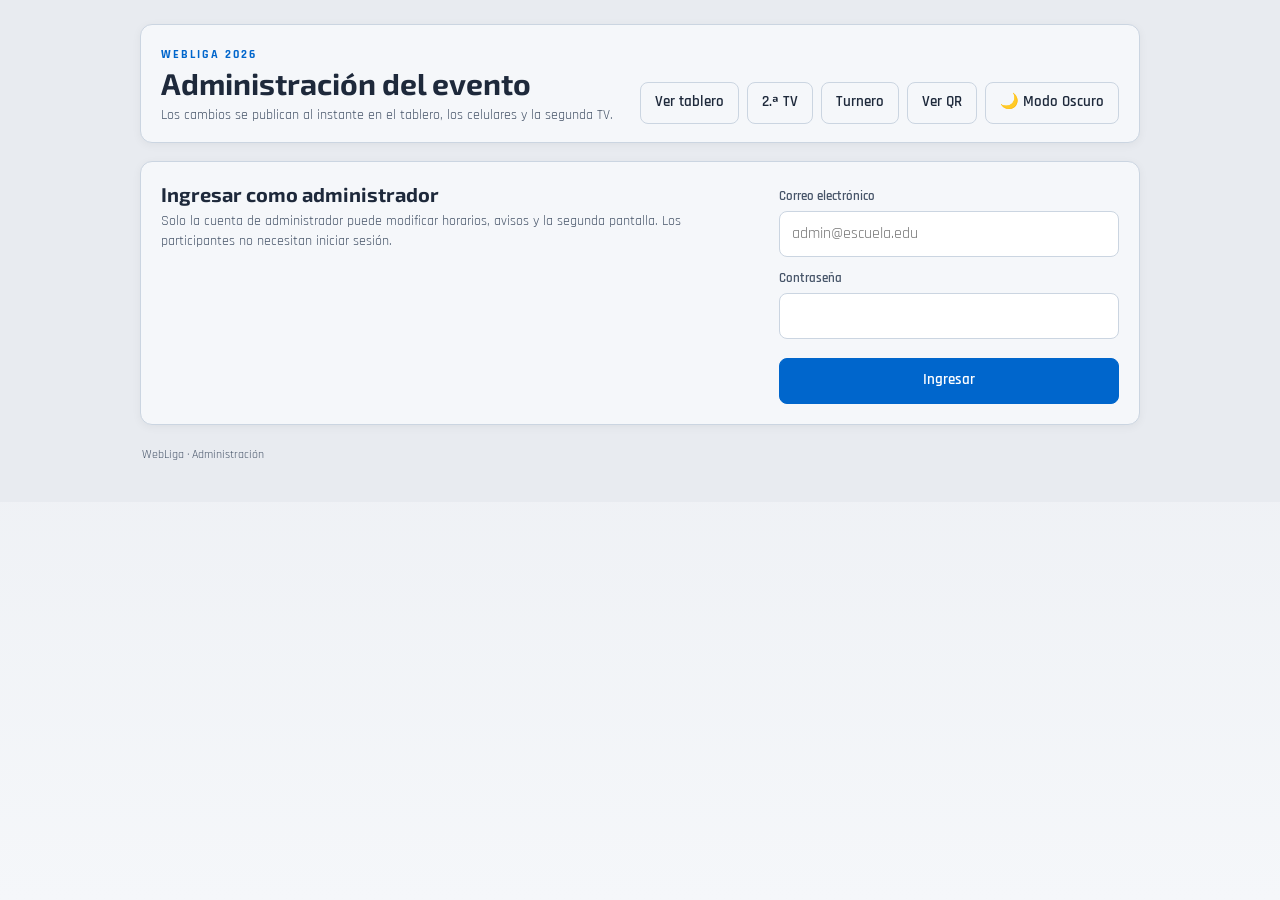
<file: admin.html>
<!DOCTYPE html>
<html lang="es" class="admin-root">
<head>
    <meta charset="UTF-8">
    <meta name="viewport" content="width=device-width, initial-scale=1.0">
    <meta name="robots" content="noindex, nofollow">
    <title>Administración del evento · WebLiga</title>
    <link rel="preconnect" href="https://fonts.googleapis.com">
    <link rel="preconnect" href="https://fonts.gstatic.com" crossorigin>
    <link href="https://fonts.googleapis.com/css2?family=Rajdhani:wght@400;500;600;700&family=Exo+2:wght@400;500;600;700&display=swap" rel="stylesheet">
    <link rel="stylesheet" href="styles.css">
    <link rel="stylesheet" href="admin.css">
    <script>
        try {
            document.documentElement.setAttribute(
                'data-theme',
                localStorage.getItem('webliga-theme') === 'dark' ? 'dark' : 'light'
            );
        } catch (e) {}
    </script>
</head>
<body class="admin-page">
    <div class="admin-shell">
        <header class="admin-header">
            <div class="admin-brand">
                <span class="admin-kicker">WEBLIGA 2026</span>
                <h1>Administración del evento</h1>
                <p>Los cambios se publican al instante en el tablero, los celulares y la segunda TV.</p>
            </div>
            <div class="admin-header-actions">
                <a class="admin-button ghost" href="index.html" target="_blank" rel="noopener">Ver tablero</a>
                <a class="admin-button ghost" href="brackets.html" target="_blank" rel="noopener">2.ª TV</a>
                <a class="admin-button ghost" href="turnero.html" target="_blank" rel="noopener">Turnero</a>
                <a class="admin-button ghost" href="qr.html" target="_blank" rel="noopener">Ver QR</a>
                <button type="button" class="admin-button ghost" id="themeToggle">🌙 Modo Oscuro</button>
                <button type="button" class="admin-button ghost" id="logoutBtn" hidden>Salir</button>
            </div>
        </header>

        <div class="admin-banner admin-banner-error" id="setupNotice" hidden>
            <strong>Falta configurar Supabase.</strong>
            <p>
                Completá <code>supabase-config.js</code> y ejecutá el SQL de
                <code>supabase/schema.sql</code>, <code>supabase/avisos.sql</code> y
                <code>supabase/llaves.sql</code>.
                La guía paso a paso está en <code>GUIA-SUPABASE.md</code>.
            </p>
        </div>

        <section class="admin-card admin-login" id="loginCard" hidden>
            <div class="admin-login-info">
                <h2>Ingresar como administrador</h2>
                <p>
                    Solo la cuenta de administrador puede modificar horarios, avisos
                    y la segunda pantalla. Los participantes no necesitan iniciar sesión.
                </p>
            </div>
            <form id="loginForm" class="admin-form" novalidate>
                <label for="loginEmail">Correo electrónico</label>
                <input type="email" id="loginEmail" autocomplete="username" placeholder="admin@escuela.edu" required>

                <label for="loginPassword">Contraseña</label>
                <input type="password" id="loginPassword" autocomplete="current-password" required>

                <button type="submit" class="admin-button primary" id="loginBtn">Ingresar</button>
                <p class="admin-error" id="loginError" hidden></p>
            </form>
        </section>

        <main id="adminPanel" class="admin-panel" hidden>
            <div class="admin-toolbar">
                <div class="admin-toolbar-info">
                    <span class="admin-session">Administrador: <strong id="adminEmail">—</strong></span>
                    <span class="sync-status admin-sync" id="adminSyncStatus" data-estado="sincronizando">
                        <span class="sync-dot"></span>
                        <span class="sync-label">SINCRONIZANDO</span>
                    </span>
                </div>
                <div class="admin-toolbar-actions">
                    <button type="button" class="admin-button ghost" id="refreshBtn">Actualizar</button>
                    <button type="button" class="admin-button danger" id="resetAllBtn">Restablecer todo</button>
                </div>
            </div>

            <div class="admin-banner" id="pendingBanner" hidden>
                <span>Hay cambios nuevos desde otro dispositivo. Guardá o descartá lo tuyo para verlos.</span>
                <button type="button" class="admin-button ghost" id="discardBtn">Descartar mis cambios y recargar</button>
            </div>

            <section class="admin-card">
                <div class="admin-card-header">
                    <h2>Horarios</h2>
                    <p>Guardá cada fila. El tablero se actualiza solo, sin recargar la página.</p>
                </div>
                <div id="adminRows" class="admin-rows"></div>
            </section>

            <section class="admin-card" id="llavesCard">
                <div class="admin-card-header">
                    <h2>Llaves y posiciones (2.ª TV)</h2>
                    <p>
                        Cargá los equipos una sola vez y después elegí los cruces desde la lista.
                        Los ganadores, las tablas y los podios se calculan solos.
                        Al guardar, los cambios aparecen al instante en
                        <a href="brackets.html" target="_blank" rel="noopener">la segunda TV</a>.
                    </p>
                </div>

                <div class="admin-llaves-top">
                    <label for="llavesCategoria">Pantalla
                        <select id="llavesCategoria"></select>
                    </label>
                    <label for="llavesRotacion">Segundos por pantalla
                        <input type="number" id="llavesRotacion" min="5" max="300" step="1" inputmode="numeric">
                    </label>
                    <a class="admin-button ghost" href="brackets.html" target="_blank" rel="noopener">Ver 2.ª TV</a>
                </div>

                <div id="llavesEditor" class="admin-llaves-editor"></div>

                <div class="admin-actions admin-llaves-acciones">
                    <button type="button" class="admin-button primary" id="llavesGuardar">Guardar en la 2.ª TV</button>
                    <button type="button" class="admin-button ghost" id="llavesRecargar">Recargar</button>
                </div>
                <p class="admin-error" id="llavesError" hidden></p>
                <p class="admin-muted admin-llaves-info" id="llavesInfo"></p>
            </section>

            <section class="admin-card">
                <div class="admin-card-header">
                    <h2>Aviso para el tablero</h2>
                    <p>Notificación importante que se muestra en el tablero y en los celulares.</p>
                </div>
                <div class="admin-form">
                    <label for="avisoTexto">Texto del aviso</label>
                    <div class="admin-plantillas">
                        <span class="admin-plantillas-label">Mensajes rápidos:</span>
                        <button type="button" class="admin-chip" data-plantilla="Retraso en [ACTIVIDAD]: arranca a las [HORA].">Retraso</button>
                        <button type="button" class="admin-chip" data-plantilla="Último llamado para [ACTIVIDAD] en [LUGAR].">Último llamado</button>
                        <button type="button" class="admin-chip" data-plantilla="Se necesita participante de [ACTIVIDAD] en [LUGAR].">Se necesita participante</button>
                        <button type="button" class="admin-chip" data-plantilla="[ACTIVIDAD] comienza ahora en [LUGAR].">Ya empieza</button>
                        <button type="button" class="admin-chip" data-plantilla="[ACTIVIDAD] se reprograma para las [HORA].">Se reprograma</button>
                        <button type="button" class="admin-chip" data-plantilla="[ACTIVIDAD] finalizó. Pueden pasar a [LUGAR].">Finalizó</button>
                    </div>
                    <textarea id="avisoTexto" rows="2" maxlength="240" placeholder="Escribí el aviso o tocá un mensaje rápido"></textarea>

                    <div class="admin-plantillas admin-plantillas-completar">
                        <span class="admin-plantillas-label">Completar:</span>
                        <select id="avisoActividadPick" class="admin-chip-select" title="Reemplaza [ACTIVIDAD] en el texto">
                            <option value="">[ACTIVIDAD]…</option>
                        </select>
                        <select id="avisoLugarPick" class="admin-chip-select" title="Reemplaza [LUGAR] en el texto">
                            <option value="">[LUGAR]…</option>
                        </select>
                        <button type="button" class="admin-chip" id="avisoHoraBtn" title="Reemplaza [HORA] por la hora actual">Usar hora actual</button>
                        <button type="button" class="admin-chip" id="avisoLimpiarBtn" title="Vacía el texto">Limpiar</button>
                    </div>

                    <label class="admin-check">
                        <input type="checkbox" id="avisoActivo">
                        <span>Mostrar el aviso en el tablero</span>
                    </label>

                    <div class="admin-actions">
                        <button type="button" class="admin-button primary" id="avisoBtn">Guardar aviso</button>
                    </div>
                    <p class="admin-error" id="avisoError" hidden></p>
                    <p class="admin-muted" id="avisoInfo"></p>
                </div>
            </section>

            <section class="admin-card admin-qr-card">
                <div class="admin-card-header">
                    <h2>QR para los participantes</h2>
                    <p>Mostrá esta pantalla o imprimí el QR. Apunta siempre al tablero público.</p>
                </div>
                <div class="admin-qr-content">
                    <div id="qrPreview" class="admin-qr-preview" aria-label="Código QR del tablero"></div>
                    <div class="admin-qr-info">
                        <p class="admin-qr-url" id="qrUrl">—</p>
                        <div class="admin-actions">
                            <a class="admin-button primary" href="qr.html" target="_blank" rel="noopener">Abrir pantalla completa</a>
                            <button type="button" class="admin-button ghost" id="downloadQrBtn">Descargar SVG</button>
                            <a class="admin-button ghost" href="qr.html?print=1" target="_blank" rel="noopener">Imprimir</a>
                        </div>
                    </div>
                </div>
            </section>

            <section class="admin-card">
                <div class="admin-card-header">
                    <h2>Respaldo</h2>
                    <p>Descargá una copia de los cambios guardados en la nube.</p>
                </div>
                <div class="admin-actions">
                    <button type="button" class="admin-button ghost" id="backupBtn">Descargar copia (JSON)</button>
                </div>
                <p class="admin-muted" id="backupInfo"></p>
            </section>
        </main>

        <footer class="admin-footer">
            <span>WebLiga · Administración</span>
            <span id="lastSyncLabel"></span>
        </footer>
    </div>

    <div class="admin-toast" id="toast" hidden role="status" aria-live="polite"></div>

    <script src="lib/supabase.js"></script>
    <script src="supabase-config.js"></script>
    <script src="datos.js"></script>
    <script src="brackets-data.js"></script>
    <script src="brackets-logica.js"></script>
    <script src="lib/qrcode-generator.js"></script>
    <script src="horarios-sync.js"></script>
    <script src="qr-comun.js"></script>
    <script src="admin.js"></script>
</body>
</html>
</file>
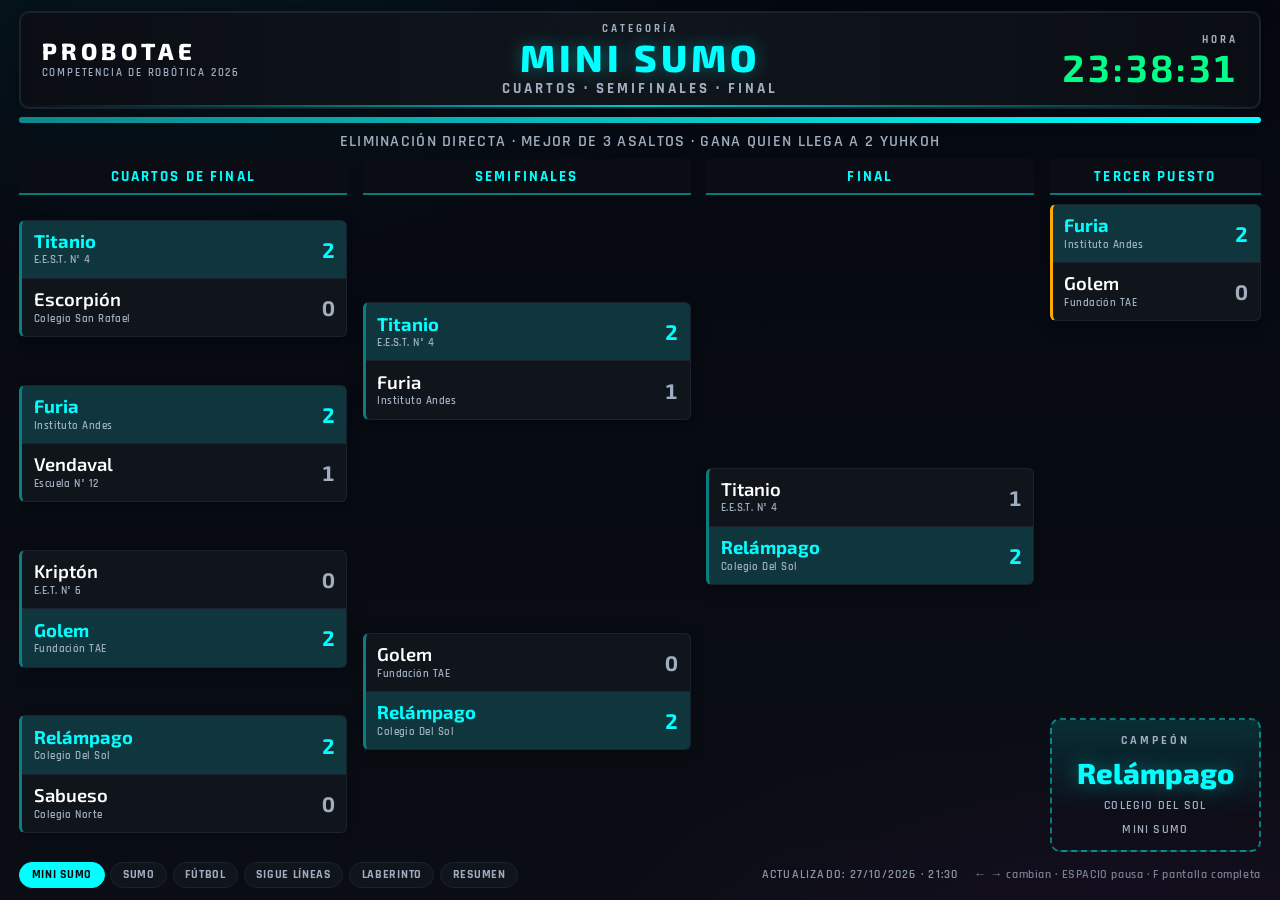
<file: brackets.html>
<!DOCTYPE html>
<html lang="es" data-theme="dark">
<head>
    <meta charset="UTF-8">
    <meta name="viewport" content="width=device-width, initial-scale=1.0">
    <title>Llaves y posiciones · Probotae 2026</title>
    <link rel="preconnect" href="https://fonts.googleapis.com">
    <link rel="preconnect" href="https://fonts.gstatic.com" crossorigin>
    <link href="https://fonts.googleapis.com/css2?family=Rajdhani:wght@400;500;600;700&family=Exo+2:wght@400;500;600;700;800&display=swap" rel="stylesheet">
    <link rel="stylesheet" href="styles.css">
</head>
<body class="brk-body">
    <div class="brk-app" id="brkApp">
        <header class="brk-header">
            <a class="brk-brand" href="index.html" title="Ir al tablero principal">
                <span class="brk-brand-mark">PROBOTAE</span>
                <span class="brk-brand-sub">COMPETENCIA DE ROBÓTICA 2026</span>
            </a>

            <div class="brk-header-centro">
                <span class="brk-header-label">CATEGORÍA</span>
                <h1 id="brkCategoriaActual">Cargando…</h1>
                <span class="brk-header-fase" id="brkFaseActual">—</span>
            </div>

            <div class="brk-reloj">
                <span class="brk-reloj-label">HORA</span>
                <span class="brk-reloj-hora" id="brkClock">--:--:--</span>
            </div>
        </header>

        <div class="brk-progreso" role="presentation">
            <div class="brk-progreso-fill" id="brkProgreso"></div>
        </div>

        <main class="brk-main" id="brkMain" aria-live="polite"></main>

        <footer class="brk-footer">
            <div class="brk-puntos" id="brkPuntos" role="tablist" aria-label="Pantallas del carrusel"></div>
            <span class="brk-actualizado" id="brkActualizado"></span>
            <span class="brk-ayuda" id="brkAyuda">← → cambian · ESPACIO pausa · F pantalla completa</span>
        </footer>
    </div>

    <script src="lib/supabase.js"></script>
    <script src="supabase-config.js"></script>
    <script src="horarios-sync.js"></script>
    <script src="brackets-data.js"></script>
    <script src="brackets-logica.js"></script>
    <script src="brackets.js"></script>
</body>
</html>
</file>
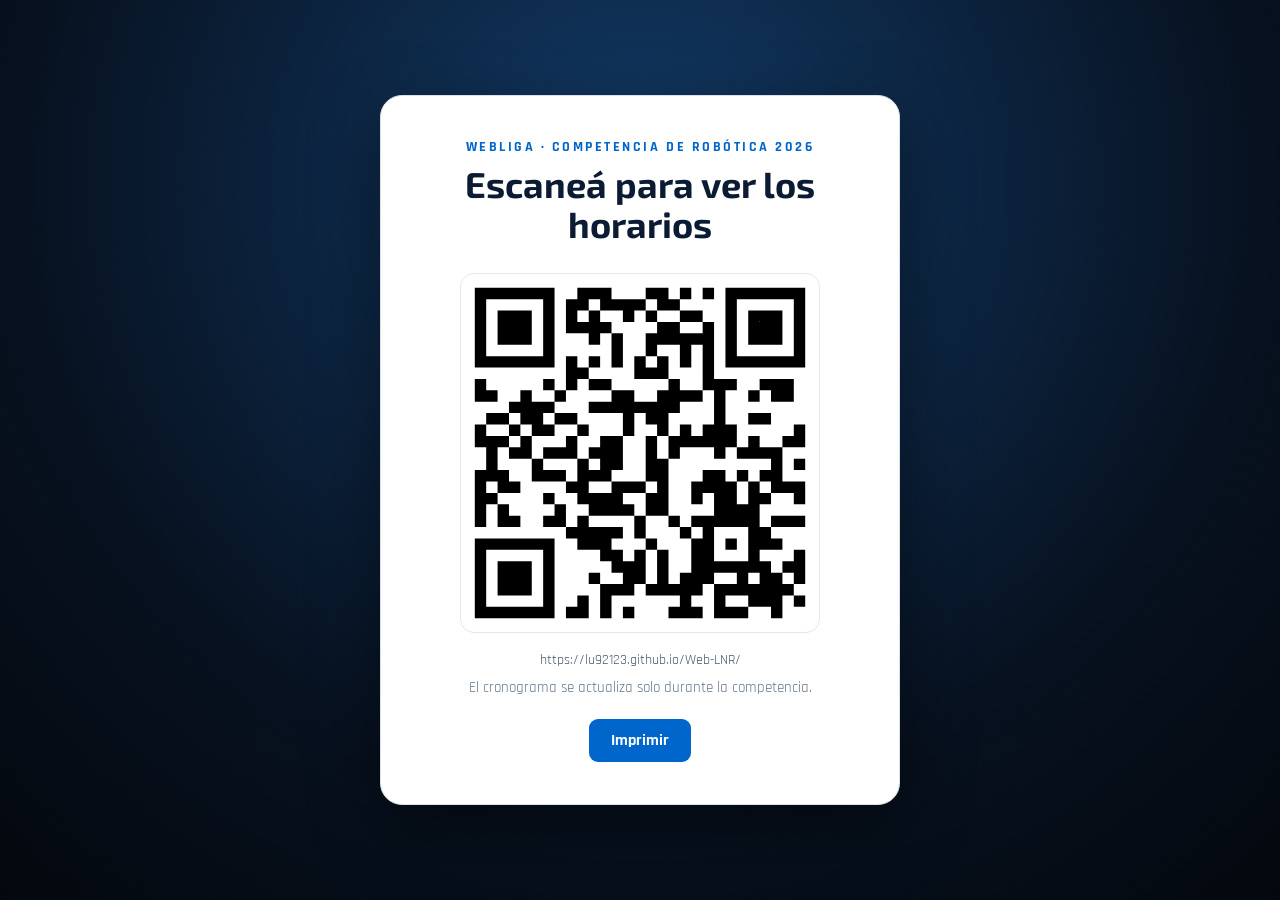
<file: qr.html>
<!DOCTYPE html>
<html lang="es" class="qr-root">
<head>
    <meta charset="UTF-8">
    <meta name="viewport" content="width=device-width, initial-scale=1.0">
    <meta name="robots" content="noindex, nofollow">
    <title>QR del tablero · WebLiga</title>
    <link rel="preconnect" href="https://fonts.googleapis.com">
    <link rel="preconnect" href="https://fonts.gstatic.com" crossorigin>
    <link href="https://fonts.googleapis.com/css2?family=Rajdhani:wght@500;600;700&family=Exo+2:wght@600;700&display=swap" rel="stylesheet">
    <style>
        * {
            margin: 0;
            padding: 0;
            box-sizing: border-box;
        }

        html,
        body {
            min-height: 100%;
        }

        body {
            display: flex;
            align-items: center;
            justify-content: center;
            min-height: 100vh;
            padding: 24px;
            background: radial-gradient(circle at 50% 20%, #123a66 0%, #07111f 65%, #04080e 100%);
            color: #0f172a;
            font-family: 'Rajdhani', -apple-system, BlinkMacSystemFont, 'Segoe UI', sans-serif;
        }

        .qr-card {
            width: min(92vw, 520px);
            padding: clamp(22px, 5vw, 42px);
            background: #ffffff;
            border: 1px solid #d8e0ea;
            border-radius: 22px;
            box-shadow: 0 24px 70px rgba(0, 0, 0, 0.45);
            text-align: center;
        }

        .qr-kicker {
            color: #0066cc;
            font-size: clamp(11px, 2.4vw, 14px);
            font-weight: 700;
            letter-spacing: 0.18em;
            text-transform: uppercase;
        }

        .qr-card h1 {
            margin-top: 8px;
            font-family: 'Exo 2', sans-serif;
            font-size: clamp(24px, 5vw, 36px);
            line-height: 1.12;
            color: #0b1b33;
        }

        .qr-code {
            width: min(72vw, 360px);
            margin: clamp(18px, 4vw, 28px) auto clamp(12px, 3vw, 18px);
            padding: 10px;
            background: #ffffff;
            border: 1px solid #e2e8f0;
            border-radius: 14px;
        }

        .qr-code svg {
            display: block;
            width: 100%;
            height: auto;
        }

        .qr-url {
            color: #475569;
            font-size: clamp(11px, 2.5vw, 14px);
            line-height: 1.4;
            word-break: break-all;
        }

        .qr-hint {
            margin-top: 8px;
            color: #64748b;
            font-size: clamp(12px, 2.6vw, 15px);
        }

        .qr-print {
            margin-top: 22px;
            padding: 11px 22px;
            background: #0066cc;
            color: #ffffff;
            border: 0;
            border-radius: 9px;
            font-family: inherit;
            font-size: 16px;
            font-weight: 700;
            cursor: pointer;
        }

        .qr-print:active {
            opacity: 0.8;
        }

        @media print {
            @page {
                margin: 12mm;
            }

            body {
                min-height: auto;
                padding: 0;
                background: #ffffff;
            }

            .qr-card {
                width: 100%;
                max-width: none;
                padding: 0;
                border: 0;
                border-radius: 0;
                box-shadow: none;
            }

            .qr-code {
                width: 105mm;
                max-width: 105mm;
                margin: 10mm auto;
                padding: 0;
                border: 0;
            }

            .qr-print {
                display: none;
            }

            .qr-hint {
                display: none;
            }
        }
    </style>
</head>
<body>
    <main class="qr-card">
        <p class="qr-kicker">WebLiga · Competencia de Robótica 2026</p>
        <h1>Escaneá para ver los horarios</h1>
        <div id="qrCode" class="qr-code" aria-label="Código QR para abrir el tablero de WebLiga"></div>
        <p class="qr-url" id="qrUrl">—</p>
        <p class="qr-hint">El cronograma se actualiza solo durante la competencia.</p>
        <button type="button" class="qr-print" id="printBtn">Imprimir</button>
    </main>

    <script src="supabase-config.js"></script>
    <script src="horarios-sync.js"></script>
    <script src="lib/qrcode-generator.js"></script>
    <script src="qr-comun.js"></script>
    <script src="qr.js"></script>
</body>
</html>
</file>
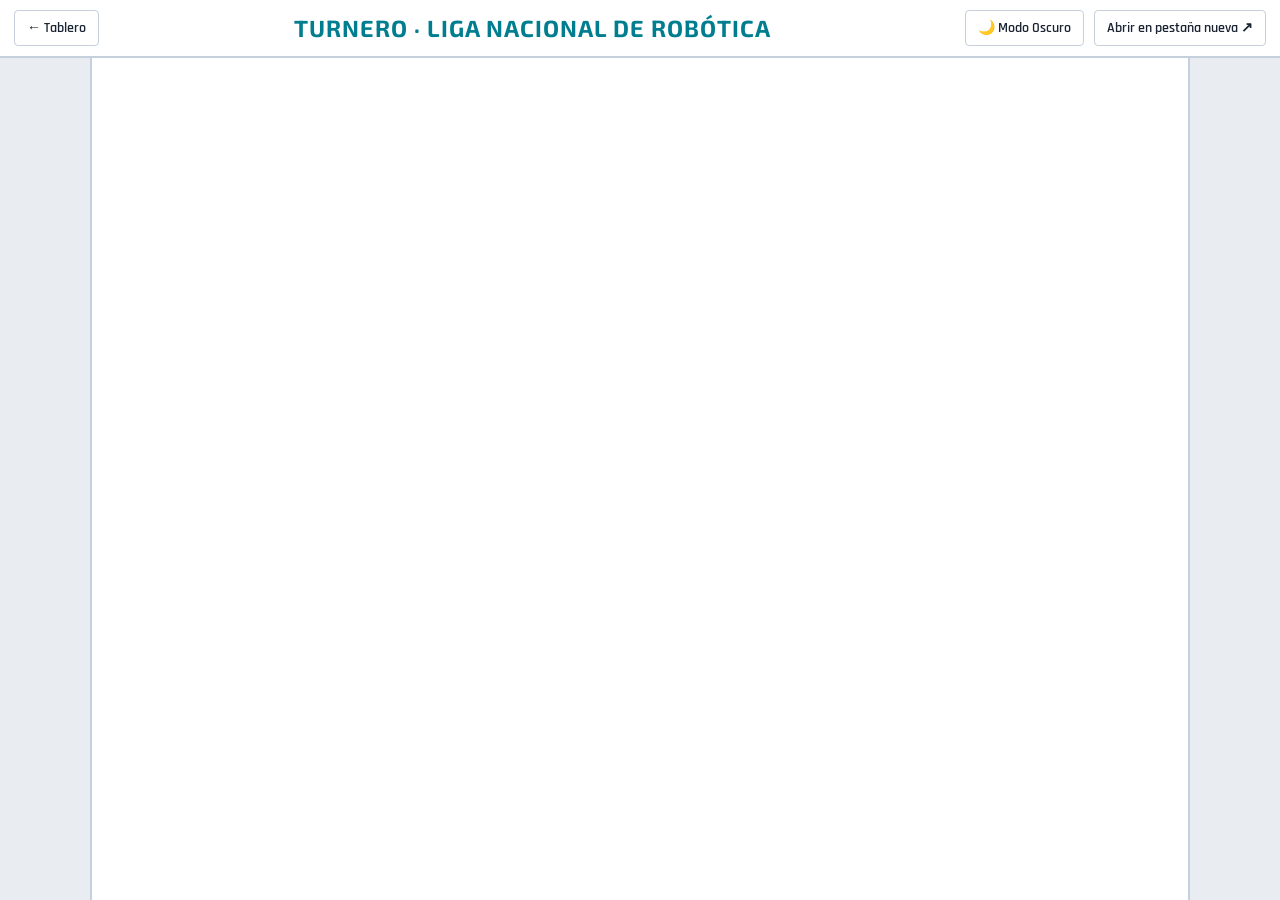
<file: turnero.html>
<!DOCTYPE html>
<html lang="es">
<head>
    <meta charset="UTF-8">
    <meta name="viewport" content="width=device-width, initial-scale=1.0">
    <title>Turnero LNR - Probotae</title>
    <link rel="preconnect" href="https://fonts.googleapis.com">
    <link rel="preconnect" href="https://fonts.gstatic.com" crossorigin>
    <link href="https://fonts.googleapis.com/css2?family=Exo+2:wght@600;700&family=Rajdhani:wght@500;600;700&display=swap" rel="stylesheet">
    <style>
        :root {
            --bg: #e9edf2;
            --bg-panel: #ffffff;
            --text: #1a2332;
            --text-soft: #5a6a7e;
            --border: #c6d0dc;
            --acento: #00c3d9;
            --acento-texto: #007e8f;
        }

        [data-theme="dark"] {
            --bg: #0d1420;
            --bg-panel: #131c2b;
            --text: #ffffff;
            --text-soft: #9aa8bd;
            --border: #26344a;
            --acento: #00e5ff;
            --acento-texto: #7feaff;
        }

        * {
            margin: 0;
            padding: 0;
            box-sizing: border-box;
        }

        html, body {
            height: 100%;
        }

        body {
            font-family: 'Rajdhani', sans-serif;
            background: var(--bg);
            color: var(--text);
            display: flex;
            flex-direction: column;
            transition: background 0.3s ease, color 0.3s ease;
        }

        .turnero-header {
            display: flex;
            align-items: center;
            gap: 10px;
            padding: 10px 14px;
            background: var(--bg-panel);
            border-bottom: 2px solid var(--border);
            flex-wrap: wrap;
        }

        .turnero-header h1 {
            flex: 1 1 auto;
            font-family: 'Exo 2', sans-serif;
            font-size: clamp(16px, 2.6vh, 24px);
            font-weight: 700;
            letter-spacing: 1px;
            color: var(--acento-texto);
            text-align: center;
        }

        .turnero-btn {
            display: inline-flex;
            align-items: center;
            padding: 7px 12px;
            min-height: 36px;
            background: var(--bg-panel);
            color: var(--text);
            border: 1px solid var(--border);
            border-radius: 4px;
            font-family: 'Rajdhani', sans-serif;
            font-size: 14px;
            font-weight: 600;
            white-space: nowrap;
            cursor: pointer;
            text-decoration: none;
            transition: all 0.2s ease;
        }

        .turnero-btn:hover {
            border-color: var(--acento);
        }

        .turnero-marco {
            flex: 1;
            position: relative;
            min-height: 0;
            max-width: 1100px;
            width: 100%;
            margin: 0 auto;
            background: var(--bg-panel);
            border-left: 2px solid var(--border);
            border-right: 2px solid var(--border);
        }

        .turnero-marco iframe {
            position: absolute;
            inset: 0;
            width: 100%;
            height: 100%;
            border: 0;
            background: #ffffff;
        }

        .turnero-marco.cargando iframe {
            visibility: hidden;
        }

        .turnero-cargando {
            position: absolute;
            inset: 0;
            display: flex;
            flex-direction: column;
            align-items: center;
            justify-content: center;
            gap: 12px;
            color: var(--text-soft);
            font-size: 16px;
            font-weight: 600;
            letter-spacing: 0.5px;
            text-align: center;
            padding: 20px;
        }

        .turnero-marco:not(.cargando) .turnero-cargando {
            display: none;
        }

        .turnero-fallback {
            display: none;
            padding: 14px;
            text-align: center;
            color: var(--text-soft);
            font-size: 14px;
            border-top: 1px solid var(--border);
        }

        .turnero-fallback a {
            color: var(--acento-texto);
            font-weight: 700;
        }
    </style>
</head>
<body>
    <header class="turnero-header">
        <a class="turnero-btn" href="index.html" title="Volver al tablero">← Tablero</a>
        <h1>TURNERO · LIGA NACIONAL DE ROBÓTICA</h1>
        <button id="themeToggle" class="turnero-btn" title="Cambiar tema">🌙 Modo Oscuro</button>
        <a class="turnero-btn" href="https://lnr-argentina.com.ar/turnero/85" target="_blank" rel="noopener">
            Abrir en pestaña nueva ↗
        </a>
    </header>

    <div class="turnero-marco cargando" id="turneroMarco">
        <div class="turnero-cargando">
            <span>Cargando el turnero de la LNR…</span>
            <span id="turneroAvisoCarga">Si demora, abrilo en una pestaña nueva con el botón de arriba.</span>
        </div>
        <iframe
            id="turneroIframe"
            src="https://lnr-argentina.com.ar/turnero/85"
            title="Turnero de la Liga Nacional de Robótica">
        </iframe>
    </div>

    <div class="turnero-fallback" id="turneroFallback">
        Si el turnero no se muestra acá, abrilo directamente:
        <a href="https://lnr-argentina.com.ar/turnero/85" target="_blank" rel="noopener">
            lnr-argentina.com.ar/turnero/85
        </a>
    </div>

    <script>
        // Mismo tema que el tablero (clave compartida)
        (function () {
            const tema = localStorage.getItem('webliga-theme');
            document.documentElement.setAttribute('data-theme', tema === 'dark' ? 'dark' : 'light');
        })();

        const botonTema = document.getElementById('themeToggle');
        function actualizarBotonTema() {
            const tema = document.documentElement.getAttribute('data-theme') || 'light';
            botonTema.textContent = tema === 'dark' ? '☀️ Modo Claro' : '🌙 Modo Oscuro';
        }
        actualizarBotonTema();
        botonTema.addEventListener('click', function () {
            const tema = document.documentElement.getAttribute('data-theme') || 'light';
            const nuevoTema = tema === 'light' ? 'dark' : 'light';
            document.documentElement.setAttribute('data-theme', nuevoTema);
            localStorage.setItem('webliga-theme', nuevoTema);
            actualizarBotonTema();
        });

        // Indicador de carga y aviso si el sitio externo no admite marcos
        (function () {
            const marco = document.getElementById('turneroMarco');
            const iframe = document.getElementById('turneroIframe');
            const avisoCarga = document.getElementById('turneroAvisoCarga');
            let listo = false;

            iframe.addEventListener('load', function () {
                listo = true;
                marco.classList.remove('cargando');
            });

            // Si a los 12 segundos no cargó, probablemente el sitio externo
            // bloqueó el marco o la red está caída: ajustamos el mensaje de espera.
            setTimeout(function () {
                if (listo) return;
                avisoCarga.textContent = 'El turnero está tardando más de lo esperado. ' +
                    'Podés abrirlo en una pestaña nueva con el botón de arriba.';
            }, 12000);
        })();
    </script>
</body>
</html>
</file>
<file: styles.css>
/* Reset y configuración base */
* {
    margin: 0;
    padding: 0;
    box-sizing: border-box;
}

:root {
    --bg-primary: #e8ebf0;
    --bg-secondary: #f5f7fa;
    --bg-tertiary: #ffffff;
    --border-color: #cbd5e1;
    --neon-cyan: #0066cc;
    --neon-green: #059669;
    --neon-magenta: #9333ea;
    --neon-orange: #d97706;
    --neon-blue: #0284c7;
    --neon-red: #dc2626;
    --text-primary: #1e293b;
    --text-secondary: #475569;
    --text-accent: #0f172a;
}

[data-theme="dark"] {
    --bg-primary: #050810;
    --bg-secondary: #0a0e14;
    --bg-tertiary: #10151c;
    --border-color: #1a2230;
    --neon-cyan: #00ffff;
    --neon-green: #00ff88;
    --neon-magenta: #ff00ff;
    --neon-orange: #ffaa00;
    --neon-blue: #66ccff;
    --neon-red: #ff3366;
    --text-primary: #ffffff;
    --text-secondary: #a0aec0;
    --text-accent: #e2e8f0;
}

/* Estilos adicionales para modo oscuro */
[data-theme="dark"] .header-top,
[data-theme="dark"] .now-section,
[data-theme="dark"] .map-section,
[data-theme="dark"] .schedule-section,
[data-theme="dark"] .footer-bottom {
    box-shadow: 0 0 15px rgba(0, 0, 0, 0.5);
}

[data-theme="dark"] .header-top {
    box-shadow: 0 0 20px rgba(0, 255, 255, 0.1);
}

.now-section {
    border-color: var(--neon-cyan);
}

/* Sin animaciones globales, solo mapa titila */

.schedule-item.activo {
    border-color: var(--neon-cyan);
}

.live-badge {
    background: var(--neon-cyan);
    color: var(--bg-primary);
}

[data-theme="dark"] .organizadores-label {
    color: var(--neon-cyan);
    text-shadow: 0 0 8px rgba(0, 255, 255, 0.4);
}

[data-theme="dark"] .sponsors-label {
    color: var(--neon-magenta);
    text-shadow: 0 0 8px rgba(255, 0, 255, 0.4);
}

[data-theme="dark"] .logo-item.organizador img {
    filter: brightness(1.2) contrast(1.1) drop-shadow(0 0 4px rgba(0, 255, 255, 0.3));
}

[data-theme="dark"] .logo-item.sponsor img {
    filter: brightness(1.15) contrast(1.05) drop-shadow(0 0 4px rgba(255, 0, 255, 0.2));
}

[data-theme="dark"] .logo-item:hover img {
    filter: brightness(1.3) contrast(1.15);
}

html, body {
    height: 100%;
    width: 100%;
    overflow: hidden;
    font-family: 'Rajdhani', 'Exo 2', -apple-system, BlinkMacSystemFont, 'Segoe UI', 'Roboto', 'Oxygen',
        'Ubuntu', 'Cantarell', 'Fira Sans', 'Droid Sans', 'Helvetica Neue',
        sans-serif;
    background: linear-gradient(180deg, var(--bg-primary) 0%, var(--bg-secondary) 100%);
    color: var(--text-primary);
    -webkit-font-smoothing: antialiased;
    -moz-osx-font-smoothing: grayscale;
    transition: background 0.3s ease, color 0.3s ease;
}

.app-container {
    height: 100vh;
    width: 100vw;
    display: grid;
    grid-template-rows: 8vh auto 16vh 1fr 10vh;
    grid-template-columns: 1fr;
    gap: 1vh;
    padding: 1vh 1.5vw;
    max-height: 100vh;
    overflow: hidden;
}

/* Header Top */
.header-top {
    grid-row: 1;
    display: grid;
    grid-template-columns: 1fr auto 1fr;
    align-items: center;
    padding: 0 2vw;
    background: linear-gradient(90deg, var(--bg-secondary) 0%, var(--bg-tertiary) 50%, var(--bg-secondary) 100%);
    border: 2px solid var(--border-color);
    border-radius: 8px;
    box-shadow: 0 2px 8px rgba(0, 0, 0, 0.08);
    gap: 1vw;
}

.header-left {
    justify-self: start;
}

.event-title {
    justify-self: center;
}

.event-title h1 {
    font-size: 3.2vh;
    font-weight: 700;
    letter-spacing: 0.3vw;
    color: var(--neon-cyan);
    text-shadow: none;
    font-family: 'Exo 2', sans-serif;
    text-align: center;
}

.live-clock {
    justify-self: end;
}

.live-clock {
    display: flex;
    align-items: baseline;
    gap: 1vw;
    font-family: 'Exo 2', monospace;
    cursor: pointer;
    position: relative;
}

.theme-toggle {
    padding: 0.6vh 1.2vw;
    background: var(--bg-tertiary);
    color: var(--text-primary);
    border: 1px solid var(--border-color);
    border-radius: 4px;
    font-family: 'Rajdhani', sans-serif;
    font-size: 1.6vh;
    font-weight: 600;
    cursor: pointer;
    transition: all 0.2s ease;
    white-space: nowrap;
}

.theme-toggle:hover {
    background: var(--bg-secondary);
    border-color: var(--neon-cyan);
}

/* Enlace al turnero de la liga, con el mismo look que los botones */
.header-link {
    display: inline-block;
    text-decoration: none;
    margin-right: 0.6vw;
}

/* Aviso para notificaciones importantes.
   Debe saltar a la vista: bloque naranja con texto oscuro, un latido suave
   de brillo y un símbolo "!" que se ve en cualquier dispositivo.
   En TV/vista fija flota bajo el encabezado para cubrir el tablero
   sin desarmar la grilla; en celulares pasa a ser un elemento normal. */
.aviso-banner {
    grid-row: 2;
    position: static;
    display: flex;
    align-items: center;
    gap: 1.2vw;
    padding: 1.4vh 1.8vw;
    background: linear-gradient(90deg, #ffb703 0%, #ff7b00 100%);
    border: 2px solid rgba(0, 0, 0, 0.35);
    border-radius: 10px;
    color: #17130c;
    font-family: 'Exo 2', sans-serif;
    font-size: 2.3vh;
    font-weight: 700;
    animation: avisoImportante 2.4s ease-in-out infinite;
}

@keyframes avisoImportante {
    0%, 100% {
        box-shadow: 0 6px 18px rgba(0, 0, 0, 0.30);
    }
    50% {
        box-shadow: 0 6px 28px rgba(255, 120, 0, 0.60);
    }
}

@media (prefers-reduced-motion: reduce) {
    .aviso-banner {
        animation: none;
        box-shadow: 0 6px 18px rgba(0, 0, 0, 0.30);
    }
}

/* El atributo hidden debe ganarle al display: flex */
.aviso-banner[hidden] {
    display: none !important;
}

.aviso-icono {
    width: 4.2vh;
    height: 4.2vh;
    display: flex;
    align-items: center;
    justify-content: center;
    flex-shrink: 0;
    background: #17130c;
    border-radius: 50%;
    color: #ffb703;
    font-size: 2.8vh;
    font-weight: 800;
    line-height: 1;
}

.aviso-texto {
    flex: 1;
    line-height: 1.35;
    text-shadow: none;
}

.clock-label {
    font-size: 1.8vh;
    color: var(--neon-green);
    font-weight: 600;
    letter-spacing: 0.2vw;
}

.clock-time {
    font-size: 4vh;
    font-weight: 700;
    color: var(--neon-green);
    text-shadow: none;
    letter-spacing: 0.15vw;
}

.time-debug-input {
    position: absolute;
    right: 0;
    opacity: 0;
    pointer-events: none;
    width: 1px;
    height: 1px;
}

.time-debug-input.active {
    opacity: 1;
    pointer-events: all;
    width: auto;
    height: auto;
    background: var(--bg-tertiary);
    color: var(--neon-green);
    border: 1px solid var(--neon-green);
    font-family: 'Exo 2', monospace;
    font-size: 2vh;
    padding: 0.3vh 0.8vw;
    border-radius: 4px;
}

/* Zona Superior Prominente "AHORA MISMO" */
.now-section {
    grid-row: 3;
    display: flex;
    align-items: center;
    gap: 2vw;
    padding: 0 2vw;
    background: linear-gradient(90deg, rgba(0, 102, 204, 0.08) 0%, rgba(0, 102, 204, 0.03) 100%);
    border: 2px solid var(--neon-cyan);
    border-radius: 8px;
    box-shadow: 0 2px 8px rgba(0, 102, 204, 0.12);
    position: relative;
    overflow: hidden;
}

.now-indicator {
    display: flex;
    align-items: center;
    gap: 1vw;
    z-index: 1;
    flex-shrink: 0;
}

.now-dot {
    width: 2.5vh;
    height: 2.5vh;
    background: var(--neon-cyan);
    border-radius: 50%;
    box-shadow: none;
    animation: pulse 1.5s ease-in-out infinite;
}

@keyframes pulse {
    0%, 100% {
        transform: scale(1);
        opacity: 1;
    }
    50% {
        transform: scale(1.05);
        opacity: 0.9;
    }
}

.now-text {
    font-size: 3vh;
    font-weight: 700;
    color: var(--neon-cyan);
    letter-spacing: 0.3vw;
    text-shadow: none;
    font-family: 'Exo 2', sans-serif;
}

.current-activity {
    flex: 1;
    z-index: 1;
    min-width: 0;
    height: 100%;
    display: flex;
    align-items: center;
    gap: 1.2vw;
}

.current-activity-content {
    display: flex;
    align-items: baseline;
    gap: 2vw;
    flex-wrap: wrap;
}

/* --- Panel multi-evento ("AHORA MISMO") --- */
.now-chips {
    flex: 1;
    min-width: 0;
    max-height: 100%;
    display: flex;
    flex-wrap: nowrap;
    align-items: stretch;
    gap: 0.6vw;
    overflow: hidden;
}

.now-chip {
    display: flex;
    flex-direction: column;
    justify-content: center;
    gap: 0.15vh;
    flex: 1 1 0;
    max-width: 24vw;
    padding: 0.9vh 1vw;
    background: var(--bg-tertiary);
    border: 1px solid var(--border-color);
    border-left: 4px solid var(--border-color);
    border-radius: 6px;
    min-width: 0;
}

.now-chip-live {
    border-left-color: var(--neon-cyan);
    background: linear-gradient(90deg, rgba(0, 102, 204, 0.12), var(--bg-tertiary));
}

.now-chip-done {
    border-left-color: var(--neon-green);
    opacity: 0.8;
}

.now-chip-state {
    font-size: 1.1vh;
    font-weight: 700;
    letter-spacing: 0.1vw;
    color: var(--text-secondary);
}

.now-chip-live .now-chip-state {
    color: var(--neon-cyan);
}

.now-chip-done .now-chip-state {
    color: var(--neon-green);
}

.now-chip-title {
    font-size: 2.2vh;
    font-weight: 700;
    line-height: 1.05;
    color: var(--text-primary);
    white-space: nowrap;
    overflow: hidden;
    text-overflow: ellipsis;
}

.now-chip-live .now-chip-title {
    color: var(--neon-cyan);
}

.now-chip-time {
    font-family: 'Exo 2', monospace;
    font-size: 1.3vh;
    color: var(--text-secondary);
    white-space: nowrap;
}

/* Cuando hay un solo evento, se destaca más */
.now-chips.single .now-chip {
    max-width: 42vw;
    padding: 1.2vh 1.6vw;
}

.now-chips.single .now-chip-title {
    font-size: 4vh;
}

.now-chips.single .now-chip-time {
    font-size: 1.7vh;
}

.now-chips.single .now-chip-state {
    font-size: 1.3vh;
}

/* Caja del próximo evento */
.now-next-box {
    flex-shrink: 0;
    display: flex;
    flex-direction: column;
    justify-content: center;
    gap: 0.2vh;
    min-width: 11vw;
    max-width: 20vw;
    padding-left: 1.2vw;
    border-left: 2px solid var(--border-color);
}

.now-next-label {
    font-size: 1.2vh;
    font-weight: 700;
    letter-spacing: 0.15vw;
    color: var(--neon-orange);
}

.now-next-title {
    font-size: 2.1vh;
    font-weight: 700;
    color: var(--text-primary);
    white-space: nowrap;
    overflow: hidden;
    text-overflow: ellipsis;
}

.now-next-time {
    font-family: 'Exo 2', monospace;
    font-size: 1.4vh;
    color: var(--text-secondary);
}

/* Panel cuando no hay eventos en vivo */
.now-next-main {
    display: flex;
    align-items: baseline;
    gap: 1.5vw;
    flex-wrap: wrap;
    min-width: 0;
}

.now-next-flag {
    font-size: 1.3vh;
    font-weight: 700;
    letter-spacing: 0.15vw;
    color: var(--neon-orange);
}

.now-finished-line {
    flex-basis: 100%;
    font-size: 1.4vh;
    font-weight: 600;
    color: var(--neon-green);
}

.current-activity-title {
    font-size: 4vh;
    font-weight: 700;
    color: var(--text-primary);
    text-shadow: none;
    letter-spacing: 0.05vw;
}

.current-activity-zone {
    font-size: 2.5vh;
    color: var(--neon-green);
    font-weight: 600;
    padding: 0.3vh 1.5vw;
    background: rgba(0, 255, 136, 0.1);
    border: 1px solid rgba(0, 255, 136, 0.3);
    border-radius: 4px;
}

.current-activity-time {
    font-size: 2.5vh;
    color: var(--neon-blue);
    font-weight: 600;
    font-family: 'Exo 2', monospace;
}

/* Main Grid */
.main-grid {
    grid-row: 4;
    display: grid;
    grid-template-columns: 1.3fr 0.7fr;
    gap: 1.5vw;
    min-height: 0;
    overflow: hidden;
}

/* Map Section */
.map-section {
    display: flex;
    flex-direction: column;
    background: var(--bg-secondary);
    border: 2px solid var(--border-color);
    border-radius: 8px;
    overflow: hidden;
    box-shadow: 0 2px 6px rgba(0, 0, 0, 0.06);
}

.section-header {
    display: flex;
    align-items: center;
    justify-content: space-between;
    gap: 1vw;
    padding: 1vh 1.5vw;
    background: linear-gradient(90deg, var(--bg-tertiary) 0%, var(--bg-secondary) 100%);
    border-bottom: 2px solid var(--neon-cyan);
}

/* Indicador de sincronización de horarios */
.sync-status {
    display: inline-flex;
    align-items: center;
    gap: 0.4vw;
    flex-shrink: 0;
    font-size: 1.2vh;
    font-weight: 700;
    letter-spacing: 0.06em;
    color: var(--text-secondary);
    white-space: nowrap;
}

.sync-status[hidden] {
    display: none;
}

.sync-dot {
    width: 0.9vh;
    height: 0.9vh;
    min-width: 7px;
    min-height: 7px;
    border-radius: 50%;
    background: var(--text-secondary);
}

.sync-status[data-estado="conectado"] .sync-dot {
    background: var(--neon-green);
    box-shadow: 0 0 6px var(--neon-green);
}

.sync-status[data-estado="conectado"] .sync-label {
    color: var(--neon-green);
}

.sync-status[data-estado="sincronizando"] .sync-dot {
    background: var(--neon-orange);
    animation: neonBlink 1.2s ease-in-out infinite;
}

.sync-status[data-estado="sin-conexion"] .sync-dot {
    background: var(--neon-orange);
}

.sync-status[data-estado="sin-conexion"] .sync-label {
    color: var(--neon-orange);
}

.section-header h2 {
    font-size: 2.2vh;
    font-weight: 700;
    color: var(--neon-cyan);
    letter-spacing: 0.2vw;
    text-shadow: none;
    font-family: 'Exo 2', sans-serif;
}

.map-container {
    flex: 1;
    position: relative;
    padding: 0.5vh 0.5vw;
    display: flex;
    align-items: center;
    justify-content: center;
    min-height: 0;
    overflow: hidden;
    background: var(--bg-tertiary);
    transition: background 0.3s ease;
    touch-action: pan-y;
}

/* Mientras el mapa está ampliado, el gesto táctil controla el mapa */
.map-container.zoomed {
    touch-action: none;
    -webkit-user-select: none;
    user-select: none;
    cursor: grab;
}

.map-container svg {
    width: 100%;
    height: 100%;
    max-width: 100%;
    max-height: 100%;
    filter: none;
    /* El zoom se hace cambiando el viewBox del SVG (ver script.js), no con
       transform: escalar por CSS rasteriza el plano y lo deja borroso. */
}

/* Pista de zoom al pasar el mouse */
.map-zoom-hint {
    position: absolute;
    right: 1vw;
    bottom: 1vh;
    padding: 0.4vh 0.8vw;
    background: var(--bg-tertiary);
    color: var(--text-secondary);
    border: 1px solid var(--border-color);
    border-radius: 4px;
    font-size: 1.2vh;
    font-weight: 600;
    letter-spacing: 0.05vw;
    opacity: 0;
    pointer-events: none;
    transition: opacity 0.2s ease;
}

.map-container:hover .map-zoom-hint {
    opacity: 0.95;
}

/* Botón para volver a la vista completa del plano */
.map-zoom-reset {
    position: absolute;
    top: 1vh;
    right: 1vw;
    z-index: 3;
    display: inline-flex;
    align-items: center;
    justify-content: center;
    min-height: 30px;
    padding: 0.5vh 0.9vw;
    background: var(--bg-secondary);
    color: var(--text-primary);
    border: 1px solid var(--border-color);
    border-radius: 6px;
    font-family: 'Rajdhani', sans-serif;
    font-size: 1.35vh;
    font-weight: 700;
    letter-spacing: 0.04em;
    cursor: pointer;
    opacity: 0;
    visibility: hidden;
    pointer-events: none;
    transition: opacity 0.2s ease, color 0.2s ease, border-color 0.2s ease;
    -webkit-tap-highlight-color: transparent;
    touch-action: manipulation;
}

.map-container.zoomed .map-zoom-reset {
    opacity: 1;
    visibility: visible;
    pointer-events: auto;
}

.map-zoom-reset:active {
    color: var(--neon-cyan);
    border-color: var(--neon-cyan);
}

/* Pista para pantallas táctiles (oculta en escritorio) */
.map-touch-hint {
    display: none;
    position: absolute;
    left: 1vw;
    bottom: 1vh;
    padding: 0.4vh 0.8vw;
    background: var(--bg-tertiary);
    color: var(--text-secondary);
    border: 1px solid var(--border-color);
    border-radius: 4px;
    font-size: 1.2vh;
    font-weight: 600;
    letter-spacing: 0.05vw;
    opacity: 0.9;
    pointer-events: none;
    transition: opacity 0.2s ease;
}

/* Estilos para zonas activas en el mapa SVG */
.map-container svg .zona-activa {
    opacity: 1 !important;
}

.map-container svg .zona-activa path,
.map-container svg .zona-activa rect,
.map-container svg .zona-activa polygon,
.map-container svg .zona-activa circle,
.map-container svg .zona-activa line {
    stroke: var(--neon-cyan) !important;
    stroke-width: 2.5 !important;
    filter: drop-shadow(0 0 4px var(--neon-cyan));
    animation: neonBlink 1.2s ease-in-out infinite;
}

[data-theme="dark"] .map-container svg .zona-activa path,
[data-theme="dark"] .map-container svg .zona-activa rect,
[data-theme="dark"] .map-container svg .zona-activa polygon,
[data-theme="dark"] .map-container svg .zona-activa circle,
[data-theme="dark"] .map-container svg .zona-activa line {
    stroke: var(--neon-cyan) !important;
    filter: drop-shadow(0 0 5px var(--neon-cyan));
}

.map-container svg .zona-activa text {
    fill: #003366 !important;
    font-weight: 700 !important;
    filter: drop-shadow(0 0 3px var(--neon-cyan));
    animation: neonBlink 1.2s ease-in-out infinite;
}

[data-theme="dark"] .map-container svg .zona-activa text {
    fill: var(--neon-cyan) !important;
    font-weight: 600 !important;
    filter: drop-shadow(0 0 4px var(--neon-cyan));
}

@keyframes neonBlink {
    0%, 100% {
        opacity: 1;
        filter: drop-shadow(0 0 4px var(--neon-cyan));
    }
    50% {
        opacity: 0.4;
        filter: drop-shadow(0 0 1px var(--neon-cyan));
    }
}

/* Zonas inactivas */
.map-container svg g:not(.zona-activa) {
    opacity: 1;
}

/* Schedule Section */
.schedule-section {
    display: flex;
    flex-direction: column;
    background: var(--bg-secondary);
    border: 2px solid var(--border-color);
    border-radius: 8px;
    overflow: hidden;
    box-shadow: 0 2px 6px rgba(0, 0, 0, 0.06);
}

.schedule-list {
    flex: 1;
    padding: 0.5vh 0;
    overflow-y: auto;
    overflow-x: hidden;
    display: flex;
    flex-direction: column;
}

/* Scrollbar personalizado */
.schedule-list::-webkit-scrollbar {
    width: 8px;
}

.schedule-list::-webkit-scrollbar-track {
    background: var(--bg-tertiary);
}

.schedule-list::-webkit-scrollbar-thumb {
    background: linear-gradient(180deg, var(--neon-cyan), var(--neon-blue));
    border-radius: 4px;
}

.schedule-list::-webkit-scrollbar-thumb:hover {
    background: var(--neon-cyan);
}

.schedule-item {
    display: flex;
    align-items: center;
    gap: 0.8vw;
    padding: 0.6vh 1.2vw;
    margin: 0.15vh 0.8vw;
    background: var(--bg-tertiary);
    border: 1px solid var(--border-color);
    border-radius: 6px;
    transition: all 0.2s ease;
    position: relative;
    overflow: hidden;
    user-select: none;
}

.schedule-item:hover {
    background: var(--bg-secondary);
    border-color: var(--neon-cyan);
}

.schedule-item::before {
    content: '';
    position: absolute;
    left: 0;
    top: 0;
    height: 100%;
    width: 4px;
    background: var(--border-color);
    transition: all 0.3s ease;
}

.schedule-item.past {
    opacity: 0.4;
}

.schedule-item.upcoming {
    opacity: 0.7;
}

/* Finalizado manualmente: se mantiene legible y con acento verde */
.schedule-item.done {
    opacity: 0.85;
    border-color: var(--neon-green);
    background: linear-gradient(90deg, rgba(5, 150, 105, 0.1) 0%, var(--bg-tertiary) 100%);
}

.schedule-item.done::before {
    background: var(--neon-green);
}

.schedule-item.done .schedule-title {
    color: var(--text-secondary);
}

.schedule-item.done .schedule-time {
    color: var(--neon-green);
}

.schedule-item.activo {
    opacity: 1;
    background: linear-gradient(90deg, rgba(0, 102, 204, 0.12) 0%, var(--bg-tertiary) 100%);
    border-color: var(--neon-cyan);
    box-shadow: 0 2px 6px rgba(0, 102, 204, 0.15);
}

.schedule-item.activo::before {
    background: var(--neon-cyan);
    box-shadow: none;
}

.schedule-time {
    font-family: 'Exo 2', monospace;
    font-size: 1.9vh;
    font-weight: 600;
    color: var(--neon-blue);
    min-width: 5.5vw;
    text-align: center;
    flex-shrink: 0;
}

.schedule-time-end {
    font-size: 1.3vh;
    opacity: 0.7;
}

.schedule-item.activo .schedule-time {
    color: var(--neon-cyan);
    text-shadow: none;
}

.schedule-content {
    flex: 1;
    display: flex;
    flex-direction: column;
    gap: 0.2vh;
    min-width: 0;
}

.schedule-title {
    font-size: 2vh;
    font-weight: 600;
    color: var(--text-primary);
    letter-spacing: 0.02vw;
    white-space: nowrap;
    overflow: hidden;
    text-overflow: ellipsis;
}

.schedule-item.activo .schedule-title {
    color: var(--neon-cyan);
    text-shadow: none;
}

.schedule-zone {
    font-size: 1.35vh;
    color: var(--text-secondary);
    font-weight: 500;
    white-space: nowrap;
    overflow: hidden;
    text-overflow: ellipsis;
}

.schedule-item.activo .schedule-zone {
    color: var(--neon-green);
}

.live-badge {
    padding: 0.4vh 0.9vw;
    background: var(--neon-cyan);
    color: #ffffff;
    font-size: 1.2vh;
    font-weight: 700;
    border-radius: 4px;
    letter-spacing: 0.08vw;
    box-shadow: none;
    flex-shrink: 0;
    white-space: nowrap;
}

[data-theme="dark"] .live-badge {
    color: #04121a;
}

.done-badge {
    padding: 0.4vh 0.9vw;
    background: transparent;
    color: var(--neon-green);
    border: 1px solid var(--neon-green);
    font-size: 1.1vh;
    font-weight: 700;
    border-radius: 4px;
    letter-spacing: 0.08vw;
    flex-shrink: 0;
    white-space: nowrap;
}

.schedule-status {
    display: flex;
    align-items: center;
    flex-shrink: 0;
}

/* Footer Bottom */
.footer-bottom {
    grid-row: 5;
    background: var(--bg-secondary);
    border: 2px solid var(--border-color);
    border-radius: 8px;
    overflow: hidden;
    box-shadow: 0 2px 6px rgba(0, 0, 0, 0.06);
    min-height: 0;
}

.sponsors-container {
    height: 100%;
    display: flex;
    align-items: center;
    gap: 1vw;
    padding: 0 1vw;
    min-height: 0;
    overflow: hidden;
}

.footer-group {
    display: flex;
    align-items: center;
    gap: 0.8vw;
    height: 100%;
    flex: 1 1 0;
    min-width: 0;
    overflow: hidden;
}

.footer-separator {
    width: 2px;
    height: 70%;
    background: linear-gradient(180deg, transparent, var(--border-color), transparent);
    flex-shrink: 0;
}

.group-label {
    font-size: 1.4vh;
    font-weight: 700;
    letter-spacing: 0.12vw;
    flex-shrink: 0;
    font-family: 'Exo 2', sans-serif;
    writing-mode: vertical-rl;
    text-orientation: mixed;
    transform: rotate(180deg);
    padding: 0.3vh 0;
    white-space: nowrap;
}

.organizadores-label {
    color: var(--neon-cyan);
    text-shadow: none;
}

.sponsors-label {
    color: var(--neon-magenta);
    text-shadow: none;
}

.logos-carousel {
    flex: 1 1 0;
    overflow: hidden;
    position: relative;
    height: 100%;
    display: flex;
    align-items: center;
    min-width: 0;
}

.logos-track {
    display: flex;
    align-items: center;
    gap: 1.8vw;
    animation: scrollLogos 30s linear infinite;
    width: max-content;
    flex-shrink: 0;
}

.sponsors-track {
    animation-duration: 25s;
}

@keyframes scrollLogos {
    0% {
        transform: translateX(0);
    }
    100% {
        transform: translateX(-50%);
    }
}

.logo-item {
    flex-shrink: 0;
    height: 6vh;
    max-height: 55px;
    display: flex;
    align-items: center;
    justify-content: center;
    padding: 0.2vh 0.5vw;
}

.logo-item img {
    height: 100%;
    width: auto;
    max-width: 9vw;
    max-height: 100%;
    object-fit: contain;
    filter: brightness(1.1) contrast(1.05);
    transition: filter 0.3s ease;
}

.logo-item.organizador img {
    filter: brightness(1.0) contrast(1.0);
}

.logo-item.sponsor img {
    filter: brightness(1.0) contrast(1.0);
}

.logo-item:hover img {
    filter: brightness(1.05) contrast(1.05);
}

/* Responsive adjustments for very large screens */
@media (min-width: 2560px) {
    .event-title h1 {
        font-size: 2.8vh;
    }
    .clock-time {
        font-size: 3.5vh;
    }
    .now-text {
        font-size: 2.6vh;
    }
    .current-activity-title {
        font-size: 3.5vh;
    }
    .section-header h2 {
        font-size: 1.9vh;
    }
    .schedule-title {
        font-size: 1.9vh;
    }
}

/* ================================================================
   CELULARES Y TABLETS: layout apilado y con scroll vertical
   (la vista de TV se mantiene intacta por encima de 1024px)
   ================================================================ */
@media (max-width: 1024px) {
    html,
    body {
        height: auto;
        width: 100%;
        min-height: 100%;
        overflow-x: hidden;
        overflow-y: auto;
        -webkit-text-size-adjust: 100%;
    }

    .app-container {
        width: 100%;
        height: auto;
        min-height: 100vh;
        min-height: 100dvh;
        max-height: none;
        display: flex;
        flex-direction: column;
        gap: 10px;
        padding: 10px 10px calc(16px + env(safe-area-inset-bottom));
        overflow: visible;
    }

    /* ---------- Encabezado ---------- */
    .header-top {
        display: flex;
        flex-wrap: wrap;
        align-items: center;
        justify-content: space-between;
        gap: 8px 10px;
        padding: 10px 12px;
    }

    .event-title {
        order: 1;
        flex: 1 1 100%;
        text-align: center;
    }

    .event-title h1 {
        font-size: 19px;
        line-height: 1.25;
        letter-spacing: 0.6px;
    }

    .header-left {
        order: 2;
    }

    .live-clock {
        order: 3;
        gap: 8px;
    }

    .clock-label {
        font-size: 11px;
        letter-spacing: 1px;
    }

    .clock-time {
        font-size: 24px;
        letter-spacing: 0.5px;
    }

    .theme-toggle {
        font-size: 13px;
        padding: 7px 10px;
        min-height: 36px;
    }

    .header-link {
        font-size: 13px;
        padding: 7px 10px;
        min-height: 36px;
        margin-right: 8px;
    }

    /* ---------- Aviso para notificaciones ---------- */
    .aviso-banner {
        position: static;
        padding: 12px 14px;
        font-size: 15px;
        font-weight: 700;
        gap: 10px;
        border-radius: 10px;
        box-shadow: 0 4px 14px rgba(0, 0, 0, 0.25);
    }

    .aviso-icono {
        width: 26px;
        height: 26px;
        font-size: 15px;
    }

    .time-debug-input.active {
        font-size: 16px;
    }

    /* ---------- Panel "AHORA MISMO" ---------- */
    .now-section {
        flex-direction: column;
        align-items: stretch;
        gap: 10px;
        padding: 12px;
    }

    .now-indicator {
        gap: 8px;
    }

    .now-dot {
        width: 12px;
        height: 12px;
    }

    .now-text {
        font-size: 14px;
        letter-spacing: 1px;
    }

    .current-activity {
        flex-direction: column;
        align-items: stretch;
        gap: 10px;
        height: auto;
    }

    .now-chips {
        flex-wrap: wrap;
        gap: 8px;
        max-height: none;
        overflow: visible;
    }

    .now-chip {
        flex: 1 1 calc(50% - 4px);
        max-width: none;
        padding: 8px 10px;
    }

    .now-chip-state {
        font-size: 9px;
        letter-spacing: 0.5px;
    }

    .now-chip-title {
        font-size: 16px;
        white-space: normal;
        overflow: visible;
        text-overflow: clip;
        overflow-wrap: anywhere;
    }

    .now-chip-time {
        font-size: 11px;
    }

    .now-chips.single .now-chip {
        flex: 1 1 100%;
        max-width: none;
        padding: 12px;
    }

    .now-chips.single .now-chip-title {
        font-size: 22px;
    }

    .now-chips.single .now-chip-time {
        font-size: 12px;
    }

    .now-next-box {
        min-width: 0;
        max-width: none;
        flex-direction: row;
        flex-wrap: wrap;
        align-items: baseline;
        gap: 4px 8px;
        padding: 8px 0 0;
        border-left: none;
        border-top: 1px solid var(--border-color);
    }

    .now-next-label {
        font-size: 10px;
        letter-spacing: 0.6px;
    }

    .now-next-title {
        font-size: 16px;
        white-space: normal;
    }

    .now-next-time {
        font-size: 12px;
    }

    .now-next-main {
        gap: 6px 10px;
    }

    .now-next-flag {
        font-size: 10px;
    }

    .current-activity-title {
        font-size: 21px;
    }

    .current-activity-zone {
        font-size: 12px;
        padding: 2px 8px;
    }

    .current-activity-time {
        font-size: 13px;
    }

    .now-finished-line {
        font-size: 12px;
    }

    /* ---------- Contenido principal en una columna ---------- */
    .main-grid {
        display: flex;
        flex-direction: column;
        gap: 10px;
        min-height: 0;
        overflow: visible;
    }

    .section-header {
        padding: 8px 12px;
    }

    .section-header h2 {
        font-size: 14px;
        letter-spacing: 1px;
    }

    .sync-status {
        gap: 5px;
        font-size: 10px;
        letter-spacing: 0.5px;
    }

    .sync-dot {
        width: 7px;
        height: 7px;
    }

    /* ---------- Mapa ---------- */
    .map-section {
        overflow: hidden;
    }

    .map-container {
        padding: 6px;
    }

    .map-container svg {
        width: 100%;
        height: auto;
        max-height: none;
        display: block;
    }

    .map-zoom-hint {
        display: none;
    }

    .map-zoom-reset {
        top: 8px;
        right: 8px;
        min-height: 36px;
        padding: 8px 12px;
        font-size: 13px;
    }

    .map-touch-hint {
        left: 8px;
        bottom: 8px;
        padding: 4px 8px;
        font-size: 11px;
        letter-spacing: 0;
    }

    /* ---------- Cronograma ---------- */
    .schedule-section {
        overflow: visible;
    }

    .schedule-list {
        flex: 0 0 auto;
        overflow: visible;
        padding: 6px 0;
    }

    .schedule-item {
        gap: 10px;
        padding: 9px 12px;
        margin: 4px 8px;
        cursor: default;
        touch-action: manipulation;
    }

    .schedule-time {
        min-width: 58px;
        font-size: 15px;
    }

    .schedule-time-end {
        font-size: 11px;
    }

    .schedule-title {
        font-size: 15px;
        white-space: normal;
        overflow: visible;
        text-overflow: clip;
    }

    .schedule-zone {
        font-size: 11.5px;
        white-space: normal;
        overflow: visible;
        text-overflow: clip;
    }

    .live-badge,
    .done-badge {
        font-size: 9px;
        padding: 3px 7px;
        letter-spacing: 0.4px;
    }

    /* ---------- Footer / logos ---------- */
    .footer-bottom {
        overflow: visible;
    }

    .sponsors-container {
        flex-direction: column;
        align-items: stretch;
        gap: 10px;
        padding: 10px;
        height: auto;
        overflow: visible;
    }

    .footer-group {
        flex: 0 0 auto;
        flex-direction: column;
        align-items: stretch;
        gap: 6px;
        height: auto;
        overflow: visible;
    }

    .footer-separator {
        width: 100%;
        height: 1px;
        background: var(--border-color);
    }

    .group-label {
        writing-mode: horizontal-tb;
        transform: none;
        font-size: 11px;
        letter-spacing: 0.8px;
        padding: 0;
    }

    .logos-carousel {
        flex: 0 0 auto;
        height: 34px;
    }

    .logos-track {
        gap: 14px;
        animation-duration: 40s;
    }

    .sponsors-track {
        animation-duration: 35s;
    }

    .logo-item {
        height: 30px;
        max-height: 30px;
        padding: 0 2px;
    }

    .logo-item img {
        max-width: 80px;
    }
}

/* En pantallas táctiles no tiene sentido la pista de zoom con rueda */
@media (hover: none) {
    .map-zoom-hint {
        display: none;
    }

    .map-touch-hint {
        display: block;
    }

    .map-container.zoomed .map-touch-hint {
        opacity: 0;
    }
}

/* ==================================================================== */
/* PANTALLA DE LLAVES Y POSICIONES (brackets.html)                       */
/* Segunda TV: competidores y jueces. Estética neón, tipografía grande. */
/* ==================================================================== */

.brk-body {
    --brk-acento: #00ffff;
    --brk-acento-texto: #00ffff;
    --brk-acento-suave: rgba(0, 255, 255, 0.14);
    --brk-acento-medio: rgba(0, 255, 255, 0.45);
    --brk-acento-brillo: rgba(0, 255, 255, 0.35);
    background:
        radial-gradient(1100px 600px at 12% -10%, rgba(0, 255, 255, 0.07), transparent 60%),
        radial-gradient(900px 500px at 88% 110%, rgba(255, 0, 255, 0.06), transparent 60%),
        linear-gradient(180deg, var(--bg-primary) 0%, var(--bg-secondary) 100%);
}

.brk-app {
    height: 100vh;
    height: 100dvh;
    width: 100vw;
    display: grid;
    grid-template-rows: auto auto minmax(0, 1fr) auto;
    gap: 0.9vh;
    padding: 1.2vh 1.5vw;
    overflow: hidden;
}

/* ---------- Encabezado fijo con categoría y reloj ---------- */

.brk-header {
    position: relative;
    display: grid;
    grid-template-columns: 1fr auto 1fr;
    align-items: center;
    gap: 1.5vw;
    padding: 1vh 1.6vw;
    background: linear-gradient(90deg, var(--bg-secondary) 0%, var(--bg-tertiary) 50%, var(--bg-secondary) 100%);
    border: 2px solid var(--border-color);
    border-radius: 10px;
    box-shadow: 0 0 20px rgba(0, 0, 0, 0.35);
    overflow: hidden;
}

.brk-header::after {
    content: '';
    position: absolute;
    left: 0;
    right: 0;
    bottom: 0;
    height: 2px;
    background: linear-gradient(90deg, transparent, var(--brk-acento), transparent);
    opacity: 0.75;
}

.brk-brand {
    justify-self: start;
    display: flex;
    flex-direction: column;
    gap: 0.3vh;
    text-decoration: none;
    color: inherit;
}

.brk-brand-mark {
    font-family: 'Exo 2', sans-serif;
    font-size: 2.6vh;
    font-weight: 800;
    letter-spacing: 0.18em;
    color: var(--text-primary);
    line-height: 1;
}

.brk-brand-sub {
    font-family: 'Rajdhani', sans-serif;
    font-size: 1.25vh;
    font-weight: 600;
    letter-spacing: 0.16em;
    color: var(--text-secondary);
    text-transform: uppercase;
}

.brk-header-centro {
    justify-self: center;
    display: flex;
    flex-direction: column;
    align-items: center;
    gap: 0.2vh;
    text-align: center;
    min-width: 0;
}

.brk-header-label {
    font-family: 'Rajdhani', sans-serif;
    font-size: 1.2vh;
    font-weight: 700;
    letter-spacing: 0.28em;
    color: var(--text-secondary);
    text-transform: uppercase;
}

.brk-header-centro h1 {
    font-family: 'Exo 2', sans-serif;
    font-size: 4.2vh;
    font-weight: 800;
    letter-spacing: 0.1em;
    line-height: 1.05;
    color: var(--brk-acento-texto);
    text-shadow: 0 0 18px var(--brk-acento-brillo);
    white-space: nowrap;
}

.brk-header-fase {
    font-family: 'Rajdhani', sans-serif;
    font-size: 1.7vh;
    font-weight: 700;
    letter-spacing: 0.2em;
    color: var(--text-secondary);
    text-transform: uppercase;
}

.brk-header-fase[hidden] {
    display: none;
}

.brk-cambio {
    animation: brkCambio 0.45s ease;
}

@keyframes brkCambio {
    from {
        opacity: 0.3;
        transform: translateY(4px);
    }
    to {
        opacity: 1;
        transform: none;
    }
}

.brk-reloj {
    justify-self: end;
    display: flex;
    flex-direction: column;
    align-items: flex-end;
    gap: 0.2vh;
}

.brk-reloj-label {
    font-family: 'Rajdhani', sans-serif;
    font-size: 1.2vh;
    font-weight: 700;
    letter-spacing: 0.28em;
    color: var(--text-secondary);
}

.brk-reloj-hora {
    font-family: 'Exo 2', monospace;
    font-size: 4.2vh;
    font-weight: 700;
    letter-spacing: 0.06em;
    line-height: 1;
    color: var(--neon-green);
    font-variant-numeric: tabular-nums;
}

/* ---------- Barra de progreso del carrusel ---------- */

.brk-progreso {
    height: 6px;
    border-radius: 999px;
    background: rgba(148, 163, 184, 0.16);
    overflow: hidden;
}

.brk-progreso-fill {
    height: 100%;
    width: 100%;
    transform: scaleX(0);
    transform-origin: left center;
    background: linear-gradient(90deg, var(--brk-acento-medio), var(--brk-acento));
    box-shadow: 0 0 10px var(--brk-acento-brillo);
}

.brk-progreso-fill.corriendo {
    animation: brkProgreso var(--brk-duracion, 18s) linear forwards;
}

.brk-progreso-fill.pausado {
    animation-play-state: paused;
}

@keyframes brkProgreso {
    from {
        transform: scaleX(0);
    }
    to {
        transform: scaleX(1);
    }
}

/* ---------- Escenario del carrusel ---------- */

.brk-main {
    position: relative;
    min-height: 0;
    overflow: hidden;
}

.brk-slide {
    position: absolute;
    inset: 0;
    display: flex;
    flex-direction: column;
    gap: 0.8vh;
    opacity: 0;
    visibility: hidden;
    transform: translateY(6px);
    transition: opacity 0.45s ease, transform 0.45s ease, visibility 0.45s;
}

.brk-slide.activa {
    opacity: 1;
    visibility: visible;
    transform: none;
}

.brk-nota {
    flex-shrink: 0;
    text-align: center;
    font-family: 'Rajdhani', sans-serif;
    font-size: 1.8vh;
    font-weight: 600;
    letter-spacing: 0.08em;
    color: var(--text-secondary);
    text-transform: uppercase;
}

/* ---------- Llaves (eliminación directa) ---------- */

.brk-bracket {
    flex: 1;
    display: flex;
    gap: 1.2vw;
    min-height: 0;
}

.brk-ronda {
    flex: 1 1 0;
    display: flex;
    flex-direction: column;
    min-width: 0;
}

.brk-ronda-titulo {
    flex-shrink: 0;
    padding: 0.8vh 0.6vw;
    background: var(--bg-secondary);
    border-bottom: 2px solid var(--brk-acento-medio);
    border-radius: 4px 4px 0 0;
    text-align: center;
    font-family: 'Rajdhani', sans-serif;
    font-size: 1.7vh;
    font-weight: 700;
    letter-spacing: 0.14em;
    color: var(--brk-acento-texto);
    text-transform: uppercase;
}

.brk-partidos {
    flex: 1;
    display: flex;
    flex-direction: column;
    justify-content: space-around;
    gap: 1vh;
    min-height: 0;
    padding-top: 0.6vh;
}

.brk-partido {
    position: relative;
    background: var(--bg-tertiary);
    border: 1px solid var(--border-color);
    border-left: 3px solid var(--brk-acento-medio);
    border-radius: 6px;
    box-shadow: 0 4px 14px rgba(0, 0, 0, 0.28);
    overflow: hidden;
}

.brk-partido--en_curso {
    border-color: var(--brk-acento);
    box-shadow: 0 0 16px var(--brk-acento-brillo);
}

.brk-en-vivo {
    display: block;
    padding: 0.35vh 0.5vw;
    background: var(--brk-acento);
    color: #04070d;
    text-align: center;
    font-family: 'Rajdhani', sans-serif;
    font-size: 1.15vh;
    font-weight: 700;
    letter-spacing: 0.18em;
}

.brk-jugador {
    display: flex;
    align-items: center;
    justify-content: space-between;
    gap: 0.8vw;
    padding: 1.15vh 0.9vw;
    font-family: 'Exo 2', sans-serif;
}

.brk-jugador + .brk-jugador {
    border-top: 1px solid var(--border-color);
}

.brk-jugador-nombre {
    font-size: 2.05vh;
    font-weight: 600;
    line-height: 1.15;
    white-space: nowrap;
    overflow: hidden;
    text-overflow: ellipsis;
}

.brk-jugador-info {
    display: flex;
    flex-direction: column;
    gap: 0.15vh;
    min-width: 0;
}

.brk-jugador-inst {
    font-family: 'Rajdhani', sans-serif;
    font-size: 1.25vh;
    font-weight: 600;
    letter-spacing: 0.04em;
    color: var(--text-secondary);
    white-space: nowrap;
    overflow: hidden;
    text-overflow: ellipsis;
}

.brk-jugador-puntos {
    flex-shrink: 0;
    min-width: 2.2ch;
    text-align: right;
    font-size: 2.35vh;
    font-weight: 700;
    color: var(--text-secondary);
    font-variant-numeric: tabular-nums;
}

.brk-ganador {
    background: var(--brk-acento-suave);
}

.brk-ganador .brk-jugador-nombre,
.brk-ganador .brk-jugador-puntos {
    color: var(--brk-acento-texto);
    font-weight: 700;
}

.brk-vacio .brk-jugador-nombre {
    font-style: italic;
    font-weight: 500;
    color: var(--text-secondary);
}

/* Pase libre (bye): el equipo avanza sin jugar. */
.brk-partido--pase-libre {
    border-left-style: dashed;
}

.brk-pase-libre .brk-jugador-nombre {
    letter-spacing: 0.08em;
    text-transform: uppercase;
    font-size: 0.85em;
    opacity: 0.75;
}

.brk-pase-libre .brk-jugador-puntos {
    opacity: 0.35;
}

.brk-sin-partidos {
    text-align: center;
    font-family: 'Rajdhani', sans-serif;
    font-size: 1.5vh;
    color: var(--text-secondary);
}

.brk-campeon {
    flex: 0 0 14%;
    align-self: center;
    min-height: 26vh;
    display: flex;
    flex-direction: column;
    align-items: center;
    justify-content: center;
    gap: 1vh;
    padding: 1.5vh 0.9vw;
    text-align: center;
    border: 2px dashed var(--brk-acento-medio);
    border-radius: 10px;
    background: linear-gradient(180deg, var(--brk-acento-suave), transparent 75%);
}

.brk-campeon-label {
    font-family: 'Rajdhani', sans-serif;
    font-size: 1.35vh;
    font-weight: 700;
    letter-spacing: 0.24em;
    color: var(--text-secondary);
}

.brk-campeon-nombre {
    font-family: 'Exo 2', sans-serif;
    font-size: 3.2vh;
    font-weight: 800;
    line-height: 1.1;
    color: var(--brk-acento-texto);
    text-shadow: 0 0 20px var(--brk-acento-brillo);
}

.brk-campeon-detalle {
    font-family: 'Rajdhani', sans-serif;
    font-size: 1.35vh;
    font-weight: 600;
    letter-spacing: 0.1em;
    color: var(--text-secondary);
    text-transform: uppercase;
}

.brk-campeon--vacio .brk-campeon-nombre {
    font-size: 2.1vh;
    font-style: italic;
    color: var(--text-secondary);
    text-shadow: none;
}

/* ---------- Fase de grupos ---------- */

.brk-grupos {
    flex: 1;
    display: flex;
    flex-direction: column;
    justify-content: center;
    gap: 2.2vh;
    min-height: 0;
}

.brk-grupos-filas {
    display: grid;
    grid-template-columns: 1fr 1fr;
    gap: 2vw;
}

.brk-grupo {
    display: flex;
    flex-direction: column;
    min-height: 0;
}

.brk-grupo-titulo {
    margin-bottom: 0.8vh;
    font-family: 'Rajdhani', sans-serif;
    font-size: 2vh;
    font-weight: 700;
    letter-spacing: 0.18em;
    color: var(--brk-acento-texto);
    text-transform: uppercase;
}

.brk-cruces {
    display: flex;
    flex-direction: column;
    gap: 0.8vh;
}

.brk-cruces-titulo {
    text-align: center;
    font-family: 'Rajdhani', sans-serif;
    font-size: 2vh;
    font-weight: 700;
    letter-spacing: 0.18em;
    color: var(--brk-acento-texto);
    text-transform: uppercase;
}

.brk-cruces-lista {
    display: grid;
    grid-template-columns: 1fr 1fr;
    gap: 1.2vw;
}

/* ---------- Tablas de posiciones ---------- */

.brk-tabla-panel {
    flex: 1;
    display: flex;
    min-height: 0;
}

.brk-tabla-panel > .brk-tabla {
    height: 100%;
}

.brk-tabla {
    width: 100%;
    border-collapse: collapse;
    font-family: 'Exo 2', sans-serif;
    font-size: 2.1vh;
}

.brk-tabla thead th {
    padding: 1vh 1.2vw;
    background: var(--bg-secondary);
    border-bottom: 2px solid var(--brk-acento-medio);
    text-align: center;
    font-family: 'Rajdhani', sans-serif;
    font-size: 1.5vh;
    font-weight: 700;
    letter-spacing: 0.16em;
    color: var(--text-secondary);
    text-transform: uppercase;
}

.brk-tabla tbody td {
    padding: 1.1vh 1.2vw;
    border-bottom: 1px solid var(--border-color);
    text-align: center;
    font-size: 2.1vh;
    font-weight: 600;
    font-variant-numeric: tabular-nums;
}

.brk-tabla tbody tr:last-child td {
    border-bottom: none;
}

.brk-tabla tbody tr:nth-child(even) {
    background: rgba(255, 255, 255, 0.025);
}

[data-theme="light"] .brk-tabla tbody tr:nth-child(even) {
    background: rgba(15, 23, 42, 0.03);
}

.brk-tabla .brk-izq {
    text-align: left;
}

.brk-pos-celda {
    width: 6%;
    font-family: 'Exo 2', sans-serif;
    font-size: 2.4vh;
    font-weight: 800;
    color: var(--text-secondary);
}

.brk-tabla tbody tr.brk-fila-1 td {
    background: var(--brk-acento-suave);
}

.brk-tabla tbody tr.brk-fila-1 .brk-pos-celda,
.brk-tabla tbody tr.brk-fila-2 .brk-pos-celda,
.brk-tabla tbody tr.brk-fila-3 .brk-pos-celda {
    color: var(--brk-acento-texto);
}

.brk-celda-destacada {
    color: var(--brk-acento-texto);
    font-weight: 700;
}

.brk-tabla-vacia {
    flex: 1;
    display: flex;
    align-items: center;
    justify-content: center;
}

/* ---------- Columna de podio (tercer puesto + campeón) ---------- */

.brk-podio {
    flex: 0 0 17%;
    display: flex;
    flex-direction: column;
    gap: 1vh;
    min-width: 0;
}

.brk-podio .brk-campeon {
    flex: 0 0 auto;
    width: 100%;
    min-height: 0;
    margin-top: auto;
}

.brk-partidos--tercero {
    flex: 0 0 auto;
    justify-content: flex-start;
    padding-top: 0;
}

.brk-partido--tercero {
    border-left-color: var(--neon-orange, #ffaa00);
}

/* ---------- Fútbol de robots ---------- */

.brk-futbol {
    flex: 1;
    display: grid;
    grid-template-columns: minmax(0, 1.05fr) minmax(0, 1fr);
    gap: 1.4vw;
    min-height: 0;
}

.brk-futbol-grupos {
    display: grid;
    grid-template-columns: 1fr 1fr;
    gap: 1.2vw;
    min-height: 0;
    align-content: center;
}

.brk-futbol-llave {
    display: grid;
    grid-template-columns: 1fr 1fr;
    gap: 1.2vw;
    min-height: 0;
}

.brk-futbol-col {
    display: flex;
    flex-direction: column;
    gap: 0.8vh;
    min-width: 0;
}

.brk-futbol-titulo {
    flex-shrink: 0;
    padding: 0.7vh 0.5vw;
    background: var(--bg-secondary);
    border-bottom: 2px solid var(--brk-acento-medio);
    border-radius: 4px 4px 0 0;
    text-align: center;
    font-family: 'Rajdhani', sans-serif;
    font-size: 1.6vh;
    font-weight: 700;
    letter-spacing: 0.14em;
    color: var(--brk-acento-texto);
    text-transform: uppercase;
}

.brk-futbol-titulo--separada {
    margin-top: 1vh;
}

.brk-futbol-col .brk-partidos {
    flex: 0 0 auto;
    justify-content: flex-start;
    padding-top: 0;
}

.brk-futbol-col .brk-campeon {
    flex: 1 1 auto;
    margin-top: 1vh;
}

.brk-tabla--grupo {
    font-size: 1.9vh;
}

.brk-tabla--grupo thead th {
    padding: 0.75vh 0.5vw;
    font-size: 1.3vh;
}

.brk-tabla--grupo tbody td {
    padding: 0.85vh 0.5vw;
    font-size: 1.9vh;
}

.brk-tabla--grupo .brk-col-equipo {
    max-width: 16ch;
    white-space: nowrap;
    overflow: hidden;
    text-overflow: ellipsis;
}

.brk-tabla--grupo tr.brk-clasifica td {
    background: var(--brk-acento-suave);
}

.brk-tabla--grupo tr.brk-clasifica .brk-pos-celda {
    color: var(--brk-acento-texto);
}

.brk-tabla-vacia-celda {
    padding: 1.6vh 1vw !important;
    text-align: center;
    font-family: 'Rajdhani', sans-serif;
    font-size: 1.5vh;
    color: var(--text-secondary);
}

.brk-partido-penales {
    padding: 0.35vh 0.8vw;
    border-top: 1px dashed var(--border-color);
    text-align: right;
    font-family: 'Rajdhani', sans-serif;
    font-size: 1.25vh;
    font-weight: 700;
    letter-spacing: 0.08em;
    color: var(--neon-orange, #ffaa00);
    text-transform: uppercase;
}

/* ---------- Sigue Líneas: tabla de tiempos ---------- */

.brk-tabla--tiempos {
    font-size: 1.9vh;
}

.brk-tabla--tiempos thead th {
    padding: 0.8vh 0.7vw;
    font-size: 1.3vh;
}

.brk-tabla--tiempos tbody td {
    padding: 0.8vh 0.7vw;
    font-size: 1.9vh;
}

.brk-celda-robot {
    font-weight: 700;
}

.brk-celda-inst {
    font-size: 1.5vh !important;
    font-weight: 500;
    color: var(--text-secondary);
}

.brk-celda-tiempo {
    font-family: 'Exo 2', monospace;
    font-variant-numeric: tabular-nums;
    letter-spacing: 0.02em;
}

.brk-tabla--tiempos tbody tr.brk-fila-1 td {
    background: var(--brk-acento-suave);
}

/* ---------- Laberinto: dos configuraciones ---------- */

.brk-tabla--laberinto thead th {
    font-size: 1.2vh;
    letter-spacing: 0.06em;
}

.brk-celda-suave {
    font-size: 1.6vh !important;
    font-weight: 500;
    color: var(--text-secondary);
}

.brk-celda-resueltas {
    font-family: 'Exo 2', sans-serif;
    font-weight: 700;
    font-variant-numeric: tabular-nums;
}

/* ---------- Resumen del torneo ---------- */

.brk-resumen {
    flex: 1;
    display: flex;
    flex-direction: column;
    gap: 1.4vh;
    min-height: 0;
}

.brk-resumen-stats {
    display: grid;
    grid-template-columns: repeat(3, 1fr);
    gap: 1.2vw;
    flex-shrink: 0;
}

.brk-stat {
    display: flex;
    flex-direction: column;
    align-items: center;
    gap: 0.3vh;
    padding: 1vh 1vw;
    background: var(--bg-tertiary);
    border: 1px solid var(--border-color);
    border-radius: 8px;
}

.brk-stat-valor {
    font-family: 'Exo 2', sans-serif;
    font-size: 2.9vh;
    font-weight: 800;
    line-height: 1;
    color: var(--brk-acento-texto);
    text-shadow: 0 0 14px var(--brk-acento-brillo);
}

.brk-stat-etiqueta {
    font-family: 'Rajdhani', sans-serif;
    font-size: 1.2vh;
    font-weight: 700;
    letter-spacing: 0.16em;
    color: var(--text-secondary);
    text-transform: uppercase;
}

.brk-resumen-grilla {
    flex: 1;
    display: grid;
    grid-template-columns: 1fr 1fr;
    grid-auto-rows: 1fr;
    gap: 1.2vw;
    min-height: 0;
}

.brk-podio-card {
    --brk-card-acento: var(--brk-acento);
    --brk-card-acento-texto: var(--brk-acento-texto);
    display: flex;
    flex-direction: column;
    gap: 0.7vh;
    padding: 1.2vh 1.2vw;
    background: var(--bg-tertiary);
    border: 1px solid var(--border-color);
    border-top: 3px solid var(--brk-card-acento);
    border-radius: 9px;
    box-shadow: 0 6px 18px rgba(0, 0, 0, 0.28);
    min-height: 0;
    overflow: hidden;
}

.brk-podio-titulo {
    flex-shrink: 0;
    font-family: 'Exo 2', sans-serif;
    font-size: 2vh;
    font-weight: 800;
    letter-spacing: 0.1em;
    color: var(--brk-card-acento-texto);
    text-transform: uppercase;
}

.brk-medalla {
    flex: 1;
    display: flex;
    align-items: center;
    gap: 0.9vw;
    padding: 0.7vh 0.8vw;
    background: var(--bg-secondary);
    border: 1px solid var(--border-color);
    border-radius: 7px;
    min-height: 0;
}

.brk-medalla-puesto {
    flex-shrink: 0;
    display: flex;
    align-items: center;
    justify-content: center;
    width: 3.4vh;
    height: 3.4vh;
    border-radius: 50%;
    font-family: 'Exo 2', sans-serif;
    font-size: 1.8vh;
    font-weight: 800;
    color: #04070d;
}

.brk-medalla--oro .brk-medalla-puesto {
    background: #ffd54a;
    box-shadow: 0 0 14px rgba(255, 213, 74, 0.45);
}

.brk-medalla--plata .brk-medalla-puesto {
    background: #cfd8e3;
    box-shadow: 0 0 12px rgba(207, 216, 227, 0.35);
}

.brk-medalla--bronce .brk-medalla-puesto {
    background: #d08a4e;
    box-shadow: 0 0 12px rgba(208, 138, 78, 0.35);
}

.brk-medalla-info {
    display: flex;
    flex-direction: column;
    gap: 0.1vh;
    min-width: 0;
}

.brk-medalla-etiqueta {
    font-family: 'Rajdhani', sans-serif;
    font-size: 1.1vh;
    font-weight: 700;
    letter-spacing: 0.16em;
    color: var(--text-secondary);
    text-transform: uppercase;
}

.brk-medalla-equipo {
    font-family: 'Exo 2', sans-serif;
    font-size: 2.1vh;
    font-weight: 700;
    line-height: 1.1;
    white-space: nowrap;
    overflow: hidden;
    text-overflow: ellipsis;
}

.brk-medalla-inst {
    font-family: 'Rajdhani', sans-serif;
    font-size: 1.2vh;
    font-weight: 600;
    color: var(--text-secondary);
    white-space: nowrap;
    overflow: hidden;
    text-overflow: ellipsis;
}

.brk-medalla--vacia .brk-medalla-equipo {
    font-style: italic;
    font-weight: 500;
    color: var(--text-secondary);
}

.brk-medalla--vacia .brk-medalla-puesto {
    background: var(--bg-tertiary);
    color: var(--text-secondary);
    box-shadow: none;
}

/* ---------- Pie con puntos del carrusel ---------- */

.brk-footer {
    display: flex;
    align-items: center;
    gap: 1.2vw;
    min-height: 3.2vh;
    font-family: 'Rajdhani', sans-serif;
    font-size: 1.35vh;
    font-weight: 600;
    letter-spacing: 0.05em;
    color: var(--text-secondary);
}

.brk-puntos {
    display: flex;
    flex-wrap: wrap;
    gap: 0.45vw;
}

.brk-punto {
    padding: 0.5vh 0.9vw;
    background: var(--bg-tertiary);
    border: 1px solid var(--border-color);
    border-radius: 999px;
    color: var(--text-secondary);
    font-family: inherit;
    font-size: 1.3vh;
    font-weight: 700;
    letter-spacing: 0.06em;
    white-space: nowrap;
    cursor: pointer;
    transition: color 0.2s ease, border-color 0.2s ease, background 0.2s ease;
}

.brk-punto:hover {
    border-color: var(--brk-acento);
    color: var(--text-primary);
}

.brk-punto.activo {
    background: var(--brk-acento);
    border-color: var(--brk-acento);
    color: #04070d;
}

.brk-actualizado {
    margin-left: auto;
    text-transform: uppercase;
    letter-spacing: 0.1em;
    opacity: 0.85;
}

.brk-ayuda {
    flex-shrink: 0;
    opacity: 0.7;
}

.brk-ayuda--pausa {
    color: var(--neon-orange);
    opacity: 1;
    font-weight: 700;
}

/* ---------- Error de datos ---------- */

.brk-error {
    height: 100%;
    display: flex;
    flex-direction: column;
    align-items: center;
    justify-content: center;
    gap: 1.2vh;
    padding: 2vw;
    text-align: center;
    font-family: 'Rajdhani', sans-serif;
    font-size: 1.9vh;
    color: var(--text-secondary);
}

.brk-error strong {
    font-family: 'Exo 2', sans-serif;
    font-size: 2.8vh;
    color: var(--neon-red);
}

.brk-error code {
    color: var(--brk-acento-texto);
}

/* ---------- Ajustes para pantallas chicas ---------- */

@media (max-width: 900px) {
    .brk-app {
        gap: 8px;
        padding: 8px;
    }

    .brk-header {
        grid-template-columns: 1fr;
        gap: 8px;
        padding: 8px 10px;
    }

    .brk-brand {
        justify-self: center;
        align-items: center;
        text-align: center;
    }

    .brk-brand-mark {
        font-size: 20px;
    }

    .brk-brand-sub {
        font-size: 10px;
    }

    .brk-header-centro h1 {
        font-size: 24px;
        white-space: normal;
    }

    .brk-reloj {
        justify-self: center;
        align-items: center;
        flex-direction: row;
        gap: 8px;
    }

    .brk-reloj-hora {
        font-size: 24px;
    }

    .brk-nota {
        font-size: 13px;
    }

    .brk-slide {
        overflow-y: auto;
    }

    .brk-bracket {
        overflow-x: auto;
        padding-bottom: 6px;
    }

    .brk-ronda {
        flex: 0 0 170px;
    }

    .brk-campeon {
        flex: 0 0 150px;
    }

    .brk-ronda-titulo,
    .brk-jugador-nombre {
        font-size: 13px;
    }

    .brk-jugador-puntos {
        font-size: 15px;
    }

    .brk-grupos-filas,
    .brk-cruces-lista {
        grid-template-columns: 1fr;
    }

    .brk-tabla {
        font-size: 13px;
    }

    .brk-tabla thead th {
        padding: 6px 8px;
        font-size: 11px;
    }

    .brk-tabla tbody td {
        padding: 7px 8px;
        font-size: 13px;
    }

    .brk-pos-celda {
        font-size: 15px;
    }

    .brk-footer {
        flex-wrap: wrap;
        font-size: 11px;
    }

    .brk-ayuda {
        display: none;
    }

    .brk-podio {
        flex: 0 0 165px;
    }

    .brk-jugador-inst {
        font-size: 10px;
    }

    .brk-futbol {
        grid-template-columns: 1fr;
        overflow-y: auto;
    }

    .brk-futbol-grupos,
    .brk-futbol-llave {
        grid-template-columns: 1fr;
    }

    .brk-tabla--grupo,
    .brk-tabla--tiempos {
        font-size: 12px;
    }

    .brk-tabla--grupo thead th,
    .brk-tabla--tiempos thead th {
        padding: 5px 6px;
        font-size: 10px;
    }

    .brk-tabla--grupo tbody td,
    .brk-tabla--tiempos tbody td {
        padding: 5px 6px;
        font-size: 12px;
    }

    .brk-celda-inst {
        font-size: 10px !important;
    }

    .brk-resumen {
        overflow-y: auto;
    }

    .brk-resumen-stats,
    .brk-resumen-grilla {
        grid-template-columns: 1fr;
    }

    .brk-medalla-equipo {
        font-size: 15px;
    }

    .brk-stat-valor {
        font-size: 20px;
    }
}

@media (prefers-reduced-motion: reduce) {
    .brk-slide {
        transition: none;
        transform: none;
    }

    .brk-cambio {
        animation: none;
    }
}
</file>
<file: admin.css>
/* ================================================================
   Página de administración de horarios
   ================================================================ */

html.admin-root,
html.admin-root body {
    height: auto;
    min-height: 100%;
    overflow-x: hidden;
    overflow-y: auto;
}

body.admin-page {
    background: var(--bg-primary);
    color: var(--text-primary);
    padding: 24px 20px 40px;
}

.admin-shell {
    width: 100%;
    max-width: 1000px;
    margin: 0 auto;
    display: flex;
    flex-direction: column;
    gap: 18px;
}

.admin-shell [hidden] {
    display: none !important;
}

/* ---------- Encabezado ---------- */

.admin-header {
    display: flex;
    flex-wrap: wrap;
    align-items: flex-end;
    justify-content: space-between;
    gap: 16px 24px;
    padding: 18px 20px;
    background: var(--bg-secondary);
    border: 1px solid var(--border-color);
    border-radius: 12px;
    box-shadow: 0 2px 10px rgba(0, 0, 0, 0.05);
}

.admin-kicker {
    display: inline-block;
    margin-bottom: 4px;
    color: var(--neon-cyan);
    font-size: 12px;
    font-weight: 700;
    letter-spacing: 2px;
}

.admin-brand h1 {
    font-family: 'Exo 2', sans-serif;
    font-size: clamp(22px, 3vw, 30px);
    line-height: 1.15;
    color: var(--text-primary);
}

.admin-brand p {
    margin-top: 5px;
    color: var(--text-secondary);
    font-size: 14px;
}

.admin-header-actions,
.admin-actions {
    display: flex;
    flex-wrap: wrap;
    gap: 8px;
    align-items: center;
}

/* ---------- Botones ---------- */

.admin-button {
    display: inline-flex;
    align-items: center;
    justify-content: center;
    min-height: 42px;
    padding: 9px 14px;
    background: var(--bg-tertiary);
    color: var(--text-primary);
    border: 1px solid var(--border-color);
    border-radius: 8px;
    font-family: inherit;
    font-size: 15px;
    font-weight: 600;
    line-height: 1.1;
    text-decoration: none;
    cursor: pointer;
    transition: border-color 0.15s ease, color 0.15s ease, background 0.15s ease;
    -webkit-tap-highlight-color: transparent;
    touch-action: manipulation;
}

.admin-button:hover {
    border-color: var(--neon-cyan);
}

.admin-button.primary {
    background: var(--neon-cyan);
    border-color: var(--neon-cyan);
    color: #ffffff;
}

[data-theme="dark"] .admin-button.primary {
    color: #001018;
}

.admin-button.ghost {
    background: transparent;
}

.admin-button.danger {
    color: var(--neon-orange);
    border-color: var(--neon-orange);
    background: transparent;
}

.admin-button.admin-sorteo {
    background: transparent;
    border-color: var(--neon-purple, #b026ff);
    color: var(--neon-purple, #b026ff);
}

.admin-button.admin-sorteo:hover {
    background: rgba(176, 38, 255, 0.12);
    border-color: var(--neon-purple, #b026ff);
}

.admin-button:disabled {
    opacity: 0.55;
    cursor: wait;
}

/* ---------- Tarjetas ---------- */

.admin-card {
    background: var(--bg-secondary);
    border: 1px solid var(--border-color);
    border-radius: 12px;
    padding: 20px;
    box-shadow: 0 2px 10px rgba(0, 0, 0, 0.05);
}

.admin-card-header {
    margin-bottom: 14px;
}

.admin-card-header h2,
.admin-login-info h2 {
    font-family: 'Exo 2', sans-serif;
    font-size: 20px;
    color: var(--text-primary);
}

.admin-card-header p,
.admin-login-info p,
.admin-muted {
    margin-top: 5px;
    color: var(--text-secondary);
    font-size: 14px;
    line-height: 1.45;
}

.admin-muted {
    margin-top: 12px;
    font-size: 13px;
}

.admin-card-header p a,
.admin-muted a {
    color: var(--neon-cyan);
    font-weight: 600;
    text-decoration: underline;
    text-underline-offset: 2px;
}

/* ---------- Avisos ---------- */

.admin-banner {
    display: flex;
    flex-wrap: wrap;
    align-items: center;
    justify-content: space-between;
    gap: 10px 16px;
    padding: 14px 16px;
    background: var(--bg-secondary);
    border: 1px solid var(--neon-orange);
    border-left-width: 4px;
    border-radius: 10px;
    font-size: 14px;
    color: var(--text-primary);
}

.admin-banner p {
    margin-top: 4px;
    color: var(--text-secondary);
    line-height: 1.45;
}

.admin-banner code {
    padding: 1px 5px;
    background: var(--bg-tertiary);
    border: 1px solid var(--border-color);
    border-radius: 4px;
    font-size: 0.92em;
}

/* ---------- Login ---------- */

.admin-login {
    display: grid;
    grid-template-columns: minmax(0, 1fr) minmax(260px, 340px);
    gap: 28px;
    align-items: start;
}

.admin-form {
    display: flex;
    flex-direction: column;
    gap: 7px;
}

.admin-form label {
    margin-top: 6px;
    color: var(--text-secondary);
    font-size: 13px;
    font-weight: 600;
}

.admin-form input {
    width: 100%;
    min-height: 46px;
    padding: 10px 12px;
    background: var(--bg-tertiary);
    color: var(--text-primary);
    border: 1px solid var(--border-color);
    border-radius: 8px;
    font-family: inherit;
    font-size: 16px;
}

.admin-form input:focus {
    outline: 2px solid var(--neon-cyan);
    outline-offset: 1px;
}

.admin-form textarea {
    width: 100%;
    padding: 10px 12px;
    background: var(--bg-tertiary);
    color: var(--text-primary);
    border: 1px solid var(--border-color);
    border-radius: 8px;
    font-family: inherit;
    font-size: 16px;
    line-height: 1.4;
    resize: vertical;
    min-height: 64px;
}

.admin-form textarea:focus {
    outline: 2px solid var(--neon-cyan);
    outline-offset: 1px;
}

.admin-check {
    display: flex;
    align-items: center;
    gap: 10px;
    margin-top: 8px;
    color: var(--text-primary);
    font-size: 15px;
    font-weight: 600;
    cursor: pointer;
    user-select: none;
}

.admin-check input {
    width: 20px;
    height: 20px;
    accent-color: var(--neon-cyan);
    cursor: pointer;
}

/* ---------- Mensajes rápidos del aviso ---------- */

.admin-plantillas {
    display: flex;
    flex-wrap: wrap;
    align-items: center;
    gap: 6px;
    margin-bottom: 2px;
}

.admin-plantillas-label {
    color: var(--text-secondary);
    font-size: 13px;
    font-weight: 600;
    margin-right: 2px;
}

.admin-chip {
    padding: 5px 10px;
    min-height: 30px;
    background: var(--bg-tertiary);
    color: var(--text-primary);
    border: 1px solid var(--border-color);
    border-radius: 999px;
    font-family: inherit;
    font-size: 13px;
    font-weight: 600;
    white-space: nowrap;
    cursor: pointer;
    transition: border-color 0.2s ease, background 0.2s ease;
}

.admin-chip:hover {
    border-color: var(--neon-cyan);
    background: var(--bg-secondary);
}

.admin-plantillas-completar {
    margin-top: 6px;
}

.admin-chip-select {
    min-height: 30px;
    max-width: 220px;
    padding: 5px 6px;
    background: var(--bg-tertiary);
    color: var(--text-primary);
    border: 1px solid var(--border-color);
    border-radius: 6px;
    font-family: inherit;
    font-size: 13px;
    font-weight: 600;
    cursor: pointer;
}

.admin-chip-select:focus {
    outline: 2px solid var(--neon-cyan);
    outline-offset: 1px;
}

.admin-form .admin-button {
    margin-top: 12px;
    min-height: 46px;
}

.admin-error {
    margin-top: 4px;
    color: var(--neon-orange);
    font-size: 13px;
    font-weight: 600;
    line-height: 1.4;
}

/* ---------- Barra de estado ---------- */

.admin-toolbar {
    display: flex;
    flex-wrap: wrap;
    align-items: center;
    justify-content: space-between;
    gap: 12px 20px;
    padding: 4px 2px;
}

.admin-toolbar-info {
    display: flex;
    flex-wrap: wrap;
    align-items: center;
    gap: 8px 18px;
}

.admin-session {
    color: var(--text-secondary);
    font-size: 13px;
}

.admin-session strong {
    color: var(--text-primary);
}

.admin-sync {
    font-size: 12px;
    letter-spacing: 0.5px;
}

.admin-toolbar-actions {
    display: flex;
    flex-wrap: wrap;
    gap: 8px;
}

/* ---------- Filas de horarios ---------- */

.admin-rows {
    display: flex;
    flex-direction: column;
}

.admin-row {
    display: grid;
    grid-template-columns: minmax(170px, 1fr) auto auto;
    gap: 16px;
    align-items: center;
    padding: 16px 0;
    border-top: 1px solid var(--border-color);
}

.admin-row:first-child {
    border-top: 0;
    padding-top: 0;
}

.admin-row:last-child {
    padding-bottom: 0;
}

.admin-row-info h3 {
    font-family: 'Exo 2', sans-serif;
    font-size: 18px;
    line-height: 1.2;
    color: var(--text-primary);
}

.admin-row-info p {
    margin-top: 3px;
    color: var(--text-secondary);
    font-size: 12.5px;
    line-height: 1.35;
}

.admin-tag {
    display: inline-block;
    margin-top: 7px;
    padding: 2px 8px;
    border-radius: 999px;
    background: var(--bg-tertiary);
    border: 1px solid var(--border-color);
    color: var(--text-secondary);
    font-size: 10.5px;
    font-weight: 700;
    letter-spacing: 0.4px;
    text-transform: uppercase;
}

.admin-tag.modificado {
    color: var(--neon-cyan);
    border-color: var(--neon-cyan);
}

.admin-tag.finalizado {
    color: var(--neon-green);
    border-color: var(--neon-green);
}

.admin-row-fields {
    display: flex;
    flex-wrap: wrap;
    align-items: flex-end;
    gap: 10px;
}

.admin-row-fields label {
    display: flex;
    flex-direction: column;
    gap: 4px;
    color: var(--text-secondary);
    font-size: 11.5px;
    font-weight: 600;
    letter-spacing: 0.3px;
}

.admin-row-fields input[type="time"] {
    min-height: 42px;
    padding: 8px 10px;
    background: var(--bg-tertiary);
    color: var(--text-primary);
    border: 1px solid var(--border-color);
    border-radius: 7px;
    font-family: inherit;
    font-size: 15px;
}

.admin-row-fields input[type="time"]:focus {
    outline: 2px solid var(--neon-cyan);
    outline-offset: 1px;
}

.admin-check {
    flex-direction: row !important;
    align-items: center;
    gap: 7px !important;
    min-height: 42px;
    padding: 0 2px;
    cursor: pointer;
}

.admin-check input {
    width: 18px;
    height: 18px;
    accent-color: var(--neon-cyan);
}

.admin-row-actions {
    display: flex;
    flex-wrap: wrap;
    gap: 7px;
}

.admin-row-actions .admin-button {
    min-height: 38px;
    padding: 7px 11px;
    font-size: 13.5px;
}

.admin-row.dirty .admin-tag {
    color: var(--neon-orange);
    border-color: var(--neon-orange);
}

/* ---------- Editor de llaves (segunda TV) ---------- */

.admin-llaves-top {
    display: flex;
    flex-wrap: wrap;
    align-items: flex-end;
    gap: 14px 18px;
    margin-bottom: 16px;
    padding: 14px;
    background: var(--bg-tertiary);
    border: 1px solid var(--border-color);
    border-radius: 9px;
}

.admin-llaves-top label {
    display: flex;
    flex-direction: column;
    gap: 5px;
    color: var(--text-secondary);
    font-size: 11.5px;
    font-weight: 600;
    letter-spacing: 0.3px;
}

.admin-llaves-top select,
.admin-llaves-top input {
    min-height: 40px;
    padding: 8px 10px;
    background: var(--bg-secondary);
    color: var(--text-primary);
    border: 1px solid var(--border-color);
    border-radius: 7px;
    font-family: inherit;
    font-size: 14px;
}

.admin-llaves-top select {
    min-width: 210px;
}

.admin-llaves-top input[type="number"] {
    width: 130px;
}

.admin-llaves-top select:focus,
.admin-llaves-top input:focus,
.admin-llaves-campo input:focus,
.admin-llaves-campo select:focus,
.admin-llaves-celda:focus {
    outline: 2px solid var(--neon-cyan);
    outline-offset: 1px;
}

.admin-llaves-editor {
    display: flex;
    flex-direction: column;
    gap: 14px;
    margin-bottom: 16px;
}

.admin-llaves-ficha,
.admin-llaves-bloque {
    padding: 14px;
    background: var(--bg-tertiary);
    border: 1px solid var(--border-color);
    border-radius: 9px;
}

.admin-llaves-ficha {
    display: flex;
    flex-direction: column;
    gap: 10px;
}

.admin-llaves-grid {
    display: grid;
    grid-template-columns: repeat(auto-fit, minmax(155px, 1fr));
    gap: 12px;
}

.admin-llaves-campo {
    display: flex;
    flex-direction: column;
    gap: 4px;
    min-width: 0;
    color: var(--text-secondary);
    font-size: 11.5px;
    font-weight: 600;
    letter-spacing: 0.3px;
}

.admin-llaves-campo.ancho {
    grid-column: 1 / -1;
}

.admin-llaves-campo input,
.admin-llaves-campo select {
    width: 100%;
    min-height: 38px;
    padding: 7px 9px;
    background: var(--bg-secondary);
    color: var(--text-primary);
    border: 1px solid var(--border-color);
    border-radius: 7px;
    font-family: inherit;
    font-size: 14px;
    font-weight: 500;
    letter-spacing: 0;
}

.admin-llaves-campo input[type="color"] {
    padding: 3px;
    cursor: pointer;
}

.admin-llaves-tipo {
    align-self: flex-start;
    margin-top: 0;
}

.admin-llaves-bloque-head {
    display: flex;
    flex-wrap: wrap;
    align-items: center;
    justify-content: space-between;
    gap: 10px;
    margin-bottom: 12px;
}

.admin-llaves-bloque-head h3 {
    font-family: 'Exo 2', sans-serif;
    font-size: 17px;
    color: var(--text-primary);
}

.admin-llaves-ronda,
.admin-llaves-grupo {
    margin-top: 14px;
    padding-top: 14px;
    border-top: 1px solid var(--border-color);
}

.admin-llaves-ronda:first-of-type,
.admin-llaves-grupo:first-of-type {
    margin-top: 0;
    padding-top: 0;
    border-top: 0;
}

.admin-llaves-ronda-head {
    display: flex;
    flex-wrap: wrap;
    align-items: center;
    gap: 10px;
    margin-bottom: 10px;
}

.admin-llaves-ronda-head input {
    flex: 1 1 220px;
    min-height: 38px;
    padding: 7px 9px;
    background: var(--bg-secondary);
    color: var(--text-primary);
    border: 1px solid var(--border-color);
    border-radius: 7px;
    font-family: inherit;
    font-size: 14px;
    font-weight: 600;
}

.admin-llaves-ronda-nombre {
    text-transform: uppercase;
}

.admin-llaves-partidos {
    display: flex;
    flex-direction: column;
    gap: 9px;
    margin-top: 9px;
}

.admin-llaves-partido {
    display: flex;
    flex-wrap: wrap;
    align-items: flex-end;
    gap: 10px;
    padding: 10px;
    background: var(--bg-secondary);
    border: 1px solid var(--border-color);
    border-radius: 8px;
}

.admin-llaves-partido-campos {
    flex: 1 1 560px;
    display: grid;
    grid-template-columns: repeat(auto-fit, minmax(110px, 1fr));
    gap: 9px;
    min-width: 0;
}

.admin-llaves-partido .admin-button {
    min-height: 38px;
    padding: 7px 10px;
    font-size: 12.5px;
}

.admin-llaves-quitar {
    color: var(--neon-orange);
    border-color: var(--neon-orange);
}

.admin-llaves-bye {
    margin-top: 0;
    color: var(--neon-cyan);
    border-color: var(--neon-cyan);
    background: transparent;
}

.admin-llaves-quitar:hover {
    color: var(--bg-tertiary);
    background: var(--neon-orange);
    border-color: var(--neon-orange);
}

.admin-llaves-tabla-contenedor {
    display: flex;
    flex-direction: column;
    align-items: flex-start;
    gap: 9px;
}

.admin-llaves-tabla-wrap {
    width: 100%;
    overflow-x: auto;
}

.admin-llaves-tabla {
    width: 100%;
    border-collapse: collapse;
    font-size: 13px;
}

.admin-llaves-tabla th {
    padding: 7px 6px;
    border-bottom: 1px solid var(--border-color);
    color: var(--text-secondary);
    text-align: center;
    font-family: 'Rajdhani', sans-serif;
    font-size: 11.5px;
    font-weight: 700;
    letter-spacing: 0.08em;
    text-transform: uppercase;
}

.admin-llaves-tabla td {
    padding: 5px 4px;
    border-bottom: 1px solid var(--border-color);
    text-align: center;
}

.admin-llaves-tabla tr:last-child td {
    border-bottom: 0;
}

.admin-llaves-tabla-num {
    width: 32px;
    color: var(--text-secondary);
    font-weight: 700;
}

.admin-llaves-tabla-accion {
    width: 36px;
}

.admin-llaves-tabla .admin-button {
    min-height: 32px;
    padding: 2px 8px;
    font-size: 15px;
    line-height: 1;
}

.admin-llaves-celda {
    width: 100%;
    min-width: 72px;
    min-height: 34px;
    padding: 5px 7px;
    background: var(--bg-secondary);
    color: var(--text-primary);
    border: 1px solid var(--border-color);
    border-radius: 6px;
    font-family: inherit;
    font-size: 13px;
}

.admin-llaves-tabla-vacia {
    padding: 14px !important;
    color: var(--text-secondary);
    font-size: 12.5px;
    font-style: italic;
}

.admin-llaves-acciones {
    margin-top: 4px;
}

.admin-llaves-info {
    margin-top: 10px;
}

.admin-llaves-info-alerta {
    color: var(--neon-orange);
}

.admin-llaves-info-error {
    color: var(--neon-red);
    font-weight: 600;
}

.admin-llaves-dirty .admin-card-header h2::after {
    content: ' • sin guardar';
    color: var(--neon-orange);
    font-family: 'Rajdhani', sans-serif;
    font-size: 12px;
    font-weight: 700;
    letter-spacing: 0.08em;
    text-transform: uppercase;
}

/* ---------- Lista maestra y nuevos editores ---------- */

.admin-llaves-bloque-head {
    justify-content: flex-start;
}

.admin-llaves-bloque-head h3 {
    margin-right: auto;
}

.admin-llaves-hint {
    margin: 10px 0 0;
    padding: 9px 11px;
    background: var(--bg-secondary);
    border-left: 3px solid var(--neon-cyan);
    border-radius: 6px;
    color: var(--text-secondary);
    font-size: 12.5px;
    line-height: 1.45;
}

.admin-llaves-autoavance {
    width: 100%;
    margin: 8px 0 0;
    padding: 7px 10px;
    background: rgba(0, 255, 255, 0.07);
    border: 1px dashed var(--neon-cyan);
    border-radius: 6px;
    color: var(--neon-cyan);
    font-size: 12.5px;
    font-weight: 600;
}

.admin-llaves-conteo {
    margin-top: 10px;
    color: var(--text-secondary);
    font-size: 12px;
    font-weight: 600;
    letter-spacing: 0.02em;
}

.admin-llaves-tabla-grupo {
    margin-top: 10px;
    overflow-x: auto;
}

.admin-llaves-standings {
    width: 100%;
    border-collapse: collapse;
    font-family: 'Exo 2', sans-serif;
    font-size: 12.5px;
    font-variant-numeric: tabular-nums;
}

.admin-llaves-standings th {
    padding: 5px 7px;
    border-bottom: 1px solid var(--border-color);
    color: var(--text-secondary);
    font-family: 'Rajdhani', sans-serif;
    font-size: 10.5px;
    font-weight: 700;
    letter-spacing: 0.1em;
    text-align: center;
    text-transform: uppercase;
}

.admin-llaves-standings td {
    padding: 5px 7px;
    border-bottom: 1px solid var(--border-color);
    text-align: center;
}

.admin-llaves-standings td.equipo {
    text-align: left;
    font-weight: 600;
}

.admin-llaves-standings td.pos {
    color: var(--text-secondary);
    font-weight: 700;
}

.admin-llaves-standings td.pts {
    color: var(--neon-cyan);
    font-weight: 700;
}

.admin-llaves-standings tr.clasifica td {
    background: rgba(0, 255, 255, 0.06);
}

.admin-llaves-standings tr.clasifica td.pos {
    color: var(--neon-cyan);
}

.admin-llaves-etiquetas {
    display: flex;
    flex-wrap: wrap;
    gap: 8px;
}

.admin-equipos-tabla th:nth-child(1) {
    width: 30%;
}

.admin-equipos-tabla th:nth-child(2) {
    width: 32%;
}

.admin-equipos-tabla th:nth-child(3) {
    width: 26%;
}

.admin-equipos-tabla th:nth-child(4) {
    width: 40px;
}

.admin-llaves-campo.ancho-equipo {
    grid-column: span 2;
}

.admin-llaves-partido--slots {
    margin-bottom: 9px;
    border-style: dashed;
}

.admin-llaves-partido--playoff {
    align-items: stretch;
}

.admin-llaves-playoff-head {
    display: flex;
    flex-wrap: wrap;
    align-items: baseline;
    gap: 6px 12px;
    width: 100%;
    margin-bottom: 8px;
}

.admin-llaves-playoff-nombre {
    font-family: 'Rajdhani', sans-serif;
    font-size: 12px;
    font-weight: 700;
    letter-spacing: 0.1em;
    text-transform: uppercase;
    color: var(--neon-cyan);
}

.admin-llaves-playoff-equipos {
    font-size: 13.5px;
    font-weight: 600;
    color: var(--text-primary);
}

.admin-llaves-tiempo-grid {
    grid-template-columns: minmax(180px, 1.4fr) repeat(3, minmax(140px, 1fr));
}

.admin-tiempo-campos {
    display: flex;
    align-items: center;
    gap: 5px;
    min-height: 38px;
}

.admin-tiempo-campos input {
    min-height: 36px;
    padding: 6px 8px;
    background: var(--bg-tertiary);
    color: var(--text-primary);
    border: 1px solid var(--border-color);
    border-radius: 6px;
    font-family: 'Exo 2', monospace;
    font-size: 14px;
    font-variant-numeric: tabular-nums;
    text-align: right;
}

.admin-tiempo-campos input:focus {
    outline: 2px solid var(--neon-cyan);
    outline-offset: 1px;
}

.admin-tiempo-seg {
    width: 62px;
}

.admin-tiempo-ms {
    width: 58px;
}

.admin-tiempo-unidad {
    color: var(--text-secondary);
    font-size: 11.5px;
    font-weight: 700;
}

.admin-llaves-mejor {
    align-self: center;
    margin-left: auto;
    padding: 6px 10px;
    border: 1px solid var(--neon-cyan);
    border-radius: 999px;
    color: var(--neon-cyan);
    font-family: 'Exo 2', monospace;
    font-size: 12.5px;
    font-weight: 700;
    white-space: nowrap;
}

/* ---------- Laberinto: dos configuraciones por robot ---------- */

.admin-laberinto-cabecera {
    align-items: flex-end;
}

.admin-laberinto-total {
    align-self: center;
    margin-left: auto;
    padding: 6px 10px;
    background: rgba(176, 38, 255, 0.08);
    border: 1px solid var(--neon-purple, #b026ff);
    border-radius: 999px;
    color: var(--text-primary);
    font-family: 'Exo 2', monospace;
    font-size: 12px;
    font-weight: 700;
    white-space: nowrap;
}

.admin-laberinto-config {
    padding: 8px 10px;
    background: var(--bg-secondary);
    border: 1px solid var(--border-color);
    border-radius: 8px;
}

.admin-laberinto-config + .admin-laberinto-config {
    margin-top: 8px;
}

.admin-laberinto-config-head {
    display: flex;
    flex-wrap: wrap;
    align-items: center;
    gap: 8px 12px;
    margin-bottom: 6px;
    padding-bottom: 5px;
    border-bottom: 1px dashed var(--border-color);
    font-family: 'Rajdhani', sans-serif;
    font-size: 11.5px;
    letter-spacing: 0.1em;
    color: var(--text-secondary);
}

.admin-laberinto-config-head strong {
    color: var(--text-primary);
}

.admin-laberinto-mejor {
    margin-left: auto;
    color: var(--neon-cyan);
    font-family: 'Exo 2', monospace;
    font-size: 12px;
    font-weight: 700;
    letter-spacing: 0;
    white-space: nowrap;
}

.admin-laberinto-pasada {
    display: flex;
    flex-wrap: wrap;
    align-items: center;
    gap: 5px;
    padding: 3px 0;
}

.admin-laberinto-pasada-nombre {
    width: 26px;
    color: var(--text-secondary);
    font-family: 'Rajdhani', sans-serif;
    font-size: 11px;
    font-weight: 700;
    letter-spacing: 0.06em;
}

.admin-laberinto-pasada input {
    min-height: 32px;
    padding: 5px 7px;
    background: var(--bg-tertiary);
    color: var(--text-primary);
    border: 1px solid var(--border-color);
    border-radius: 6px;
    font-family: 'Exo 2', monospace;
    font-size: 13px;
    font-variant-numeric: tabular-nums;
    text-align: right;
}

.admin-laberinto-pasada input:focus {
    outline: 2px solid var(--neon-cyan);
    outline-offset: 1px;
}

.admin-laberinto-sep {
    margin-left: 4px;
    color: var(--text-secondary);
    font-size: 11px;
    font-weight: 600;
    white-space: nowrap;
}

.admin-laberinto-celdas {
    width: 68px;
}

.admin-llaves-podio-linea {
    display: flex;
    flex-wrap: wrap;
    align-items: baseline;
    gap: 6px 12px;
    padding: 8px 0;
    border-bottom: 1px solid var(--border-color);
    font-size: 13px;
}

.admin-llaves-podio-linea:last-child {
    border-bottom: 0;
}

.admin-llaves-podio-linea strong {
    min-width: 170px;
    color: var(--text-primary);
    font-family: 'Rajdhani', sans-serif;
    font-size: 13.5px;
    letter-spacing: 0.06em;
    text-transform: uppercase;
}

.admin-llaves-podio-linea span {
    color: var(--text-secondary);
}

/* ---------- QR ---------- */

.admin-qr-content {
    display: flex;
    flex-wrap: wrap;
    align-items: center;
    gap: 24px;
}

.admin-qr-preview {
    flex: 0 0 auto;
    width: 190px;
    padding: 10px;
    background: #ffffff;
    border: 1px solid var(--border-color);
    border-radius: 10px;
}

.admin-qr-preview svg {
    display: block;
    width: 100%;
    height: auto;
}

.admin-qr-info {
    flex: 1 1 260px;
    min-width: 0;
}

.admin-qr-url {
    margin-bottom: 14px;
    color: var(--text-secondary);
    font-size: 13px;
    word-break: break-all;
}

/* ---------- Pie ---------- */

.admin-footer {
    display: flex;
    flex-wrap: wrap;
    justify-content: space-between;
    gap: 8px;
    padding: 4px 2px 0;
    color: var(--text-secondary);
    font-size: 12px;
}

/* ---------- Toast ---------- */

.admin-toast {
    position: fixed;
    left: 50%;
    bottom: 24px;
    z-index: 100;
    max-width: min(92vw, 520px);
    padding: 12px 18px;
    transform: translateX(-50%);
    background: var(--bg-tertiary);
    color: var(--text-primary);
    border: 1px solid var(--neon-cyan);
    border-radius: 999px;
    box-shadow: 0 8px 30px rgba(0, 0, 0, 0.2);
    font-size: 14px;
    font-weight: 600;
    text-align: center;
}

.admin-toast.toast-error {
    border-color: var(--neon-orange);
    color: var(--neon-orange);
}

/* ---------- Celulares ---------- */

@media (max-width: 760px) {
    body.admin-page {
        padding: 12px 12px calc(24px + env(safe-area-inset-bottom));
    }

    .admin-shell {
        gap: 12px;
    }

    .admin-header {
        padding: 16px;
        align-items: stretch;
    }

    .admin-header-actions {
        display: grid;
        grid-template-columns: 1fr 1fr;
    }

    .admin-login {
        grid-template-columns: 1fr;
        gap: 18px;
    }

    .admin-card {
        padding: 16px;
    }

    .admin-toolbar {
        align-items: stretch;
    }

    .admin-toolbar-actions {
        display: grid;
        grid-template-columns: 1fr 1fr;
    }

    .admin-row {
        grid-template-columns: 1fr;
        gap: 12px;
        padding: 16px 0;
    }

    .admin-row-fields {
        display: grid;
        grid-template-columns: 1fr 1fr;
        gap: 10px;
    }

    .admin-check {
        grid-column: 1 / -1;
        min-height: 34px;
    }

    .admin-row-actions {
        display: grid;
        grid-template-columns: 1fr 1fr;
    }

    .admin-row-actions .admin-button {
        min-height: 44px;
    }

    .admin-llaves-top {
        flex-direction: column;
        align-items: stretch;
    }

    .admin-llaves-top select,
    .admin-llaves-top input[type="number"],
    .admin-llaves-top .admin-button {
        width: 100%;
    }

    .admin-llaves-grid {
        grid-template-columns: 1fr;
    }

    .admin-llaves-partido-campos {
        grid-template-columns: 1fr 1fr;
    }

    .admin-llaves-campo.ancho-equipo {
        grid-column: span 2;
    }

    .admin-llaves-tiempo-grid {
        grid-template-columns: 1fr 1fr;
    }

    .admin-llaves-mejor {
        margin-left: 0;
    }

    .admin-llaves-partido .admin-button {
        width: 100%;
    }

    .admin-llaves-acciones {
        display: grid;
        grid-template-columns: 1fr;
    }

    .admin-qr-content {
        justify-content: center;
        text-align: center;
    }

    .admin-qr-info {
        flex-basis: 100%;
    }

    .admin-qr-info .admin-actions {
        justify-content: center;
        display: grid;
        grid-template-columns: 1fr;
    }

    .admin-qr-url {
        text-align: center;
    }

    .admin-toast {
        bottom: calc(16px + env(safe-area-inset-bottom));
    }
}
</file>
